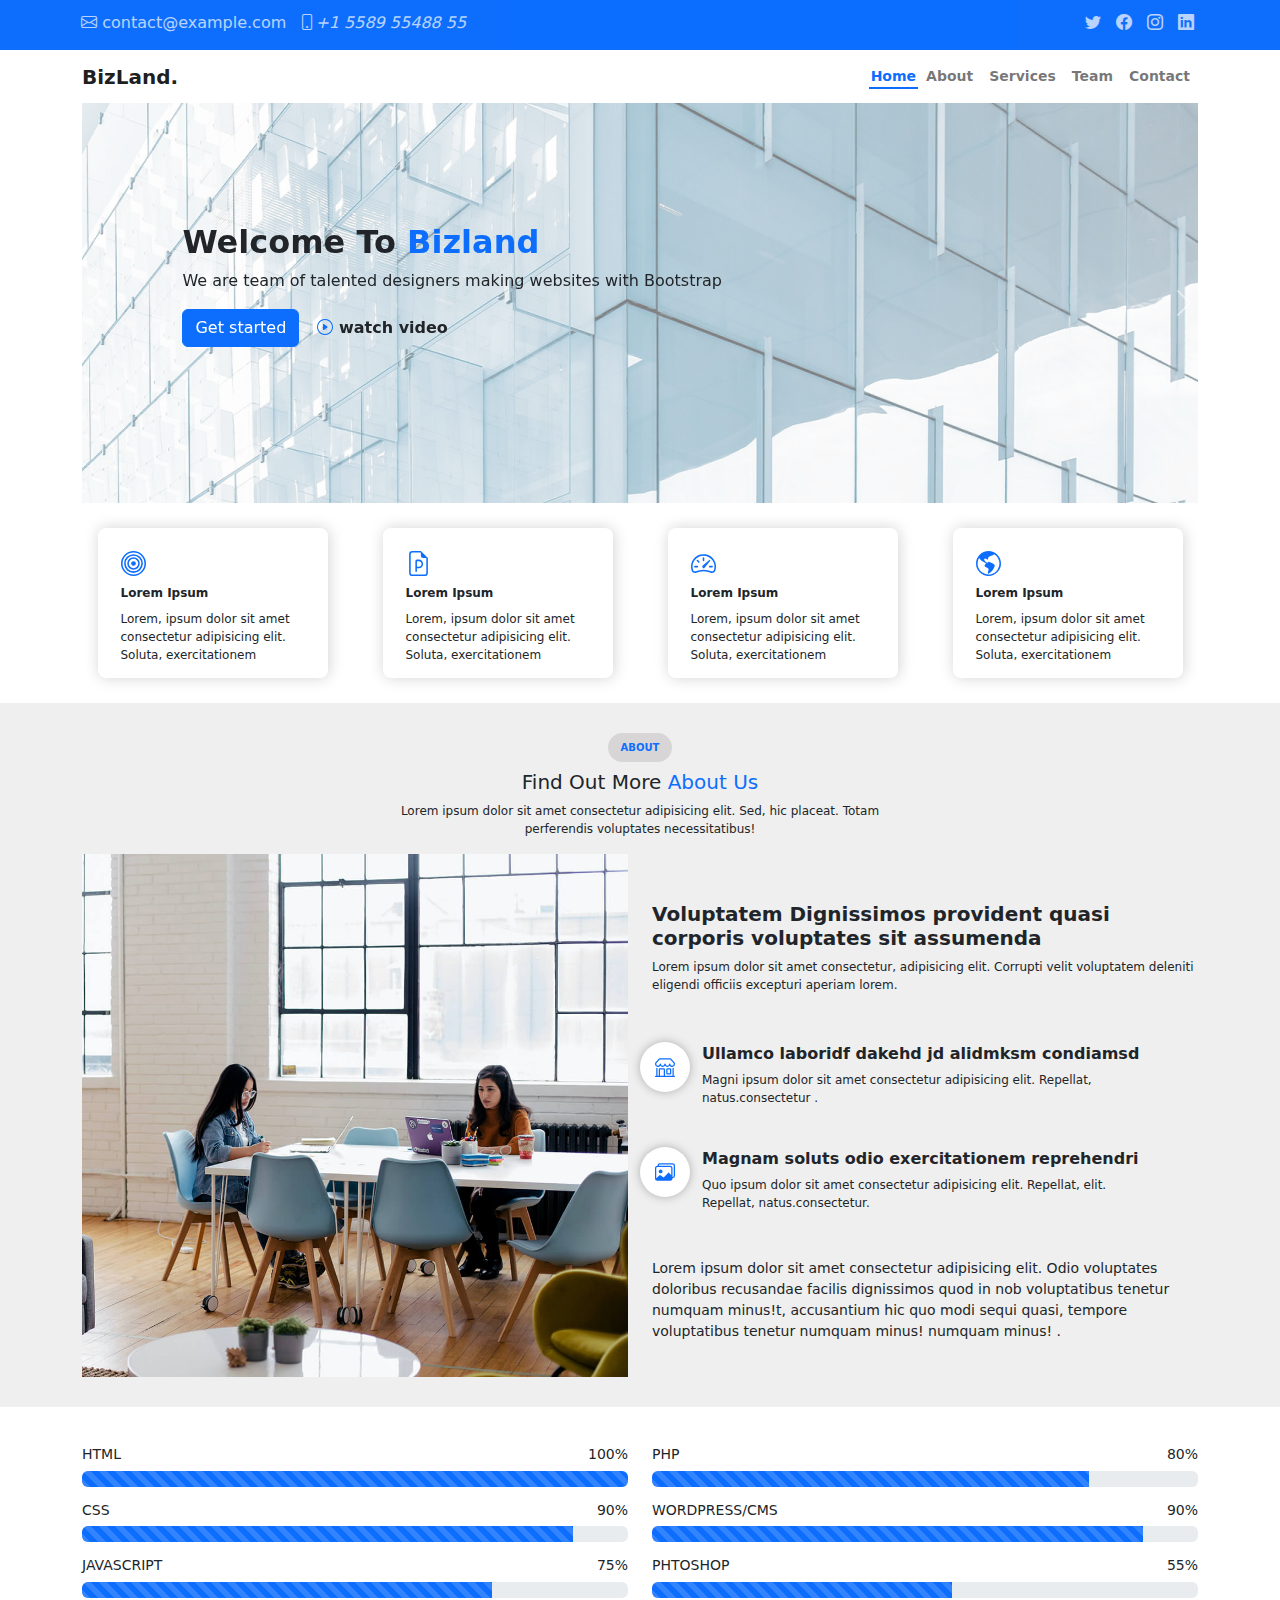
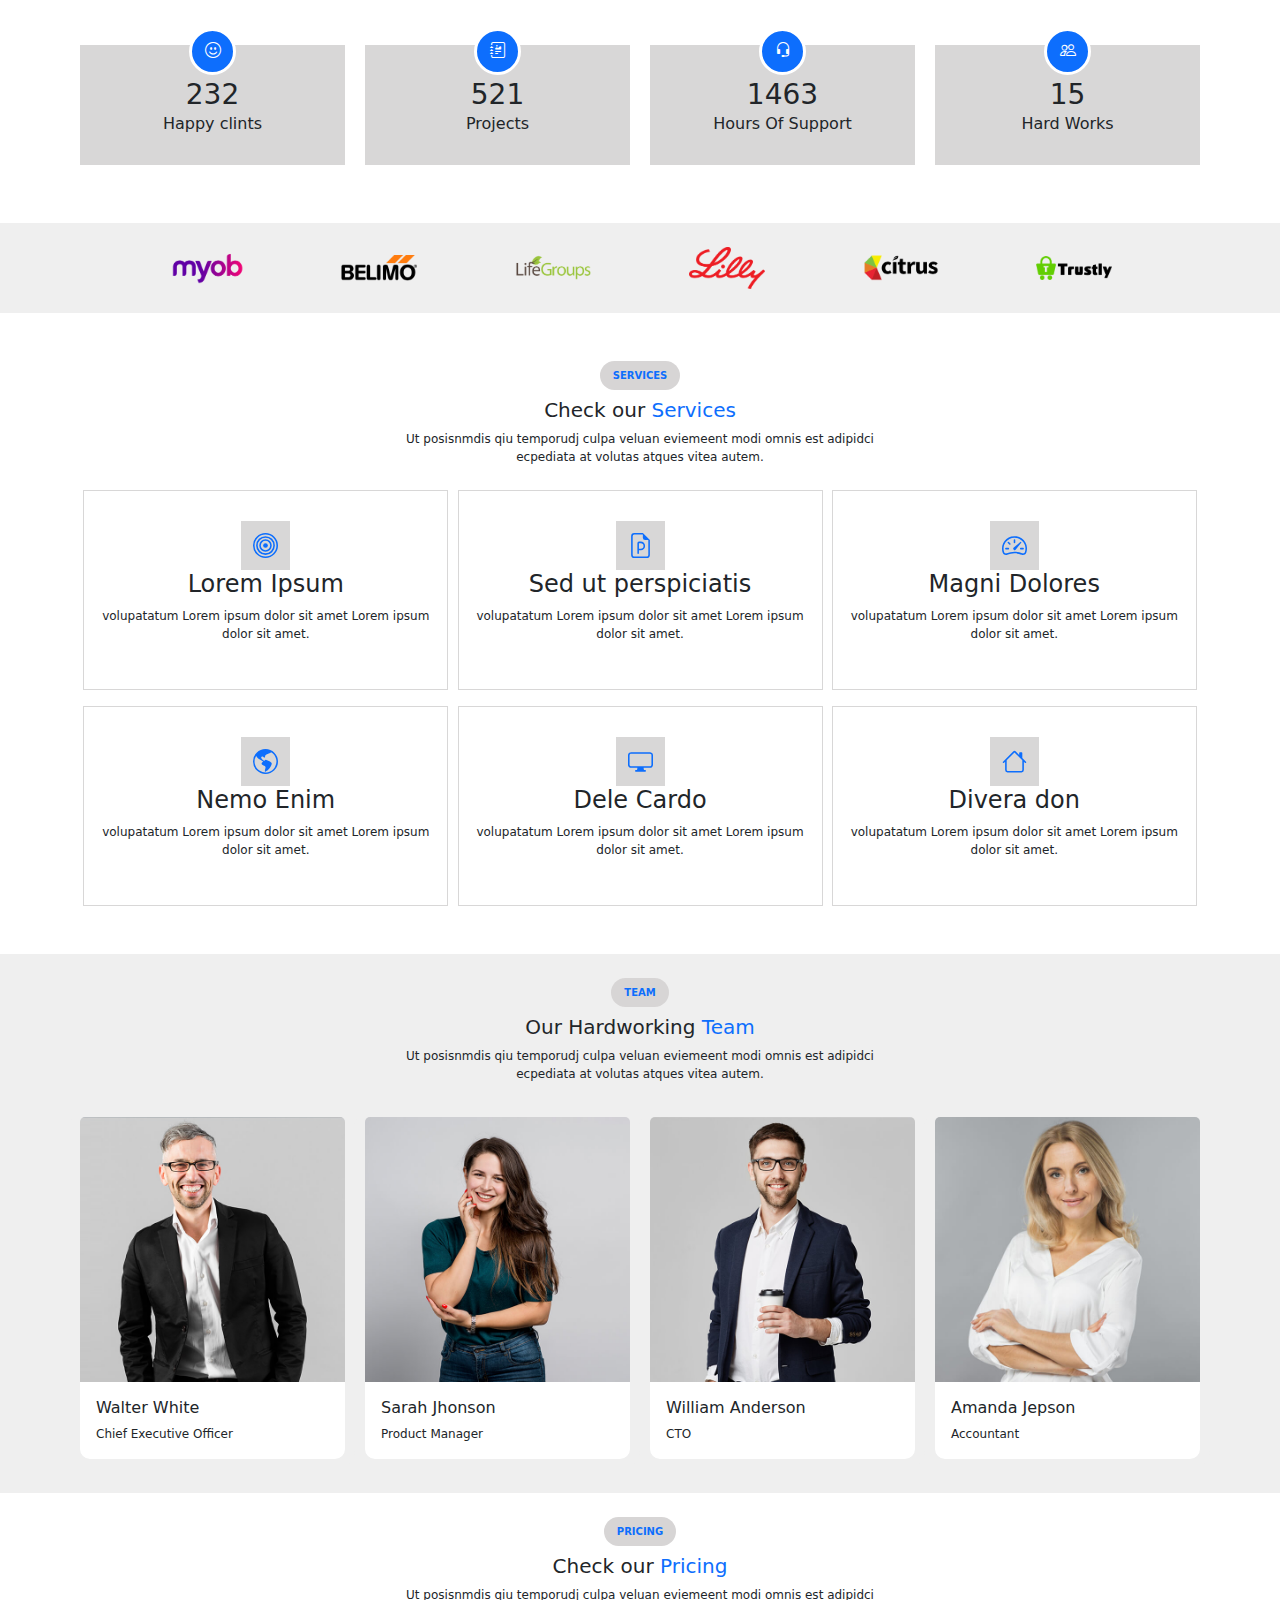
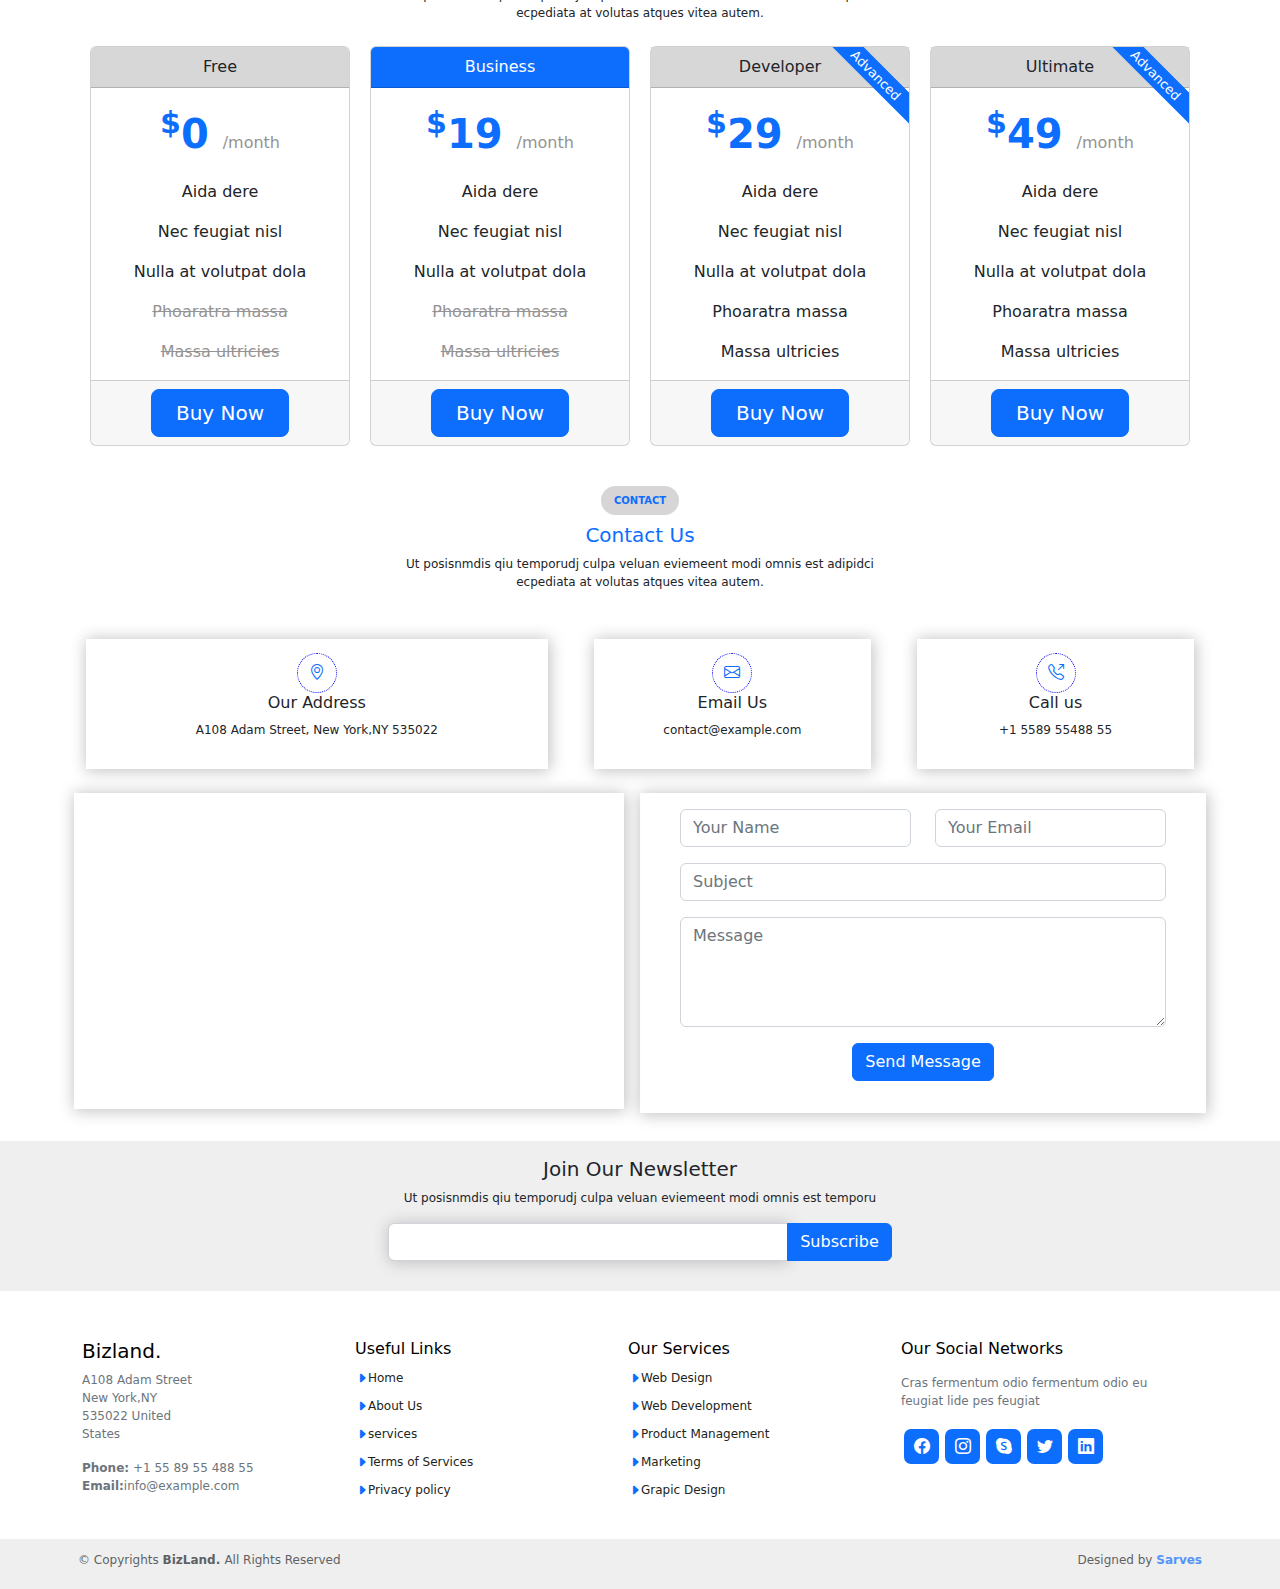
<file: index.html>
<!DOCTYPE html>
<html lang="en">
  <head>
    <meta charset="UTF-8" />
    <meta http-equiv="X-UA-Compatible" content="IE=edge" />
    <meta name="viewport" content="width=device-width, initial-scale=1.0" />
    <link rel="stylesheet" href="bootstrap/css/bootstrap.min.css" />
    <link
      rel="stylesheet"
      href="https://cdn.jsdelivr.net/npm/bootstrap-icons@1.10.5/font/bootstrap-icons.css"
    />
    <link rel="icon" type="image/x-icon" href="./img/favicon.png" />
    <link rel="stylesheet" href="css/index.css" />
    <title>Business Landing Page</title>
  </head>
  <body>
    <!-- Header contact Section -->
    <div class="overall-contact-section">
      <div
        class="container c-section bg-primary d-flex justify-content-between"
      >
        <div>
          <a
            href="mailto:sarveswaran2003@gmail.com"
            target="_blank"
            class="text-white h-effect text-decoration-none me-2"
            ><i class="bi bi-envelope"></i> contact@example.com</a
          >
          <a
            href="tel:+1 5589 55488 55"
            target="_blank"
            class="text-white h-effect text-decoration-none mobile"
            ><i class="bi bi-phone">+1 5589 55488 55</i></a
          >
        </div>
        <div>
          <a
            href="https://twitter.com/"
            target="_blank"
            class="text-white social h-effect twitter"
          >
            <i class="bi bi-twitter"></i>
          </a>
          <a
            href="https://www.facebook.com/"
            target="_blank"
            class="text-white social h-effect"
          >
            <i class="bi bi-facebook"></i>
          </a>
          <a
            href="https://www.instagram.com/"
            target="_blank"
            class="text-white social h-effect"
          >
            <i class="bi bi-instagram"></i>
          </a>
          <a
            href="https://in.linkedin.com/"
            target="_blank"
            class="text-white social h-effect"
          >
            <i class="bi bi-linkedin"></i>
          </a>
        </div>
      </div>
    </div>
    <!-- navbar section -->
    <nav class="container navbar navbar-expand-lg navbar-light fw-semibold">
      <div class="container-fluid">
        <div>
          <a class="navbar-brand" href="#">BizLand.</a>
        </div>
        <div style="font-size: 14px">
          <button
            class="navbar-toggler"
            type="button"
            data-bs-toggle="collapse"
            data-bs-target="#navbarSupportedContent"
            aria-controls="navbarSupportedContent"
            aria-expanded="false"
            aria-label="Toggle navigation"
          >
            <span class="navbar-toggler-icon"></span>
          </button>
          <div class="collapse navbar-collapse" id="navbarSupportedContent">
            <ul class="navbar-nav me-auto mb-2 mb-lg-0">
              <li class="nav-item">
                <a
                  class="nav-link active text-primary"
                  style="
                    padding: 8px 2px 0px 2px;
                    border-bottom: 2px solid #0d6efd;
                  "
                  href="#"
                  >Home</a
                >
              </li>
              <li class="nav-item">
                <a class="nav-link" href="about.html">About</a>
              </li>
              <li class="nav-item">
                <a class="nav-link" href="services.html">Services</a>
              </li>
              <li class="nav-item">
                <a class="nav-link" href="team.html">Team</a>
              </li>
              <li class="nav-item">
                <a class="nav-link" href="contact.html">Contact</a>
              </li>
            </ul>
          </div>
        </div>
      </div>
    </nav>
    <!-- background-image-section -->
    <div
      id="carouselExampleControls"
      class="carousel slide"
      data-bs-ride="carousel"
    >
      <div class="carousel-inner container">
        <div class="carousel-item active">
          <img
            src="./img/hero-bg 2.png"
            alt="bg-hero"
            width="100%"
            class="b-image img-fluid"
          />
          <div class="inside-b">
            <h2 class="text-dark fw-bold">
              Welcome To <span class="text-primary">Bizland</span>
            </h2>
            <p>
              We are team of talented designers making websites with Bootstrap
            </p>
            <span>
              <button class="btn btn-primary">Get started</button>
              <button class="btn fw-semibold">
                <i class="bi bi-play-circle text-primary"></i> watch video
              </button>
            </span>
          </div>
        </div>
        <div class="carousel-item">
          <img
            src="./img/testimonials-bg 1.png"
            alt="bg-hero"
            width="100%"
            class="b-image img-fluid"
          />
          <div class="inside-b">
            <h2 class="text-dark fw-bold">
              Welcome To <span class="text-danger">Bizland</span>
            </h2>
            <p>
              We are team of talented designers making websites with Bootstrap
            </p>
            <span>
              <button class="btn btn-primary">Get started</button>
              <button class="btn fw-semibold">
                <i class="bi bi-play-circle text-primary"></i> watch video
              </button>
            </span>
          </div>
        </div>
      </div>
      <button
        class="carousel-control-prev"
        type="button"
        data-bs-target="#carouselExampleControls"
        data-bs-slide="prev"
      >
        <span class="carousel-control-prev-icon" aria-hidden="true"></span>
        <span class="visually-hidden">Previous</span>
      </button>
      <button
        class="carousel-control-next"
        type="button"
        data-bs-target="#carouselExampleControls"
        data-bs-slide="next"
      >
        <span class="carousel-control-next-icon" aria-hidden="true"></span>
        <span class="visually-hidden">Next</span>
      </button>
    </div>
    <!-- 4 boxes -->
    <div class="container box-container row m-auto">
      <div class="box m-auto col-xs-6 col-sm-6 col-md-3 col-lg-3 box1">
        <svg
          xmlns="http://www.w3.org/2000/svg"
          width="25"
          height="25"
          fill="currentColor"
          class="bi bi-bullseye text-primary mt-2 ms-2"
          viewBox="0 0 16 16"
        >
          <path
            d="M8 15A7 7 0 1 1 8 1a7 7 0 0 1 0 14zm0 1A8 8 0 1 0 8 0a8 8 0 0 0 0 16z"
          />
          <path
            d="M8 13A5 5 0 1 1 8 3a5 5 0 0 1 0 10zm0 1A6 6 0 1 0 8 2a6 6 0 0 0 0 12z"
          />
          <path
            d="M8 11a3 3 0 1 1 0-6 3 3 0 0 1 0 6zm0 1a4 4 0 1 0 0-8 4 4 0 0 0 0 8z"
          />
          <path d="M9.5 8a1.5 1.5 0 1 1-3 0 1.5 1.5 0 0 1 3 0z" />
        </svg>
        <p class="fw-bold mt-2 ms-2 mb-2">Lorem Ipsum</p>
        <p class="mt-1 ms-2">
          Lorem, ipsum dolor sit amet consectetur adipisicing elit. Soluta,
          exercitationem 
        </p>
      </div>
      <div class="box m-auto col-xs-6 col-sm-6 col-md-3 col-lg-3 box2">
        <svg
          xmlns="http://www.w3.org/2000/svg"
          width="25"
          height="25"
          fill="currentColor"
          class="bi bi-file-earmark-ppt text-primary mt-2 ms-2"
          viewBox="0 0 16 16"
        >
          <path
            d="M7 5.5a1 1 0 0 0-1 1V13a.5.5 0 0 0 1 0v-2h1.188a2.75 2.75 0 0 0 0-5.5H7zM8.188 10H7V6.5h1.188a1.75 1.75 0 1 1 0 3.5z"
          />
          <path
            d="M14 4.5V14a2 2 0 0 1-2 2H4a2 2 0 0 1-2-2V2a2 2 0 0 1 2-2h5.5L14 4.5zm-3 0A1.5 1.5 0 0 1 9.5 3V1H4a1 1 0 0 0-1 1v12a1 1 0 0 0 1 1h8a1 1 0 0 0 1-1V4.5h-2z"
          />
        </svg>
        <p class="fw-bold mt-2 ms-2 mb-2">Lorem Ipsum</p>
        <p class="mt-1 ms-2">
          Lorem, ipsum dolor sit amet consectetur adipisicing elit. Soluta,
          exercitationem 
        </p>
      </div>
      <div class="box m-auto col-xs-6 col-sm-6 col-md-3 col-lg-3 box3">
        <svg
          xmlns="http://www.w3.org/2000/svg"
          width="25"
          height="25"
          fill="currentColor"
          class="bi bi-speedometer2 text-primary mt-2 ms-2"
          viewBox="0 0 16 16"
        >
          <path
            d="M8 4a.5.5 0 0 1 .5.5V6a.5.5 0 0 1-1 0V4.5A.5.5 0 0 1 8 4zM3.732 5.732a.5.5 0 0 1 .707 0l.915.914a.5.5 0 1 1-.708.708l-.914-.915a.5.5 0 0 1 0-.707zM2 10a.5.5 0 0 1 .5-.5h1.586a.5.5 0 0 1 0 1H2.5A.5.5 0 0 1 2 10zm9.5 0a.5.5 0 0 1 .5-.5h1.5a.5.5 0 0 1 0 1H12a.5.5 0 0 1-.5-.5zm.754-4.246a.389.389 0 0 0-.527-.02L7.547 9.31a.91.91 0 1 0 1.302 1.258l3.434-4.297a.389.389 0 0 0-.029-.518z"
          />
          <path
            fill-rule="evenodd"
            d="M0 10a8 8 0 1 1 15.547 2.661c-.442 1.253-1.845 1.602-2.932 1.25C11.309 13.488 9.475 13 8 13c-1.474 0-3.31.488-4.615.911-1.087.352-2.49.003-2.932-1.25A7.988 7.988 0 0 1 0 10zm8-7a7 7 0 0 0-6.603 9.329c.203.575.923.876 1.68.63C4.397 12.533 6.358 12 8 12s3.604.532 4.923.96c.757.245 1.477-.056 1.68-.631A7 7 0 0 0 8 3z"
          />
        </svg>
        <p class="fw-bold mt-2 ms-2 mb-2">Lorem Ipsum</p>
        <p class="mt-1 ms-2">
          Lorem, ipsum dolor sit amet consectetur adipisicing elit. Soluta,
          exercitationem 
        </p>
      </div>
      <div class="box m-auto col-xs-6 col-sm-6 col-md-3 col-lg-3 box4">
        <svg
          xmlns="http://www.w3.org/2000/svg"
          width="25"
          height="25"
          fill="currentColor"
          class="bi bi-globe-americas text-primary mt-2 ms-2"
          viewBox="0 0 16 16"
        >
          <path
            d="M8 0a8 8 0 1 0 0 16A8 8 0 0 0 8 0ZM2.04 4.326c.325 1.329 2.532 2.54 3.717 3.19.48.263.793.434.743.484-.08.08-.162.158-.242.234-.416.396-.787.749-.758 1.266.035.634.618.824 1.214 1.017.577.188 1.168.38 1.286.983.082.417-.075.988-.22 1.52-.215.782-.406 1.48.22 1.48 1.5-.5 3.798-3.186 4-5 .138-1.243-2-2-3.5-2.5-.478-.16-.755.081-.99.284-.172.15-.322.279-.51.216-.445-.148-2.5-2-1.5-2.5.78-.39.952-.171 1.227.182.078.099.163.208.273.318.609.304.662-.132.723-.633.039-.322.081-.671.277-.867.434-.434 1.265-.791 2.028-1.12.712-.306 1.365-.587 1.579-.88A7 7 0 1 1 2.04 4.327Z"
          />
        </svg>
        <p class="fw-bold mt-2 ms-2 mb-2">Lorem Ipsum</p>
        <p class="mt-1 ms-2">
          Lorem, ipsum dolor sit amet consectetur adipisicing elit. Soluta,
          exercitationem 
        </p>
      </div>
    </div>
    <!--about section-->
    <div class="about-section" id="about-section">
      <div class="container">
        <div class="about1">
          <button
            class="btn btn-rounded text-primary fw-bold about-button mb-2"
          >
            ABOUT
          </button>
          <h5 class="text-center">
            Find Out More <span class="text-primary">About Us</span>
          </h5>
          <p class="text-center a-p">
            Lorem ipsum dolor sit amet consectetur adipisicing elit. Sed, hic
            placeat. Totam perferendis voluptates necessitatibus!
          </p>
        </div>
        <div class="about2 row">
          <div class="col-lg-6 col-md-0 col-sm-0 col-xs-0">
            <img
              src="./img/about.jpg"
              alt="about-img"
              class="about-img"
              width="100%"
            />
          </div>
          <div class="col-lg-6 col-md-12 col-sm-12 col-xs-12">
            <h5 class="mt-5 fw-bold">
              Voluptatem Dignissimos provident quasi corporis voluptates sit
              assumenda
            </h5>
            <p style="font-size: 12px">
              Lorem ipsum dolor sit amet consectetur, adipisicing elit. Corrupti
              velit voluptatem deleniti eligendi officiis excepturi aperiam
              lorem.
            </p>
            <div>
              <div class="row mt-5">
                <div
                  class="round-1 d-flex flex-row justify-content-center align-items-center col-2"
                >
                  <svg
                    xmlns="http://www.w3.org/2000/svg"
                    width="20"
                    height="20"
                    fill="currentColor"
                    class="bi bi-shop text-primary"
                    viewBox="0 0 16 16"
                  >
                    <path
                      d="M2.97 1.35A1 1 0 0 1 3.73 1h8.54a1 1 0 0 1 .76.35l2.609 3.044A1.5 1.5 0 0 1 16 5.37v.255a2.375 2.375 0 0 1-4.25 1.458A2.371 2.371 0 0 1 9.875 8 2.37 2.37 0 0 1 8 7.083 2.37 2.37 0 0 1 6.125 8a2.37 2.37 0 0 1-1.875-.917A2.375 2.375 0 0 1 0 5.625V5.37a1.5 1.5 0 0 1 .361-.976l2.61-3.045zm1.78 4.275a1.375 1.375 0 0 0 2.75 0 .5.5 0 0 1 1 0 1.375 1.375 0 0 0 2.75 0 .5.5 0 0 1 1 0 1.375 1.375 0 1 0 2.75 0V5.37a.5.5 0 0 0-.12-.325L12.27 2H3.73L1.12 5.045A.5.5 0 0 0 1 5.37v.255a1.375 1.375 0 0 0 2.75 0 .5.5 0 0 1 1 0zM1.5 8.5A.5.5 0 0 1 2 9v6h1v-5a1 1 0 0 1 1-1h3a1 1 0 0 1 1 1v5h6V9a.5.5 0 0 1 1 0v6h.5a.5.5 0 0 1 0 1H.5a.5.5 0 0 1 0-1H1V9a.5.5 0 0 1 .5-.5zM4 15h3v-5H4v5zm5-5a1 1 0 0 1 1-1h2a1 1 0 0 1 1 1v3a1 1 0 0 1-1 1h-2a1 1 0 0 1-1-1v-3zm3 0h-2v3h2v-3z"
                    />
                  </svg>
                </div>
                <div class="col-10">
                  <p style="font-weight: 600; margin-bottom: 5px" ;>
                    Ullamco laboridf dakehd jd alidmksm condiamsd
                  </p>
                  <p style="font-size: 12px">
                    Magni ipsum dolor sit amet consectetur adipisicing elit.
                    Repellat, natus.consectetur .
                  </p>
                </div>
              </div>
            </div>
            <div>
              <div class="row mt-4">
                <div
                  class="round-1 d-flex flex-row justify-content-center align-items-center col-2"
                >
                  <svg
                    xmlns="http://www.w3.org/2000/svg"
                    width="20"
                    height="20"
                    fill="currentColor"
                    class="bi bi-images text-primary"
                    viewBox="0 0 16 16"
                  >
                    <path d="M4.502 9a1.5 1.5 0 1 0 0-3 1.5 1.5 0 0 0 0 3z" />
                    <path
                      d="M14.002 13a2 2 0 0 1-2 2h-10a2 2 0 0 1-2-2V5A2 2 0 0 1 2 3a2 2 0 0 1 2-2h10a2 2 0 0 1 2 2v8a2 2 0 0 1-1.998 2zM14 2H4a1 1 0 0 0-1 1h9.002a2 2 0 0 1 2 2v7A1 1 0 0 0 15 11V3a1 1 0 0 0-1-1zM2.002 4a1 1 0 0 0-1 1v8l2.646-2.354a.5.5 0 0 1 .63-.062l2.66 1.773 3.71-3.71a.5.5 0 0 1 .577-.094l1.777 1.947V5a1 1 0 0 0-1-1h-10z"
                    />
                  </svg>
                </div>
                <div class="col-10">
                  <p style="font-weight: 600; margin-bottom: 5px" ;>
                    Magnam soluts odio exercitationem reprehendri
                  </p>
                  <p style="font-size: 12px">
                    Quo ipsum dolor sit amet consectetur adipisicing elit.
                    Repellat, elit. Repellat, natus.consectetur.
                  </p>
                </div>
              </div>
            </div>
            <div>
              <p style="font-size: 14px; margin-top: 30px">
                Lorem ipsum dolor sit amet consectetur adipisicing elit. Odio
                voluptates doloribus recusandae facilis dignissimos quod in nob
                voluptatibus tenetur numquam minus!t, accusantium hic quo modi
                sequi quasi, tempore voluptatibus tenetur numquam minus! numquam
                minus! .
              </p>
            </div>
          </div>
        </div>
      </div>
    </div>
    <!-- progress section -->
    <div class="container progress-section mt-4 mb-4">
      <div class="row">
        <div class="col-xs-12 col-sm-12 col-md-6 col-lg-6">
          <h6>HTML <span>100%</span></h6>
          <div class="progress">
            <div
              class="progress-bar progress-bar-striped progress-bar-animated"
              role="progressbar"
              aria-valuenow="75"
              aria-valuemin="0"
              aria-valuemax="100"
              style="width: 100%"
            ></div>
          </div>
        </div>
        <div class="col-xs-12 col-sm-12 col-md-6 col-lg-6">
          <h6>PHP <span>80%</span></h6>
          <div class="progress">
            <div
              class="progress-bar progress-bar-striped progress-bar-animated"
              role="progressbar"
              aria-valuenow="75"
              aria-valuemin="0"
              aria-valuemax="100"
              style="width: 80%"
            ></div>
          </div>
        </div>
        <div class="col-xs-12 col-sm-12 col-md-6 col-lg-6">
          <h6>CSS <span>90%</span></h6>
          <div class="progress">
            <div
              class="progress-bar progress-bar-striped progress-bar-animated"
              role="progressbar"
              aria-valuenow="75"
              aria-valuemin="0"
              aria-valuemax="100"
              style="width: 90%"
            ></div>
          </div>
        </div>
        <div class="col-xs-12 col-sm-12 col-md-6 col-lg-6">
          <h6>WORDPRESS/CMS <span>90%</span></h6>
          <div class="progress">
            <div
              class="progress-bar progress-bar-striped progress-bar-animated"
              role="progressbar"
              aria-valuenow="75"
              aria-valuemin="0"
              aria-valuemax="100"
              style="width: 90%"
            ></div>
          </div>
        </div>
        <div class="col-xs-12 col-sm-12 col-md-6 col-lg-6">
          <h6>JAVASCRIPT <span>75%</span></h6>
          <div class="progress">
            <div
              class="progress-bar progress-bar-striped progress-bar-animated"
              role="progressbar"
              aria-valuenow="75"
              aria-valuemin="0"
              aria-valuemax="100"
              style="width: 75%"
            ></div>
          </div>
        </div>
        <div class="col-xs-12 col-sm-12 col-md-6 col-lg-6">
          <h6>PHTOSHOP <span>55%</span></h6>
          <div class="progress">
            <div
              class="progress-bar progress-bar-striped progress-bar-animated"
              role="progressbar"
              aria-valuenow="75"
              aria-valuemin="0"
              aria-valuemax="100"
              style="width: 55%"
            ></div>
          </div>
        </div>
      </div>
    </div>
    <!-- company-review -->
    <div class="container d-flex review mb-5 row">
      <div class="r-box clints col-lg-3 col-md-6 col-sm-12">
        <div class="i-bg">
          <i class="bi bi-emoji-smile"></i>
        </div>
        <h3>232</h3>
        <p>Happy clints</p>
      </div>
      <div class="r-box project col-lg-3 col-md-6 col-sm-12">
        <div class="i-bg">
          <i class="bi bi-journal-richtext"></i>
        </div>
        <h3>521</h3>
        <p>Projects</p>
      </div>
      <div class="r-box hours col-lg-3 col-md-6 col-sm-12">
        <div class="i-bg">
          <i class="bi bi-headset"></i>
        </div>
        <h3>1463</h3>
        <p>Hours Of Support</p>
      </div>
      <div class="r-box workers col-lg-3 col-md-6 col-sm-12">
        <div class="i-bg">
          <i class="bi bi-people"></i>
        </div>
        <h3>15</h3>
        <p>Hard Works</p>
      </div>
    </div>
    <!-- Clints-section -->
    <div class="clint-section mb-5">
      <div class="container c-container row">
        <img
          src="./img/clients/client-1.png"
          alt="clint-1"
          class="col-sm-4 col-md-4 col-lg-2"
        />
        <img
          src="./img/clients/client-2.png"
          alt="clint-2"
          class="col-sm-4 col-md-4 col-lg-2"
        />
        <img
          src="./img/clients/client-3.png"
          alt="clint-3"
          class="col-sm-4 col-md-4 col-lg-2"
        />
        <img
          src="./img/clients/client-4.png"
          alt="clint-4"
          class="col-sm-4 col-md-4 col-lg-2"
        />
        <img
          src="./img/clients/client-5.png"
          alt="clint-5"
          class="col-sm-4 col-md-4 col-lg-2"
        />
        <img
          src="./img/clients/client-6.png"
          alt="clint-6"
          class="col-sm-4 col-md-4 col-lg-2"
        />
      </div>
    </div>
    <!-- service-section -->
    <div class="service-section mb-5" id="service-section">
      <div class="container">
        <div class="services1 mb-4">
          <button
            class="btn btn-rounded text-primary fw-bold about-button mb-2"
          >
            SERVICES
          </button>
          <h5 class="text-center">
            Check our <span class="text-primary">Services</span>
          </h5>
          <p class="text-center a-p">
            Ut posisnmdis qiu temporudj culpa veluan eviemeent modi omnis est
            adipidci ecpediata at volutas atques vitea autem.
          </p>
        </div>
        <div class="services2 row g-col-1 g-3">
          <div class="s-box col-lg-4 col-md-6 col-sm-6 s-box-1">
            <div>
              <svg
                xmlns="http://www.w3.org/2000/svg"
                width="25"
                height="25"
                fill="currentColor"
                class="bi bi-bullseye text-primary mt-2 ms-2"
                viewBox="0 0 16 16"
              >
                <path
                  d="M8 15A7 7 0 1 1 8 1a7 7 0 0 1 0 14zm0 1A8 8 0 1 0 8 0a8 8 0 0 0 0 16z"
                />
                <path
                  d="M8 13A5 5 0 1 1 8 3a5 5 0 0 1 0 10zm0 1A6 6 0 1 0 8 2a6 6 0 0 0 0 12z"
                />
                <path
                  d="M8 11a3 3 0 1 1 0-6 3 3 0 0 1 0 6zm0 1a4 4 0 1 0 0-8 4 4 0 0 0 0 8z"
                />
                <path d="M9.5 8a1.5 1.5 0 1 1-3 0 1.5 1.5 0 0 1 3 0z" />
              </svg>
            </div>
            <h4>Lorem Ipsum</h4>
            <p style="font-size: 12px; text-align: center">
              volupatatum Lorem ipsum dolor sit amet Lorem ipsum dolor sit amet.
            </p>
          </div>
          <div class="s-box col-lg-4 col-md-6 col-sm-6 s-box-2">
            <div>
              <svg
                xmlns="http://www.w3.org/2000/svg"
                width="25"
                height="25"
                fill="currentColor"
                class="bi bi-file-earmark-ppt text-primary mt-2 ms-2"
                viewBox="0 0 16 16"
              >
                <path
                  d="M7 5.5a1 1 0 0 0-1 1V13a.5.5 0 0 0 1 0v-2h1.188a2.75 2.75 0 0 0 0-5.5H7zM8.188 10H7V6.5h1.188a1.75 1.75 0 1 1 0 3.5z"
                />
                <path
                  d="M14 4.5V14a2 2 0 0 1-2 2H4a2 2 0 0 1-2-2V2a2 2 0 0 1 2-2h5.5L14 4.5zm-3 0A1.5 1.5 0 0 1 9.5 3V1H4a1 1 0 0 0-1 1v12a1 1 0 0 0 1 1h8a1 1 0 0 0 1-1V4.5h-2z"
                />
              </svg>
            </div>
            <h4>Sed ut perspiciatis</h4>
            <p style="font-size: 12px; text-align: center">
              volupatatum Lorem ipsum dolor sit amet Lorem ipsum dolor sit amet.
            </p>
          </div>
          <div class="s-box col-lg-4 col-md-6 col-sm-6 s-box-3">
            <div>
              <svg
                xmlns="http://www.w3.org/2000/svg"
                width="25"
                height="25"
                fill="currentColor"
                class="bi bi-speedometer2 text-primary mt-2 ms-2"
                viewBox="0 0 16 16"
              >
                <path
                  d="M8 4a.5.5 0 0 1 .5.5V6a.5.5 0 0 1-1 0V4.5A.5.5 0 0 1 8 4zM3.732 5.732a.5.5 0 0 1 .707 0l.915.914a.5.5 0 1 1-.708.708l-.914-.915a.5.5 0 0 1 0-.707zM2 10a.5.5 0 0 1 .5-.5h1.586a.5.5 0 0 1 0 1H2.5A.5.5 0 0 1 2 10zm9.5 0a.5.5 0 0 1 .5-.5h1.5a.5.5 0 0 1 0 1H12a.5.5 0 0 1-.5-.5zm.754-4.246a.389.389 0 0 0-.527-.02L7.547 9.31a.91.91 0 1 0 1.302 1.258l3.434-4.297a.389.389 0 0 0-.029-.518z"
                />
                <path
                  fill-rule="evenodd"
                  d="M0 10a8 8 0 1 1 15.547 2.661c-.442 1.253-1.845 1.602-2.932 1.25C11.309 13.488 9.475 13 8 13c-1.474 0-3.31.488-4.615.911-1.087.352-2.49.003-2.932-1.25A7.988 7.988 0 0 1 0 10zm8-7a7 7 0 0 0-6.603 9.329c.203.575.923.876 1.68.63C4.397 12.533 6.358 12 8 12s3.604.532 4.923.96c.757.245 1.477-.056 1.68-.631A7 7 0 0 0 8 3z"
                />
              </svg>
            </div>
            <h4>Magni Dolores</h4>
            <p style="font-size: 12px; text-align: center">
              volupatatum Lorem ipsum dolor sit amet Lorem ipsum dolor sit amet.
            </p>
          </div>
          <div class="s-box col-lg-4 col-md-6 col-sm-6 s-box-4">
            <div>
              <svg
                xmlns="http://www.w3.org/2000/svg"
                width="25"
                height="25"
                fill="currentColor"
                class="bi bi-globe-americas text-primary mt-2 ms-2"
                viewBox="0 0 16 16"
              >
                <path
                  d="M8 0a8 8 0 1 0 0 16A8 8 0 0 0 8 0ZM2.04 4.326c.325 1.329 2.532 2.54 3.717 3.19.48.263.793.434.743.484-.08.08-.162.158-.242.234-.416.396-.787.749-.758 1.266.035.634.618.824 1.214 1.017.577.188 1.168.38 1.286.983.082.417-.075.988-.22 1.52-.215.782-.406 1.48.22 1.48 1.5-.5 3.798-3.186 4-5 .138-1.243-2-2-3.5-2.5-.478-.16-.755.081-.99.284-.172.15-.322.279-.51.216-.445-.148-2.5-2-1.5-2.5.78-.39.952-.171 1.227.182.078.099.163.208.273.318.609.304.662-.132.723-.633.039-.322.081-.671.277-.867.434-.434 1.265-.791 2.028-1.12.712-.306 1.365-.587 1.579-.88A7 7 0 1 1 2.04 4.327Z"
                />
              </svg>
            </div>
            <h4>Nemo Enim</h4>
            <p style="font-size: 12px; text-align: center">
              volupatatum Lorem ipsum dolor sit amet Lorem ipsum dolor sit amet.
            </p>
          </div>
          <div class="s-box col-lg-4 col-md-6 col-sm-6 s-box-5">
            <div>
              <svg
                xmlns="http://www.w3.org/2000/svg"
                width="25"
                height="25"
                fill="currentColor"
                class="bi bi-display text-primary"
                viewBox="0 0 16 16"
              >
                <path
                  d="M0 4s0-2 2-2h12s2 0 2 2v6s0 2-2 2h-4c0 .667.083 1.167.25 1.5H11a.5.5 0 0 1 0 1H5a.5.5 0 0 1 0-1h.75c.167-.333.25-.833.25-1.5H2s-2 0-2-2V4zm1.398-.855a.758.758 0 0 0-.254.302A1.46 1.46 0 0 0 1 4.01V10c0 .325.078.502.145.602.07.105.17.188.302.254a1.464 1.464 0 0 0 .538.143L2.01 11H14c.325 0 .502-.078.602-.145a.758.758 0 0 0 .254-.302 1.464 1.464 0 0 0 .143-.538L15 9.99V4c0-.325-.078-.502-.145-.602a.757.757 0 0 0-.302-.254A1.46 1.46 0 0 0 13.99 3H2c-.325 0-.502.078-.602.145z"
                />
              </svg>
            </div>
            <h4>Dele Cardo</h4>
            <p style="font-size: 12px; text-align: center">
              volupatatum Lorem ipsum dolor sit amet Lorem ipsum dolor sit amet.
            </p>
          </div>
          <div class="s-box col-lg-4 col-md-6 col-sm-6 s-box-6">
            <div>
              <svg
                xmlns="http://www.w3.org/2000/svg"
                width="25"
                height="25"
                fill="currentColor"
                class="bi bi-house text-primary"
                viewBox="0 0 16 16"
              >
                <path
                  d="M8.707 1.5a1 1 0 0 0-1.414 0L.646 8.146a.5.5 0 0 0 .708.708L2 8.207V13.5A1.5 1.5 0 0 0 3.5 15h9a1.5 1.5 0 0 0 1.5-1.5V8.207l.646.647a.5.5 0 0 0 .708-.708L13 5.793V2.5a.5.5 0 0 0-.5-.5h-1a.5.5 0 0 0-.5.5v1.293L8.707 1.5ZM13 7.207V13.5a.5.5 0 0 1-.5.5h-9a.5.5 0 0 1-.5-.5V7.207l5-5 5 5Z"
                />
              </svg>
            </div>
            <h4>Divera don</h4>
            <p style="font-size: 12px; text-align: center">
              volupatatum Lorem ipsum dolor sit amet Lorem ipsum dolor sit amet.
            </p>
          </div>
        </div>
      </div>
    </div>
    <!-- team sectiom -->
    <div class="team-section p-4" id="team-section">
      <div class="container">
        <div class="team1 mb-4">
          <button
            class="btn btn-rounded text-primary fw-bold about-button mb-2"
          >
            TEAM
          </button>
          <h5 class="text-center">
            Our Hardworking <span class="text-primary">Team</span>
          </h5>
          <p class="text-center a-p">
            Ut posisnmdis qiu temporudj culpa veluan eviemeent modi omnis est
            adipidci ecpediata at volutas atques vitea autem.
          </p>
        </div>
        <div class="team2 d-flex justify-content-evenly row">
          <div class="card card1 col-sm-12 col-md-6 col-lg-3 p-0">
            <img src="./img/team/team-1.jpg" class="card-img-top" alt="team1" />
            <div class="card-body">
              <h6 class="card-text">Walter White</h6>
              <p class="card-text" style="font-size: 12px">
                Chief Executive Officer
              </p>
            </div>
          </div>
          <div class="card card1 col-sm-12 col-md-6 col-lg-3 p-0">
            <img src="./img/team/team-2.jpg" class="card-img-top" alt="team2" />
            <div class="card-body">
              <h6 class="card-text">Sarah Jhonson</h6>
              <p class="card-text" style="font-size: 12px">Product Manager</p>
            </div>
          </div>
          <div class="card card1 col-sm-12 col-md-6 col-lg-3 p-0">
            <img src="./img/team/team-3.jpg" class="card-img-top" alt="team3" />
            <div class="card-body">
              <h6 class="card-text">William Anderson</h6>
              <p class="card-text" style="font-size: 12px">CTO</p>
            </div>
          </div>
          <div class="card card1 col-sm-12 col-md-6 col-lg-3 p-0">
            <img src="./img/team/team-4.jpg" class="card-img-top" alt="team4" />
            <div class="card-body">
              <h6 class="card-text">Amanda Jepson</h6>
              <p class="card-text" style="font-size: 12px">Accountant</p>
            </div>
          </div>
        </div>
      </div>
    </div>
    <!-- pricing-section -->
    <div class="container mt-4">
      <div class="pricing1 mb-4">
        <button class="btn btn-rounded text-primary fw-bold about-button mb-2">
          PRICING
        </button>
        <h5 class="text-center">
          Check our <span class="text-primary">Pricing</span>
        </h5>
        <p class="text-center a-p">
          Ut posisnmdis qiu temporudj culpa veluan eviemeent modi omnis est
          adipidci ecpediata at volutas atques vitea autem.
        </p>
      </div>
      <div class="pricing2 d-flex justify-content-evenly row">
        <div
          class="card text-center mb-3 col-sm-12 col-md-4 col-lg-3"
          style="width: 260px; padding: 0px"
        >
          <div class="card-header" style="background-color: rgb(216, 215, 215)">
            Free
          </div>
          <div class="card-body">
            <p class="card-text para">
              <span class="text-primary fs-1 fw-bold"><sup>$</sup>0 </span>
              <span style="color: rgb(149, 147, 147)">/month </span>
            </p>
            <p class="card-text">Aida dere</p>
            <p class="card-text">Nec feugiat nisl</p>
            <p class="card-text">Nulla at volutpat dola</p>
            <p class="card-text">
              <del style="color: rgb(149, 147, 147)">Phoaratra massa</del>
            </p>
            <p class="card-text">
              <del style="color: rgb(149, 147, 147)">Massa ultricies</del>
            </p>
          </div>
          <div class="card-footer">
            <button class="btn btn-primary btn-lg ps-4 pe-4">Buy Now</button>
          </div>
        </div>
        <div
          class="card text-center mb-3 col-sm-12 col-md-4 col-lg-3"
          style="width: 260px; padding: 0px"
        >
          <div class="card-header bg-primary text-white">Business</div>
          <div class="card-body">
            <p class="card-text para">
              <span class="text-primary fs-1 fw-bold"><sup>$</sup>19 </span>
              <span style="color: rgb(149, 147, 147)">/month </span>
            </p>
            <p class="card-text">Aida dere</p>
            <p class="card-text">Nec feugiat nisl</p>
            <p class="card-text">Nulla at volutpat dola</p>
            <p class="card-text">
              <del style="color: rgb(149, 147, 147)">Phoaratra massa</del>
            </p>
            <p class="card-text">
              <del style="color: rgb(149, 147, 147)">Massa ultricies</del>
            </p>
          </div>
          <div class="card-footer">
            <button class="btn btn-primary btn-lg ps-4 pe-4">Buy Now</button>
          </div>
        </div>
        <div
          class="card text-center mb-3 col-sm-12 col-md-4 col-lg-3"
          style="width: 260px; padding: 0px"
        >
          <div class="pricing-badge">
            <span class="badge">Advanced</span>
          </div>
          <div class="card-header" style="background-color: rgb(216, 215, 215)">
            Developer
          </div>
          <div class="card-body">
            <p class="card-text para">
              <span class="text-primary fs-1 fw-bold"><sup>$</sup>29 </span>
              <span style="color: rgb(149, 147, 147)">/month </span>
            </p>
            <p class="card-text">Aida dere</p>
            <p class="card-text">Nec feugiat nisl</p>
            <p class="card-text">Nulla at volutpat dola</p>
            <p class="card-text">Phoaratra massa</p>
            <p class="card-text">Massa ultricies</p>
          </div>
          <div class="card-footer">
            <button class="btn btn-primary btn-lg ps-4 pe-4">Buy Now</button>
          </div>
        </div>
        <div
          class="card text-center mb-3 col-sm-12 col-md-4 col-lg-3"
          style="width: 260px; padding: 0px"
        >
          <div class="pricing-badge">
            <span class="badge">Advanced</span>
          </div>
          <div class="card-header" style="background-color: rgb(216, 215, 215)">
            Ultimate
          </div>
          <div class="card-body">
            <p class="card-text para">
              <span class="text-primary fs-1 fw-bold"><sup>$</sup>49 </span>
              <span style="color: rgb(149, 147, 147)">/month </span>
            </p>
            <p class="card-text">Aida dere</p>
            <p class="card-text">Nec feugiat nisl</p>
            <p class="card-text">Nulla at volutpat dola</p>
            <p class="card-text">Phoaratra massa</p>
            <p class="card-text">Massa ultricies</p>
          </div>
          <div class="card-footer">
            <button class="btn btn-primary btn-lg ps-4 pe-4">Buy Now</button>
          </div>
        </div>
      </div>
    </div>
    <!-- contact-section -->
    <div class="container mt-4" id="contact-section">
      <div class="contact1 mb-4">
        <button class="btn btn-rounded text-primary fw-bold about-button mb-2">
          CONTACT
        </button>
        <h5 class="text-center">
          <span class="text-primary">Contact Us</span>
        </h5>
        <p class="text-center a-p">
          Ut posisnmdis qiu temporudj culpa veluan eviemeent modi omnis est
          adipidci ecpediata at volutas atques vitea autem.
        </p>
      </div>
      <div class="row contact-section g-4 justify-content-between m-1">
        <div class="col-lg-5 col-md-5 col-sm-12 contact">
          <div class="con-i">
            <i class="bi bi-geo-alt text-primary fw-bold"></i>
          </div>
          <h6>Our Address</h6>
          <p style="font-size: 12px">A108 Adam Street, New York,NY 535022</p>
        </div>
        <div class="col-xs-6 col-sm-5 col-md-3 col-lg-3 contact">
          <div class="con-i">
            <i class="bi bi-envelope text-primary fw-bold"></i>
          </div>
          <h6>Email Us</h6>
          <p style="font-size: 12px">contact@example.com</p>
        </div>
        <div class="col-xs-6 col-sm-5 col-md-3 col-lg-3 contact">
          <div class="con-i">
            <i class="bi bi-telephone-outbound text-primary fw-bold"></i>
          </div>
          <h6>Call us</h6>
          <p style="font-size: 12px">+1 5589 55488 55</p>
        </div>
      </div>
      <div class="row contact-section mt-4 m-1">
        <div class="container text-center">
          <div class="row gx-5 g-2">
            <div class="col-sm-12 col-md-6 p-0 pe-3">
              <div>
                <iframe
                  src="https://www.google.com/maps/embed?pb=!1m18!1m12!1m3!1d125042.27043146803!2d78.05589392184999!3d11.653891511637019!2m3!1f0!2f0!3f0!3m2!1i1024!2i768!4f13.1!3m3!1m2!1s0x3babf1ccf52cba0b%3A0xee9989007068ca47!2sSalem%2C%20Tamil%20Nadu!5e0!3m2!1sen!2sin!4v1685247583218!5m2!1sen!2sin"
                  width="100%"
                  height="95%"
                  loading="lazy"
                  referrerpolicy="no-referrer-when-downgrade"
                  style ="height: 316px;"
                ></iframe>
              </div>
            </div>
            <div class="col-sm-12 col-md-6 form-box mb-4">
              <div class="p-3">
                <div class="row">
                  <div class="mb-3 col-6">
                    <input type="text" class="form-control" placeholder="Your Name" />
                  </div>
                  <div class="mb-3 col-6">
                    <input type="email" class="form-control" placeholder="Your Email" />
                  </div>
                  <div class="mb-3 col-12">
                    <input type="email" class="form-control" placeholder="Subject" />
                  </div>
                  <div class="mb-3 col-12">
                    <textarea
                      class="form-control"
                      placeholder="Message"
                      rows="4"
                    ></textarea>
                  </div>
                  <div class="form-button">
                    <button type="submit" class="btn btn-primary mb-3">
                      Send Message
                    </button>
                  </div>
                </div>
              </div>
            </div>
          </div>
        </div>
      </div>
    </div>
    <!-- newsletter-section -->
    <div class="news-section">
      <div class="container p-3">
        <div class="news1 mb-4">
          <h5 class="text-center">Join Our Newsletter</h5>
          <p class="text-center a-p">
            Ut posisnmdis qiu temporudj culpa veluan eviemeent modi omnis est
            temporu
          </p>
          <div class="input-group mb-3 n-i-div">
            <input type="text" class="form-control n-input" />
            <button class="btn btn-primary text-white" type="button">
              Subscribe
            </button>
          </div>
        </div>
      </div>
    </div>
    <!-- page-footer -->
    <div class="container footer">
      <div class="row container mt-5 d-flex justify-content-evenly">
        <div
          class="f-box f-box-1 col-xs-6 col-sm-6 col-md-6 col-lg-3 p-0 text-secondary"
        >
          <h5 class="text-black">Bizland.</h5>
          <address style="font-size: 12px; width: 120px">
            A108 Adam Street New York,NY 535022 United States
          </address>
          <p style="font-size: 12px; margin-bottom: 0px">
            <span style="font-weight: 600">Phone:</span> +1 55 89 55 488 55
          </p>
          <p style="font-size: 12px">
            <span style="font-weight: 600">Email:</span>info@example.com
          </p>
        </div>
        <div
          class="f-box f-box-2 col-xs-6 col-sm-6 col-md-6 col-lg-3 p-0 text-secondary"
        >
          <h6 class="m-0 text-black">Useful Links</h6>
          <p style="font-size: 12px; padding: 1px">
            <a href="#"
              ><i class="bi bi-caret-right-fill text-primary"></i>Home</a
            >
            <a href="#"
              ><i class="bi bi-caret-right-fill text-primary"></i>About Us</a
            >
            <a href="#"
              ><i class="bi bi-caret-right-fill text-primary"></i>services</a
            >
            <a href="#"
              ><i class="bi bi-caret-right-fill text-primary"></i>Terms of
              Services</a
            >
            <a href="#"
              ><i class="bi bi-caret-right-fill text-primary"></i>Privacy
              policy</a
            >
          </p>
        </div>
        <div
          class="f-box f-box-2 col-xs-6 col-sm-6 col-md-6 col-lg-3 p-0 text-secondary"
        >
          <h6 class="m-0 text-black">Our Services</h6>
          <p style="font-size: 12px; padding: 1px">
            <a href="#"
              ><i class="bi bi-caret-right-fill text-primary"></i>Web Design</a
            >
            <a href="#"
              ><i class="bi bi-caret-right-fill text-primary"></i>Web
              Development</a
            >
            <a href="#"
              ><i class="bi bi-caret-right-fill text-primary"></i>Product
              Management</a
            >
            <a href="#"
              ><i class="bi bi-caret-right-fill text-primary"></i>Marketing</a
            >
            <a href="#"
              ><i class="bi bi-caret-right-fill text-primary"></i>Grapic
              Design</a
            >
          </p>
        </div>
        <div
          class="f-box f-box-4 col-xs-6 col-sm-6 col-md-6 col-lg-3 p-0 text-secondary"
        >
          <h6 class="text-black mb-3">Our Social Networks</h6>
          <p style="font-size: 12px">
            Cras fermentum odio fermentum odio eu feugiat lide pes feugiat
          </p>
          <div class="icon-cont">
            <div class="icon-1">
              <a href="#" class="social-3">
                <i class="bi bi-facebook"></i>
              </a>
            </div>
            <div class="icon-1">
              <a href="#" class="social-3">
                <i class="bi bi-instagram"></i>
              </a>
            </div>
            <div class="icon-1">
              <a href="#" class="social-3">
                <i class="bi bi-skype"></i>
              </a>
            </div>
            <div class="icon-1">
              <a href="#" class="social-3">
                <i class="bi bi-twitter"></i>
              </a>
            </div>
            <div class="icon-1">
              <a href="#" class="social-3"> <i class="bi bi-linkedin"></i> </a>
            </div>
          </div>
        </div>
      </div>
    </div>
    <!-- copyrights-section -->
    <div class="overall-copyright-section">
      <div class="container c-section p-2 p-2 d-flex justify-content-between">
        <div>
          <span style="font-size: 12px">
            &#169; Copyrights <span class="fw-bold">BizLand. </span>All Rights
            Reserved
          </span>
        </div>
        <div>
          <span style="font-size: 12px">
            Designed by <span class="text-primary fw-bold">Sarves</span>
          </span>
        </div>
      </div>
    </div>
    <script src="bootstrap/js/bootstrap.min.js"></script>
  </body>
</html>
</file>
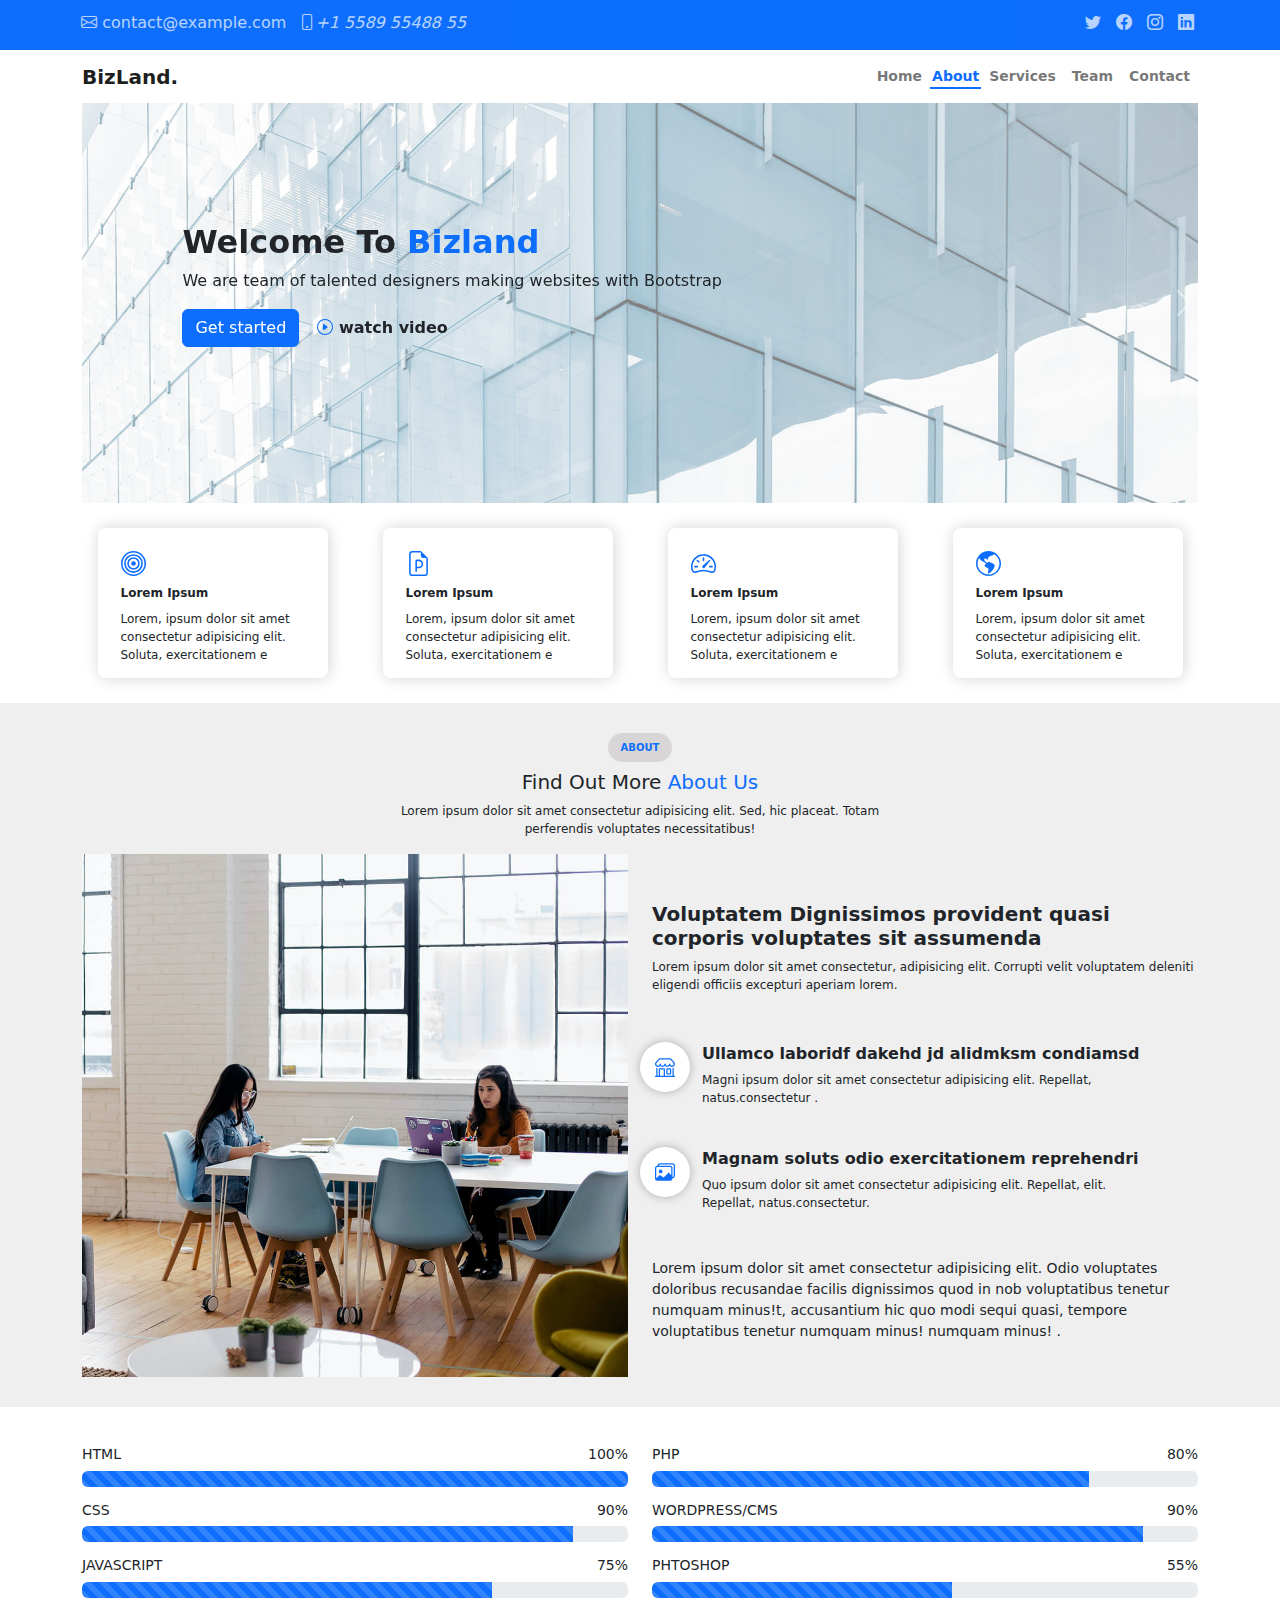
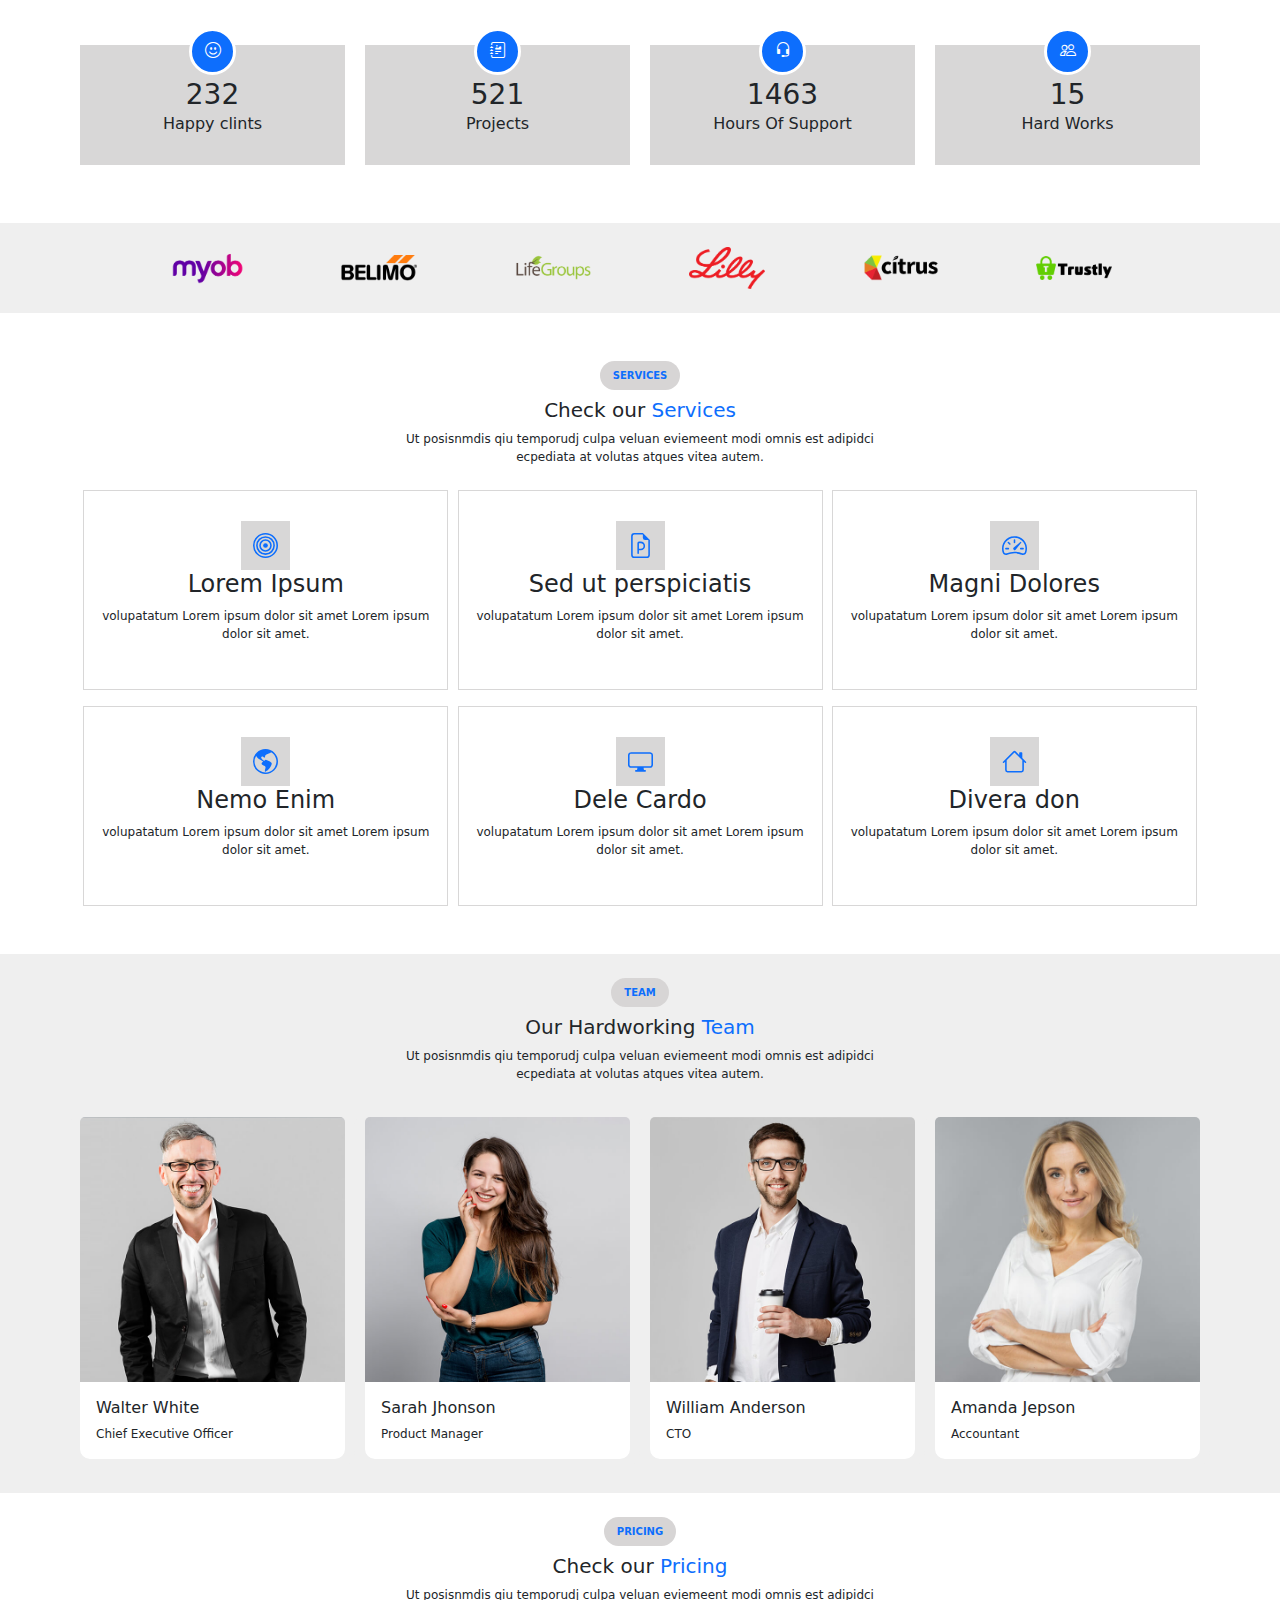
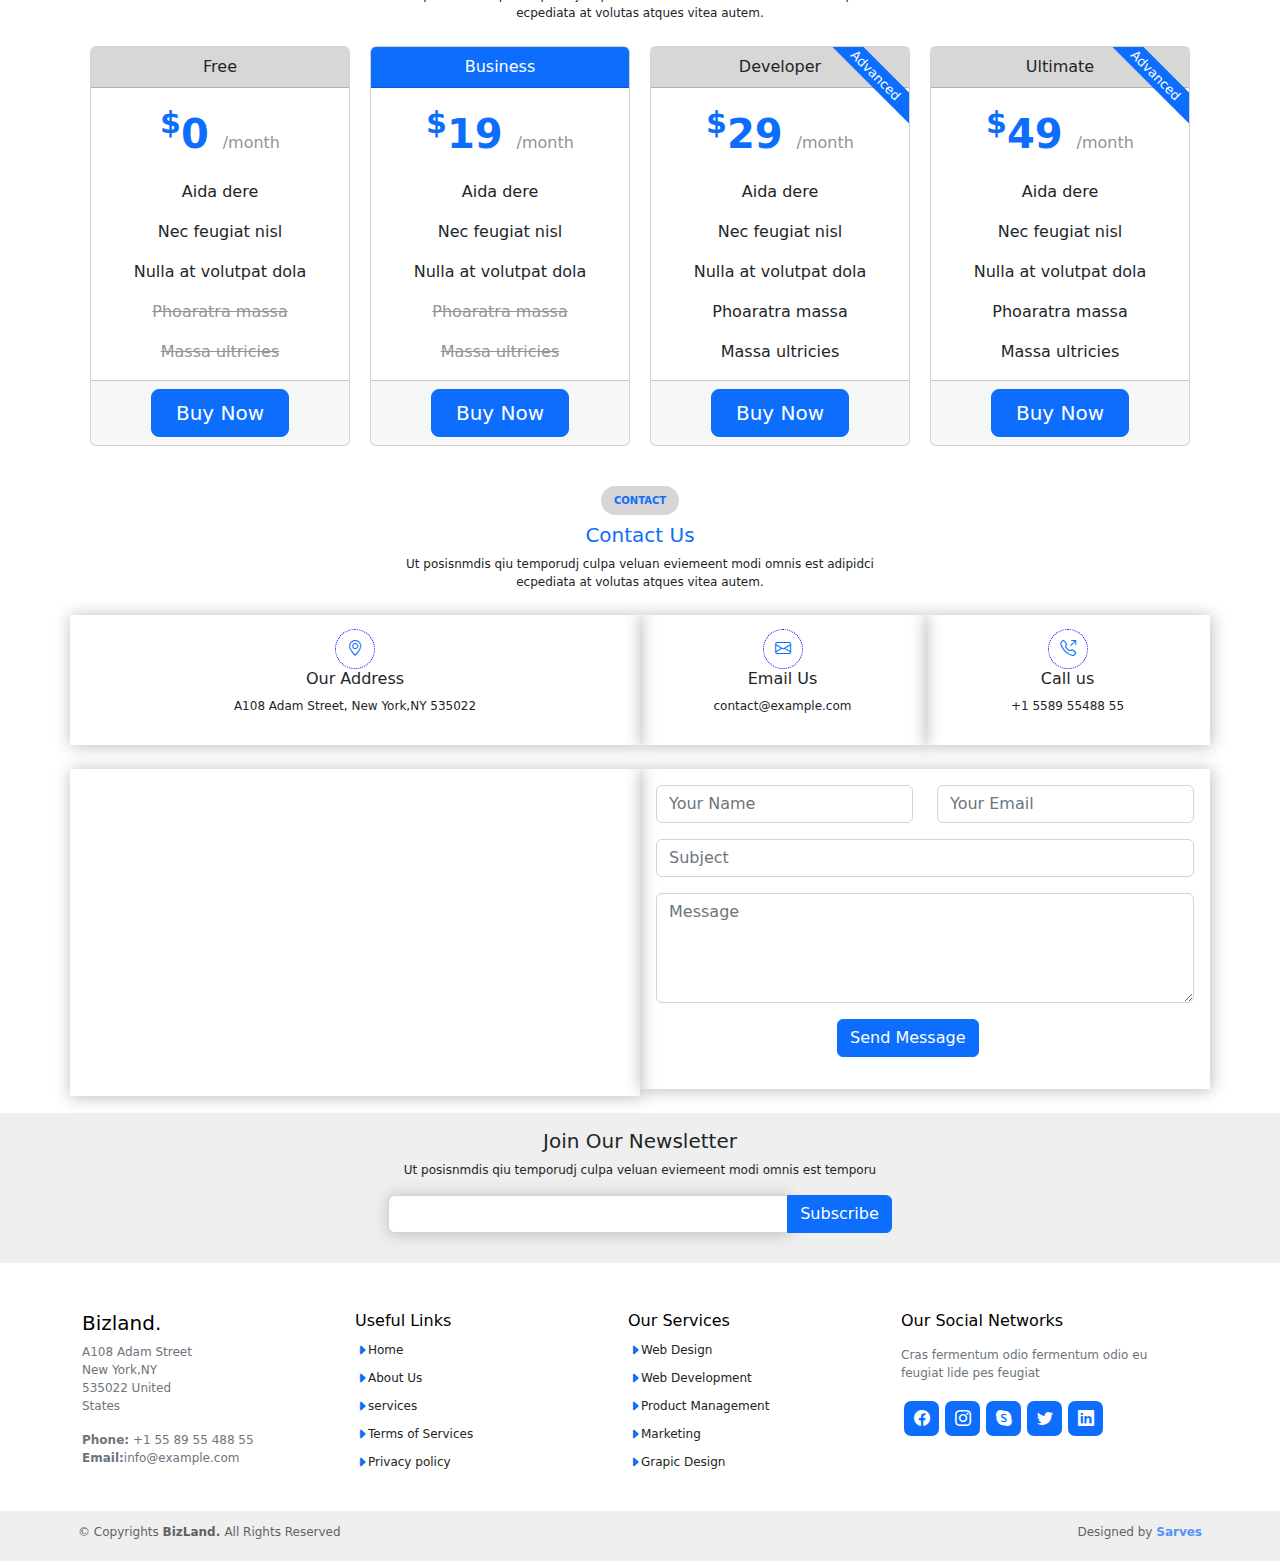
<file: about.html>
<!DOCTYPE html>
<html lang="en">
  <head>
    <meta charset="UTF-8" />
    <meta http-equiv="X-UA-Compatible" content="IE=edge" />
    <meta name="viewport" content="width=device-width, initial-scale=1.0" />
    <link rel="stylesheet" href="bootstrap/css/bootstrap.min.css" />
    <link
      rel="stylesheet"
      href="https://cdn.jsdelivr.net/npm/bootstrap-icons@1.10.5/font/bootstrap-icons.css"
    />
    <link rel="icon" type="image/x-icon" href="./img/favicon.png" />
    <link rel="stylesheet" href="css/index.css" />
    <title>Document</title>
  </head>
  <body>
    <!-- Header contact Section -->
    <div class="overall-contact-section">
      <div
        class="container c-section bg-primary d-flex justify-content-between"
      >
        <div>
          <a
            href="mailto:sarveswaran2003@gmail.com"
            target="_blank"
            class="text-white h-effect text-decoration-none me-2"
            ><i class="bi bi-envelope"></i> contact@example.com</a
          >
          <a
            href="tel:+1 5589 55488 55"
            target="_blank"
            class="text-white h-effect text-decoration-none"
            ><i class="bi bi-phone">+1 5589 55488 55</i></a
          >
        </div>
        <div>
          <a
            href="https://twitter.com/"
            target="_blank"
            class="text-white social h-effect"
          >
            <i class="bi bi-twitter"></i>
          </a>
          <a
            href="https://www.facebook.com/"
            target="_blank"
            class="text-white social h-effect"
          >
            <i class="bi bi-facebook"></i>
          </a>
          <a
            href="https://www.instagram.com/"
            target="_blank"
            class="text-white social h-effect"
          >
            <i class="bi bi-instagram"></i>
          </a>
          <a
            href="https://in.linkedin.com/"
            target="_blank"
            class="text-white social h-effect"
          >
            <i class="bi bi-linkedin"></i>
          </a>
        </div>
      </div>
    </div>
    <!-- navbar section -->
    <nav class="container navbar navbar-expand-lg navbar-light fw-semibold">
      <div class="container-fluid">
        <div>
          <a class="navbar-brand" href="#">BizLand.</a>
        </div>
        <div style="font-size: 14px">
          <button
            class="navbar-toggler"
            type="button"
            data-bs-toggle="collapse"
            data-bs-target="#navbarSupportedContent"
            aria-controls="navbarSupportedContent"
            aria-expanded="false"
            aria-label="Toggle navigation"
          >
            <span class="navbar-toggler-icon"></span>
          </button>
          <div class="collapse navbar-collapse" id="navbarSupportedContent">
            <ul class="navbar-nav me-auto mb-2 mb-lg-0">
              <li class="nav-item">
                <a class="nav-link" href="index.html">Home</a>
              </li>
              <li class="nav-item">
                <a
                  class="nav-link active text-primary"
                  style="
                    padding: 8px 2px 0px 2px;
                    border-bottom: 2px solid #0d6efd;
                  "
                  href="#"
                  >About</a
                >
              </li>
              <li class="nav-item">
                <a class="nav-link" href="services.html">Services</a>
              </li>
              <li class="nav-item">
                <a class="nav-link" href="team.html">Team</a>
              </li>
              <li class="nav-item">
                <a class="nav-link" href="contact.html">Contact</a>
              </li>
            </ul>
          </div>
        </div>
      </div>
    </nav>
    <!-- background-image-section -->
    <div
      id="carouselExampleControls"
      class="carousel slide"
      data-bs-ride="carousel"
    >
      <div class="carousel-inner container">
        <div class="carousel-item active">
          <img
            src="./img/hero-bg 2.png"
            alt="bg-hero"
            class="b-image img-fluid"
          />
          <div class="inside-b">
            <h2 class="text-dark fw-bold">
              Welcome To <span class="text-primary">Bizland</span>
            </h2>
            <p>
              We are team of talented designers making websites with Bootstrap
            </p>
            <span>
              <button class="btn btn-primary">Get started</button>
              <button class="btn fw-semibold">
                <i class="bi bi-play-circle text-primary"></i> watch video
              </button>
            </span>
          </div>
        </div>
        <div class="carousel-item">
          <img
            src="./img/testimonials-bg 1.png"
            alt="bg-hero"
            class="b-image"
          />
          <div class="inside-b">
            <h2 class="text-dark fw-bold">
              Welcome To <span class="text-danger">Bizland</span>
            </h2>
            <p>
              We are team of talented designers making websites with Bootstrap
            </p>
            <span>
              <button class="btn btn-primary">Get started</button>
              <button class="btn fw-semibold">
                <i class="bi bi-play-circle text-primary"></i> watch video
              </button>
            </span>
          </div>
        </div>
      </div>
      <button
        class="carousel-control-prev"
        type="button"
        data-bs-target="#carouselExampleControls"
        data-bs-slide="prev"
      >
        <span class="carousel-control-prev-icon" aria-hidden="true"></span>
        <span class="visually-hidden">Previous</span>
      </button>
      <button
        class="carousel-control-next"
        type="button"
        data-bs-target="#carouselExampleControls"
        data-bs-slide="next"
      >
        <span class="carousel-control-next-icon" aria-hidden="true"></span>
        <span class="visually-hidden">Next</span>
      </button>
    </div>
    <!-- 4 boxes -->
    <div class="container box-container row m-auto">
      <div class="box m-auto col-xs-12 col-sm-12 col-md-6 col-lg-3 box1">
        <svg
          xmlns="http://www.w3.org/2000/svg"
          width="25"
          height="25"
          fill="currentColor"
          class="bi bi-bullseye text-primary mt-2 ms-2"
          viewBox="0 0 16 16"
        >
          <path
            d="M8 15A7 7 0 1 1 8 1a7 7 0 0 1 0 14zm0 1A8 8 0 1 0 8 0a8 8 0 0 0 0 16z"
          />
          <path
            d="M8 13A5 5 0 1 1 8 3a5 5 0 0 1 0 10zm0 1A6 6 0 1 0 8 2a6 6 0 0 0 0 12z"
          />
          <path
            d="M8 11a3 3 0 1 1 0-6 3 3 0 0 1 0 6zm0 1a4 4 0 1 0 0-8 4 4 0 0 0 0 8z"
          />
          <path d="M9.5 8a1.5 1.5 0 1 1-3 0 1.5 1.5 0 0 1 3 0z" />
        </svg>
        <p class="fw-bold mt-2 ms-2 mb-2">Lorem Ipsum</p>
        <p class="mt-1 ms-2">
          Lorem, ipsum dolor sit amet consectetur adipisicing elit. Soluta,
          exercitationem e
        </p>
      </div>
      <div class="box m-auto col-xs-12 col-sm-12 col-md-6 col-lg-3 box2">
        <svg
          xmlns="http://www.w3.org/2000/svg"
          width="25"
          height="25"
          fill="currentColor"
          class="bi bi-file-earmark-ppt text-primary mt-2 ms-2"
          viewBox="0 0 16 16"
        >
          <path
            d="M7 5.5a1 1 0 0 0-1 1V13a.5.5 0 0 0 1 0v-2h1.188a2.75 2.75 0 0 0 0-5.5H7zM8.188 10H7V6.5h1.188a1.75 1.75 0 1 1 0 3.5z"
          />
          <path
            d="M14 4.5V14a2 2 0 0 1-2 2H4a2 2 0 0 1-2-2V2a2 2 0 0 1 2-2h5.5L14 4.5zm-3 0A1.5 1.5 0 0 1 9.5 3V1H4a1 1 0 0 0-1 1v12a1 1 0 0 0 1 1h8a1 1 0 0 0 1-1V4.5h-2z"
          />
        </svg>
        <p class="fw-bold mt-2 ms-2 mb-2">Lorem Ipsum</p>
        <p class="mt-1 ms-2">
          Lorem, ipsum dolor sit amet consectetur adipisicing elit. Soluta,
          exercitationem e
        </p>
      </div>
      <div class="box m-auto col-xs-12 col-sm-12 col-md-6 col-lg-3 box3">
        <svg
          xmlns="http://www.w3.org/2000/svg"
          width="25"
          height="25"
          fill="currentColor"
          class="bi bi-speedometer2 text-primary mt-2 ms-2"
          viewBox="0 0 16 16"
        >
          <path
            d="M8 4a.5.5 0 0 1 .5.5V6a.5.5 0 0 1-1 0V4.5A.5.5 0 0 1 8 4zM3.732 5.732a.5.5 0 0 1 .707 0l.915.914a.5.5 0 1 1-.708.708l-.914-.915a.5.5 0 0 1 0-.707zM2 10a.5.5 0 0 1 .5-.5h1.586a.5.5 0 0 1 0 1H2.5A.5.5 0 0 1 2 10zm9.5 0a.5.5 0 0 1 .5-.5h1.5a.5.5 0 0 1 0 1H12a.5.5 0 0 1-.5-.5zm.754-4.246a.389.389 0 0 0-.527-.02L7.547 9.31a.91.91 0 1 0 1.302 1.258l3.434-4.297a.389.389 0 0 0-.029-.518z"
          />
          <path
            fill-rule="evenodd"
            d="M0 10a8 8 0 1 1 15.547 2.661c-.442 1.253-1.845 1.602-2.932 1.25C11.309 13.488 9.475 13 8 13c-1.474 0-3.31.488-4.615.911-1.087.352-2.49.003-2.932-1.25A7.988 7.988 0 0 1 0 10zm8-7a7 7 0 0 0-6.603 9.329c.203.575.923.876 1.68.63C4.397 12.533 6.358 12 8 12s3.604.532 4.923.96c.757.245 1.477-.056 1.68-.631A7 7 0 0 0 8 3z"
          />
        </svg>
        <p class="fw-bold mt-2 ms-2 mb-2">Lorem Ipsum</p>
        <p class="mt-1 ms-2">
          Lorem, ipsum dolor sit amet consectetur adipisicing elit. Soluta,
          exercitationem e
        </p>
      </div>
      <div class="box m-auto col-xs-12 col-sm-12 col-md-6 col-lg-3 box4">
        <svg
          xmlns="http://www.w3.org/2000/svg"
          width="25"
          height="25"
          fill="currentColor"
          class="bi bi-globe-americas text-primary mt-2 ms-2"
          viewBox="0 0 16 16"
        >
          <path
            d="M8 0a8 8 0 1 0 0 16A8 8 0 0 0 8 0ZM2.04 4.326c.325 1.329 2.532 2.54 3.717 3.19.48.263.793.434.743.484-.08.08-.162.158-.242.234-.416.396-.787.749-.758 1.266.035.634.618.824 1.214 1.017.577.188 1.168.38 1.286.983.082.417-.075.988-.22 1.52-.215.782-.406 1.48.22 1.48 1.5-.5 3.798-3.186 4-5 .138-1.243-2-2-3.5-2.5-.478-.16-.755.081-.99.284-.172.15-.322.279-.51.216-.445-.148-2.5-2-1.5-2.5.78-.39.952-.171 1.227.182.078.099.163.208.273.318.609.304.662-.132.723-.633.039-.322.081-.671.277-.867.434-.434 1.265-.791 2.028-1.12.712-.306 1.365-.587 1.579-.88A7 7 0 1 1 2.04 4.327Z"
          />
        </svg>
        <p class="fw-bold mt-2 ms-2 mb-2">Lorem Ipsum</p>
        <p class="mt-1 ms-2">
          Lorem, ipsum dolor sit amet consectetur adipisicing elit. Soluta,
          exercitationem e
        </p>
      </div>
    </div>
    <!--about section-->
    <div class="about-section" id="about-section">
      <div class="container">
        <div class="about1">
          <button
            class="btn btn-rounded text-primary fw-bold about-button mb-2"
          >
            ABOUT
          </button>
          <h5 class="text-center">
            Find Out More <span class="text-primary">About Us</span>
          </h5>
          <p class="text-center a-p">
            Lorem ipsum dolor sit amet consectetur adipisicing elit. Sed, hic
            placeat. Totam perferendis voluptates necessitatibus!
          </p>
        </div>
        <div class="about2 row">
          <div class="col-lg-6 col-md-0 col-sm-0 col-xs-0">
            <img
              src="./img/about.jpg"
              alt="about-img"
              class="about-img"
              width="100%"
            />
          </div>
          <div class="col-lg-6 col-md-12 col-sm-12 col-xs-12">
            <h5 class="mt-5 fw-bold">
              Voluptatem Dignissimos provident quasi corporis voluptates sit
              assumenda
            </h5>
            <p style="font-size: 12px">
              Lorem ipsum dolor sit amet consectetur, adipisicing elit. Corrupti
              velit voluptatem deleniti eligendi officiis excepturi aperiam
              lorem.
            </p>
            <div>
              <div class="row mt-5">
                <div
                  class="round-1 d-flex flex-row justify-content-center align-items-center col-2"
                >
                  <svg
                    xmlns="http://www.w3.org/2000/svg"
                    width="20"
                    height="20"
                    fill="currentColor"
                    class="bi bi-shop text-primary"
                    viewBox="0 0 16 16"
                  >
                    <path
                      d="M2.97 1.35A1 1 0 0 1 3.73 1h8.54a1 1 0 0 1 .76.35l2.609 3.044A1.5 1.5 0 0 1 16 5.37v.255a2.375 2.375 0 0 1-4.25 1.458A2.371 2.371 0 0 1 9.875 8 2.37 2.37 0 0 1 8 7.083 2.37 2.37 0 0 1 6.125 8a2.37 2.37 0 0 1-1.875-.917A2.375 2.375 0 0 1 0 5.625V5.37a1.5 1.5 0 0 1 .361-.976l2.61-3.045zm1.78 4.275a1.375 1.375 0 0 0 2.75 0 .5.5 0 0 1 1 0 1.375 1.375 0 0 0 2.75 0 .5.5 0 0 1 1 0 1.375 1.375 0 1 0 2.75 0V5.37a.5.5 0 0 0-.12-.325L12.27 2H3.73L1.12 5.045A.5.5 0 0 0 1 5.37v.255a1.375 1.375 0 0 0 2.75 0 .5.5 0 0 1 1 0zM1.5 8.5A.5.5 0 0 1 2 9v6h1v-5a1 1 0 0 1 1-1h3a1 1 0 0 1 1 1v5h6V9a.5.5 0 0 1 1 0v6h.5a.5.5 0 0 1 0 1H.5a.5.5 0 0 1 0-1H1V9a.5.5 0 0 1 .5-.5zM4 15h3v-5H4v5zm5-5a1 1 0 0 1 1-1h2a1 1 0 0 1 1 1v3a1 1 0 0 1-1 1h-2a1 1 0 0 1-1-1v-3zm3 0h-2v3h2v-3z"
                    />
                  </svg>
                </div>
                <div class="col-10">
                  <p style="font-weight: 600; margin-bottom: 5px" ;>
                    Ullamco laboridf dakehd jd alidmksm condiamsd
                  </p>
                  <p style="font-size: 12px">
                    Magni ipsum dolor sit amet consectetur adipisicing elit.
                    Repellat, natus.consectetur .
                  </p>
                </div>
              </div>
            </div>
            <div>
              <div class="row mt-4">
                <div
                  class="round-1 d-flex flex-row justify-content-center align-items-center col-2"
                >
                  <svg
                    xmlns="http://www.w3.org/2000/svg"
                    width="20"
                    height="20"
                    fill="currentColor"
                    class="bi bi-images text-primary"
                    viewBox="0 0 16 16"
                  >
                    <path d="M4.502 9a1.5 1.5 0 1 0 0-3 1.5 1.5 0 0 0 0 3z" />
                    <path
                      d="M14.002 13a2 2 0 0 1-2 2h-10a2 2 0 0 1-2-2V5A2 2 0 0 1 2 3a2 2 0 0 1 2-2h10a2 2 0 0 1 2 2v8a2 2 0 0 1-1.998 2zM14 2H4a1 1 0 0 0-1 1h9.002a2 2 0 0 1 2 2v7A1 1 0 0 0 15 11V3a1 1 0 0 0-1-1zM2.002 4a1 1 0 0 0-1 1v8l2.646-2.354a.5.5 0 0 1 .63-.062l2.66 1.773 3.71-3.71a.5.5 0 0 1 .577-.094l1.777 1.947V5a1 1 0 0 0-1-1h-10z"
                    />
                  </svg>
                </div>
                <div class="col-10">
                  <p style="font-weight: 600; margin-bottom: 5px" ;>
                    Magnam soluts odio exercitationem reprehendri
                  </p>
                  <p style="font-size: 12px">
                    Quo ipsum dolor sit amet consectetur adipisicing elit.
                    Repellat, elit. Repellat, natus.consectetur.
                  </p>
                </div>
              </div>
            </div>
            <div>
              <p style="font-size: 14px; margin-top: 30px">
                Lorem ipsum dolor sit amet consectetur adipisicing elit. Odio
                voluptates doloribus recusandae facilis dignissimos quod in nob
                voluptatibus tenetur numquam minus!t, accusantium hic quo modi
                sequi quasi, tempore voluptatibus tenetur numquam minus! numquam
                minus! .
              </p>
            </div>
          </div>
        </div>
      </div>
    </div>
    <!-- progress section -->
    <div class="container progress-section mt-4 mb-4">
      <div class="row">
        <div class="col-xs-12 col-sm-12 col-md-6 col-lg-6">
          <h6>HTML <span>100%</span></h6>
          <div class="progress">
            <div
              class="progress-bar progress-bar-striped progress-bar-animated"
              role="progressbar"
              aria-valuenow="75"
              aria-valuemin="0"
              aria-valuemax="100"
              style="width: 100%"
            ></div>
          </div>
        </div>
        <div class="col-xs-12 col-sm-12 col-md-6 col-lg-6">
          <h6>PHP <span>80%</span></h6>
          <div class="progress">
            <div
              class="progress-bar progress-bar-striped progress-bar-animated"
              role="progressbar"
              aria-valuenow="75"
              aria-valuemin="0"
              aria-valuemax="100"
              style="width: 80%"
            ></div>
          </div>
        </div>
        <div class="col-xs-12 col-sm-12 col-md-6 col-lg-6">
          <h6>CSS <span>90%</span></h6>
          <div class="progress">
            <div
              class="progress-bar progress-bar-striped progress-bar-animated"
              role="progressbar"
              aria-valuenow="75"
              aria-valuemin="0"
              aria-valuemax="100"
              style="width: 90%"
            ></div>
          </div>
        </div>
        <div class="col-xs-12 col-sm-12 col-md-6 col-lg-6">
          <h6>WORDPRESS/CMS <span>90%</span></h6>
          <div class="progress">
            <div
              class="progress-bar progress-bar-striped progress-bar-animated"
              role="progressbar"
              aria-valuenow="75"
              aria-valuemin="0"
              aria-valuemax="100"
              style="width: 90%"
            ></div>
          </div>
        </div>
        <div class="col-xs-12 col-sm-12 col-md-6 col-lg-6">
          <h6>JAVASCRIPT <span>75%</span></h6>
          <div class="progress">
            <div
              class="progress-bar progress-bar-striped progress-bar-animated"
              role="progressbar"
              aria-valuenow="75"
              aria-valuemin="0"
              aria-valuemax="100"
              style="width: 75%"
            ></div>
          </div>
        </div>
        <div class="col-xs-12 col-sm-12 col-md-6 col-lg-6">
          <h6>PHTOSHOP <span>55%</span></h6>
          <div class="progress">
            <div
              class="progress-bar progress-bar-striped progress-bar-animated"
              role="progressbar"
              aria-valuenow="75"
              aria-valuemin="0"
              aria-valuemax="100"
              style="width: 55%"
            ></div>
          </div>
        </div>
      </div>
    </div>
    <!-- company-review -->
    <div class="container d-flex review mb-5 row">
      <div class="r-box clints col-lg-3 col-md-6 col-sm-12">
        <div class="i-bg">
          <i class="bi bi-emoji-smile"></i>
        </div>
        <h3>232</h3>
        <p>Happy clints</p>
      </div>
      <div class="r-box project col-lg-3 col-md-6 col-sm-12">
        <div class="i-bg">
          <i class="bi bi-journal-richtext"></i>
        </div>
        <h3>521</h3>
        <p>Projects</p>
      </div>
      <div class="r-box hours col-lg-3 col-md-6 col-sm-12">
        <div class="i-bg">
          <i class="bi bi-headset"></i>
        </div>
        <h3>1463</h3>
        <p>Hours Of Support</p>
      </div>
      <div class="r-box workers col-lg-3 col-md-6 col-sm-12">
        <div class="i-bg">
          <i class="bi bi-people"></i>
        </div>
        <h3>15</h3>
        <p>Hard Works</p>
      </div>
    </div>
    <!-- Clints-section -->
    <div class="clint-section mb-5">
      <div class="container c-container row">
        <img
          src="./img/clients/client-1.png"
          alt="clint-1"
          class="col-sm-4 col-md-4 col-lg-2"
        />
        <img
          src="./img/clients/client-2.png"
          alt="clint-2"
          class="col-sm-4 col-md-4 col-lg-2"
        />
        <img
          src="./img/clients/client-3.png"
          alt="clint-3"
          class="col-sm-4 col-md-4 col-lg-2"
        />
        <img
          src="./img/clients/client-4.png"
          alt="clint-4"
          class="col-sm-4 col-md-4 col-lg-2"
        />
        <img
          src="./img/clients/client-5.png"
          alt="clint-5"
          class="col-sm-4 col-md-4 col-lg-2"
        />
        <img
          src="./img/clients/client-6.png"
          alt="clint-6"
          class="col-sm-4 col-md-4 col-lg-2"
        />
      </div>
    </div>
    <!-- service-section -->
    <div class="service-section mb-5" id="service-section">
      <div class="container">
        <div class="services1 mb-4">
          <button
            class="btn btn-rounded text-primary fw-bold about-button mb-2"
          >
            SERVICES
          </button>
          <h5 class="text-center">
            Check our <span class="text-primary">Services</span>
          </h5>
          <p class="text-center a-p">
            Ut posisnmdis qiu temporudj culpa veluan eviemeent modi omnis est
            adipidci ecpediata at volutas atques vitea autem.
          </p>
        </div>
        <div class="services2 row g-col-1 g-3">
          <div class="s-box col-lg-4 col-md-6 col-sm-6 s-box-1">
            <div>
              <svg
                xmlns="http://www.w3.org/2000/svg"
                width="25"
                height="25"
                fill="currentColor"
                class="bi bi-bullseye text-primary mt-2 ms-2"
                viewBox="0 0 16 16"
              >
                <path
                  d="M8 15A7 7 0 1 1 8 1a7 7 0 0 1 0 14zm0 1A8 8 0 1 0 8 0a8 8 0 0 0 0 16z"
                />
                <path
                  d="M8 13A5 5 0 1 1 8 3a5 5 0 0 1 0 10zm0 1A6 6 0 1 0 8 2a6 6 0 0 0 0 12z"
                />
                <path
                  d="M8 11a3 3 0 1 1 0-6 3 3 0 0 1 0 6zm0 1a4 4 0 1 0 0-8 4 4 0 0 0 0 8z"
                />
                <path d="M9.5 8a1.5 1.5 0 1 1-3 0 1.5 1.5 0 0 1 3 0z" />
              </svg>
            </div>
            <h4>Lorem Ipsum</h4>
            <p style="font-size: 12px; text-align: center">
              volupatatum Lorem ipsum dolor sit amet Lorem ipsum dolor sit amet.
            </p>
          </div>
          <div class="s-box col-lg-4 col-md-6 col-sm-6 s-box-2">
            <div>
              <svg
                xmlns="http://www.w3.org/2000/svg"
                width="25"
                height="25"
                fill="currentColor"
                class="bi bi-file-earmark-ppt text-primary mt-2 ms-2"
                viewBox="0 0 16 16"
              >
                <path
                  d="M7 5.5a1 1 0 0 0-1 1V13a.5.5 0 0 0 1 0v-2h1.188a2.75 2.75 0 0 0 0-5.5H7zM8.188 10H7V6.5h1.188a1.75 1.75 0 1 1 0 3.5z"
                />
                <path
                  d="M14 4.5V14a2 2 0 0 1-2 2H4a2 2 0 0 1-2-2V2a2 2 0 0 1 2-2h5.5L14 4.5zm-3 0A1.5 1.5 0 0 1 9.5 3V1H4a1 1 0 0 0-1 1v12a1 1 0 0 0 1 1h8a1 1 0 0 0 1-1V4.5h-2z"
                />
              </svg>
            </div>
            <h4>Sed ut perspiciatis</h4>
            <p style="font-size: 12px; text-align: center">
              volupatatum Lorem ipsum dolor sit amet Lorem ipsum dolor sit amet.
            </p>
          </div>
          <div class="s-box col-lg-4 col-md-6 col-sm-6 s-box-3">
            <div>
              <svg
                xmlns="http://www.w3.org/2000/svg"
                width="25"
                height="25"
                fill="currentColor"
                class="bi bi-speedometer2 text-primary mt-2 ms-2"
                viewBox="0 0 16 16"
              >
                <path
                  d="M8 4a.5.5 0 0 1 .5.5V6a.5.5 0 0 1-1 0V4.5A.5.5 0 0 1 8 4zM3.732 5.732a.5.5 0 0 1 .707 0l.915.914a.5.5 0 1 1-.708.708l-.914-.915a.5.5 0 0 1 0-.707zM2 10a.5.5 0 0 1 .5-.5h1.586a.5.5 0 0 1 0 1H2.5A.5.5 0 0 1 2 10zm9.5 0a.5.5 0 0 1 .5-.5h1.5a.5.5 0 0 1 0 1H12a.5.5 0 0 1-.5-.5zm.754-4.246a.389.389 0 0 0-.527-.02L7.547 9.31a.91.91 0 1 0 1.302 1.258l3.434-4.297a.389.389 0 0 0-.029-.518z"
                />
                <path
                  fill-rule="evenodd"
                  d="M0 10a8 8 0 1 1 15.547 2.661c-.442 1.253-1.845 1.602-2.932 1.25C11.309 13.488 9.475 13 8 13c-1.474 0-3.31.488-4.615.911-1.087.352-2.49.003-2.932-1.25A7.988 7.988 0 0 1 0 10zm8-7a7 7 0 0 0-6.603 9.329c.203.575.923.876 1.68.63C4.397 12.533 6.358 12 8 12s3.604.532 4.923.96c.757.245 1.477-.056 1.68-.631A7 7 0 0 0 8 3z"
                />
              </svg>
            </div>
            <h4>Magni Dolores</h4>
            <p style="font-size: 12px; text-align: center">
              volupatatum Lorem ipsum dolor sit amet Lorem ipsum dolor sit amet.
            </p>
          </div>
          <div class="s-box col-lg-4 col-md-6 col-sm-6 s-box-4">
            <div>
              <svg
                xmlns="http://www.w3.org/2000/svg"
                width="25"
                height="25"
                fill="currentColor"
                class="bi bi-globe-americas text-primary mt-2 ms-2"
                viewBox="0 0 16 16"
              >
                <path
                  d="M8 0a8 8 0 1 0 0 16A8 8 0 0 0 8 0ZM2.04 4.326c.325 1.329 2.532 2.54 3.717 3.19.48.263.793.434.743.484-.08.08-.162.158-.242.234-.416.396-.787.749-.758 1.266.035.634.618.824 1.214 1.017.577.188 1.168.38 1.286.983.082.417-.075.988-.22 1.52-.215.782-.406 1.48.22 1.48 1.5-.5 3.798-3.186 4-5 .138-1.243-2-2-3.5-2.5-.478-.16-.755.081-.99.284-.172.15-.322.279-.51.216-.445-.148-2.5-2-1.5-2.5.78-.39.952-.171 1.227.182.078.099.163.208.273.318.609.304.662-.132.723-.633.039-.322.081-.671.277-.867.434-.434 1.265-.791 2.028-1.12.712-.306 1.365-.587 1.579-.88A7 7 0 1 1 2.04 4.327Z"
                />
              </svg>
            </div>
            <h4>Nemo Enim</h4>
            <p style="font-size: 12px; text-align: center">
              volupatatum Lorem ipsum dolor sit amet Lorem ipsum dolor sit amet.
            </p>
          </div>
          <div class="s-box col-lg-4 col-md-6 col-sm-6 s-box-5">
            <div>
              <svg
                xmlns="http://www.w3.org/2000/svg"
                width="25"
                height="25"
                fill="currentColor"
                class="bi bi-display text-primary"
                viewBox="0 0 16 16"
              >
                <path
                  d="M0 4s0-2 2-2h12s2 0 2 2v6s0 2-2 2h-4c0 .667.083 1.167.25 1.5H11a.5.5 0 0 1 0 1H5a.5.5 0 0 1 0-1h.75c.167-.333.25-.833.25-1.5H2s-2 0-2-2V4zm1.398-.855a.758.758 0 0 0-.254.302A1.46 1.46 0 0 0 1 4.01V10c0 .325.078.502.145.602.07.105.17.188.302.254a1.464 1.464 0 0 0 .538.143L2.01 11H14c.325 0 .502-.078.602-.145a.758.758 0 0 0 .254-.302 1.464 1.464 0 0 0 .143-.538L15 9.99V4c0-.325-.078-.502-.145-.602a.757.757 0 0 0-.302-.254A1.46 1.46 0 0 0 13.99 3H2c-.325 0-.502.078-.602.145z"
                />
              </svg>
            </div>
            <h4>Dele Cardo</h4>
            <p style="font-size: 12px; text-align: center">
              volupatatum Lorem ipsum dolor sit amet Lorem ipsum dolor sit amet.
            </p>
          </div>
          <div class="s-box col-lg-4 col-md-6 col-sm-6 s-box-6">
            <div>
              <svg
                xmlns="http://www.w3.org/2000/svg"
                width="25"
                height="25"
                fill="currentColor"
                class="bi bi-house text-primary"
                viewBox="0 0 16 16"
              >
                <path
                  d="M8.707 1.5a1 1 0 0 0-1.414 0L.646 8.146a.5.5 0 0 0 .708.708L2 8.207V13.5A1.5 1.5 0 0 0 3.5 15h9a1.5 1.5 0 0 0 1.5-1.5V8.207l.646.647a.5.5 0 0 0 .708-.708L13 5.793V2.5a.5.5 0 0 0-.5-.5h-1a.5.5 0 0 0-.5.5v1.293L8.707 1.5ZM13 7.207V13.5a.5.5 0 0 1-.5.5h-9a.5.5 0 0 1-.5-.5V7.207l5-5 5 5Z"
                />
              </svg>
            </div>
            <h4>Divera don</h4>
            <p style="font-size: 12px; text-align: center">
              volupatatum Lorem ipsum dolor sit amet Lorem ipsum dolor sit amet.
            </p>
          </div>
        </div>
      </div>
    </div>
    <!-- team sectiom -->
    <div class="team-section p-4" id="team-section">
      <div class="container">
        <div class="team1 mb-4">
          <button
            class="btn btn-rounded text-primary fw-bold about-button mb-2"
          >
            TEAM
          </button>
          <h5 class="text-center">
            Our Hardworking <span class="text-primary">Team</span>
          </h5>
          <p class="text-center a-p">
            Ut posisnmdis qiu temporudj culpa veluan eviemeent modi omnis est
            adipidci ecpediata at volutas atques vitea autem.
          </p>
        </div>
        <div class="team2 d-flex justify-content-evenly row">
          <div class="card card1 col-sm-12 col-md-6 col-lg-3 p-0">
            <img src="./img/team/team-1.jpg" class="card-img-top" alt="team1" />
            <div class="card-body">
              <h6 class="card-text">Walter White</h6>
              <p class="card-text" style="font-size: 12px">
                Chief Executive Officer
              </p>
            </div>
          </div>
          <div class="card card1 col-sm-12 col-md-6 col-lg-3 p-0">
            <img src="./img/team/team-2.jpg" class="card-img-top" alt="team2" />
            <div class="card-body">
              <h6 class="card-text">Sarah Jhonson</h6>
              <p class="card-text" style="font-size: 12px">Product Manager</p>
            </div>
          </div>
          <div class="card card1 col-sm-12 col-md-6 col-lg-3 p-0">
            <img src="./img/team/team-3.jpg" class="card-img-top" alt="team3" />
            <div class="card-body">
              <h6 class="card-text">William Anderson</h6>
              <p class="card-text" style="font-size: 12px">CTO</p>
            </div>
          </div>
          <div class="card card1 col-sm-12 col-md-6 col-lg-3 p-0">
            <img src="./img/team/team-4.jpg" class="card-img-top" alt="team4" />
            <div class="card-body">
              <h6 class="card-text">Amanda Jepson</h6>
              <p class="card-text" style="font-size: 12px">Accountant</p>
            </div>
          </div>
        </div>
      </div>
    </div>
    <!-- pricing-section -->
    <div class="container mt-4">
      <div class="pricing1 mb-4">
        <button class="btn btn-rounded text-primary fw-bold about-button mb-2">
          PRICING
        </button>
        <h5 class="text-center">
          Check our <span class="text-primary">Pricing</span>
        </h5>
        <p class="text-center a-p">
          Ut posisnmdis qiu temporudj culpa veluan eviemeent modi omnis est
          adipidci ecpediata at volutas atques vitea autem.
        </p>
      </div>
      <div class="pricing2 d-flex justify-content-evenly row">
        <div
          class="card text-center mb-3 col-sm-12 col-md-4 col-lg-3"
          style="width: 260px; padding: 0px"
        >
          <div class="card-header" style="background-color: rgb(216, 215, 215)">
            Free
          </div>
          <div class="card-body">
            <p class="card-text para">
              <span class="text-primary fs-1 fw-bold"><sup>$</sup>0 </span>
              <span style="color: rgb(149, 147, 147)">/month </span>
            </p>
            <p class="card-text">Aida dere</p>
            <p class="card-text">Nec feugiat nisl</p>
            <p class="card-text">Nulla at volutpat dola</p>
            <p class="card-text">
              <del style="color: rgb(149, 147, 147)">Phoaratra massa</del>
            </p>
            <p class="card-text">
              <del style="color: rgb(149, 147, 147)">Massa ultricies</del>
            </p>
          </div>
          <div class="card-footer">
            <button class="btn btn-primary btn-lg ps-4 pe-4">Buy Now</button>
          </div>
        </div>
        <div
          class="card text-center mb-3 col-sm-12 col-md-4 col-lg-3"
          style="width: 260px; padding: 0px"
        >
          <div class="card-header bg-primary text-white">Business</div>
          <div class="card-body">
            <p class="card-text para">
              <span class="text-primary fs-1 fw-bold"><sup>$</sup>19 </span>
              <span style="color: rgb(149, 147, 147)">/month </span>
            </p>
            <p class="card-text">Aida dere</p>
            <p class="card-text">Nec feugiat nisl</p>
            <p class="card-text">Nulla at volutpat dola</p>
            <p class="card-text">
              <del style="color: rgb(149, 147, 147)">Phoaratra massa</del>
            </p>
            <p class="card-text">
              <del style="color: rgb(149, 147, 147)">Massa ultricies</del>
            </p>
          </div>
          <div class="card-footer">
            <button class="btn btn-primary btn-lg ps-4 pe-4">Buy Now</button>
          </div>
        </div>
        <div
          class="card text-center mb-3 col-sm-12 col-md-4 col-lg-3"
          style="width: 260px; padding: 0px"
        >
          <div class="pricing-badge">
            <span class="badge">Advanced</span>
          </div>
          <div class="card-header" style="background-color: rgb(216, 215, 215)">
            Developer
          </div>
          <div class="card-body">
            <p class="card-text para">
              <span class="text-primary fs-1 fw-bold"><sup>$</sup>29 </span>
              <span style="color: rgb(149, 147, 147)">/month </span>
            </p>
            <p class="card-text">Aida dere</p>
            <p class="card-text">Nec feugiat nisl</p>
            <p class="card-text">Nulla at volutpat dola</p>
            <p class="card-text">Phoaratra massa</p>
            <p class="card-text">Massa ultricies</p>
          </div>
          <div class="card-footer">
            <button class="btn btn-primary btn-lg ps-4 pe-4">Buy Now</button>
          </div>
        </div>
        <div
          class="card text-center mb-3 col-sm-12 col-md-4 col-lg-3"
          style="width: 260px; padding: 0px"
        >
          <div class="pricing-badge">
            <span class="badge">Advanced</span>
          </div>
          <div class="card-header" style="background-color: rgb(216, 215, 215)">
            Ultimate
          </div>
          <div class="card-body">
            <p class="card-text para">
              <span class="text-primary fs-1 fw-bold"><sup>$</sup>49 </span>
              <span style="color: rgb(149, 147, 147)">/month </span>
            </p>
            <p class="card-text">Aida dere</p>
            <p class="card-text">Nec feugiat nisl</p>
            <p class="card-text">Nulla at volutpat dola</p>
            <p class="card-text">Phoaratra massa</p>
            <p class="card-text">Massa ultricies</p>
          </div>
          <div class="card-footer">
            <button class="btn btn-primary btn-lg ps-4 pe-4">Buy Now</button>
          </div>
        </div>
      </div>
    </div>
    <!-- contact-section -->
    <div class="container mt-4" id="contact-section">
      <div class="contact1 mb-4">
        <button class="btn btn-rounded text-primary fw-bold about-button mb-2">
          CONTACT
        </button>
        <h5 class="text-center">
          <span class="text-primary">Contact Us</span>
        </h5>
        <p class="text-center a-p">
          Ut posisnmdis qiu temporudj culpa veluan eviemeent modi omnis est
          adipidci ecpediata at volutas atques vitea autem.
        </p>
      </div>
      <div class="row contact-section">
        <div class="col-lg-6 col-md-6 col-sm-12 contact">
          <div class="con-i">
            <i class="bi bi-geo-alt text-primary fw-bold"></i>
          </div>
          <h6>Our Address</h6>
          <p style="font-size: 12px">A108 Adam Street, New York,NY 535022</p>
        </div>
        <div class="col-xs-6 col-sm-6 col-md-3 col-lg-3 contact">
          <div class="con-i">
            <i class="bi bi-envelope text-primary fw-bold"></i>
          </div>
          <h6>Email Us</h6>
          <p style="font-size: 12px">contact@example.com</p>
        </div>
        <div class="col-xs-6 col-sm-6 col-md-3 col-lg-3 contact">
          <div class="con-i">
            <i class="bi bi-telephone-outbound text-primary fw-bold"></i>
          </div>
          <h6>Call us</h6>
          <p style="font-size: 12px">+1 5589 55488 55</p>
        </div>
      </div>
      <div class="row contact-section mt-4">
        <div class="col-sm-12 col-md-6 p-0">
          <iframe
            src="https://www.google.com/maps/embed?pb=!1m18!1m12!1m3!1d125042.27043146803!2d78.05589392184999!3d11.653891511637019!2m3!1f0!2f0!3f0!3m2!1i1024!2i768!4f13.1!3m3!1m2!1s0x3babf1ccf52cba0b%3A0xee9989007068ca47!2sSalem%2C%20Tamil%20Nadu!5e0!3m2!1sen!2sin!4v1685247583218!5m2!1sen!2sin"
            width="100%"
            height="95%"
            loading="lazy"
            referrerpolicy="no-referrer-when-downgrade"
          ></iframe>
        </div>
        <div class="col-sm-12 col-md-6 form-box mb-4 p-3">
          <div class="row">
            <div class="mb-3 col-6">
              <input type="text" class="form-control" placeholder="Your Name" />
            </div>
            <div class="mb-3 col-6">
              <input
                type="email"
                class="form-control"
                placeholder="Your Email"
              />
            </div>
            <div class="mb-3 col-12">
              <input type="email" class="form-control" placeholder="Subject" />
            </div>
            <div class="mb-3 col-12">
              <textarea
                class="form-control"
                placeholder="Message"
                rows="4"
              ></textarea>
            </div>
            <div class="form-button">
              <button type="submit" class="btn btn-primary mb-3">
                Send Message
              </button>
            </div>
          </div>
        </div>
      </div>
    </div>
    <!-- newsletter-section -->
    <div class="news-section">
      <div class="container p-3">
        <div class="news1 mb-4">
          <h5 class="text-center">Join Our Newsletter</h5>
          <p class="text-center a-p">
            Ut posisnmdis qiu temporudj culpa veluan eviemeent modi omnis est
            temporu
          </p>
          <div class="input-group mb-3 n-i-div">
            <input type="text" class="form-control n-input" />
            <button class="btn btn-primary text-white" type="button">
              Subscribe
            </button>
          </div>
        </div>
      </div>
    </div>
    <!-- page-footer -->
    <div class="container footer">
      <div class="row container mt-5 d-flex justify-content-evenly">
        <div
          class="f-box f-box-1 col-sm-5 col-md-2 col-lg-3 p-0 text-secondary"
        >
          <h5 class="text-black">Bizland.</h5>
          <address style="font-size: 12px; width: 120px">
            A108 Adam Street New York,NY 535022 United States
          </address>
          <p style="font-size: 12px; margin-bottom: 0px">
            <span style="font-weight: 600">Phone:</span> +1 55 89 55 488 55
          </p>
          <p style="font-size: 12px">
            <span style="font-weight: 600">Email:</span>info@example.com
          </p>
        </div>
        <div
          class="f-box f-box-2 col-sm-5 col-md-2 col-lg-3 p-0 text-secondary"
        >
          <h6 class="m-0 text-black">Useful Links</h6>
          <p style="font-size: 12px; padding: 1px">
            <a href="#"
              ><i class="bi bi-caret-right-fill text-primary"></i>Home</a
            >
            <a href="#"
              ><i class="bi bi-caret-right-fill text-primary"></i>About Us</a
            >
            <a href="#"
              ><i class="bi bi-caret-right-fill text-primary"></i>services</a
            >
            <a href="#"
              ><i class="bi bi-caret-right-fill text-primary"></i>Terms of
              Services</a
            >
            <a href="#"
              ><i class="bi bi-caret-right-fill text-primary"></i>Privacy
              policy</a
            >
          </p>
        </div>
        <div
          class="f-box f-box-2 col-sm-5 col-md-2 col-lg-3 p-0 text-secondary"
        >
          <h6 class="m-0 text-black">Our Services</h6>
          <p style="font-size: 12px; padding: 1px">
            <a href="#"
              ><i class="bi bi-caret-right-fill text-primary"></i>Web Design</a
            >
            <a href="#"
              ><i class="bi bi-caret-right-fill text-primary"></i>Web
              Development</a
            >
            <a href="#"
              ><i class="bi bi-caret-right-fill text-primary"></i>Product
              Management</a
            >
            <a href="#"
              ><i class="bi bi-caret-right-fill text-primary"></i>Marketing</a
            >
            <a href="#"
              ><i class="bi bi-caret-right-fill text-primary"></i>Grapic
              Design</a
            >
          </p>
        </div>
        <div
          class="f-box f-box-4 col-sm-5 col-md-2 col-lg-3 p-0 text-secondary"
        >
          <h6 class="text-black mb-3">Our Social Networks</h6>
          <p style="font-size: 12px">
            Cras fermentum odio fermentum odio eu feugiat lide pes feugiat
          </p>
          <div class="icon-cont">
            <div class="icon-1">
              <a href="#" class="social-3">
                <i class="bi bi-facebook"></i>
              </a>
            </div>
            <div class="icon-1">
              <a href="#" class="social-3">
                <i class="bi bi-instagram"></i>
              </a>
            </div>
            <div class="icon-1">
              <a href="#" class="social-3">
                <i class="bi bi-skype"></i>
              </a>
            </div>
            <div class="icon-1">
              <a href="#" class="social-3">
                <i class="bi bi-twitter"></i>
              </a>
            </div>
            <div class="icon-1">
              <a href="#" class="social-3"> <i class="bi bi-linkedin"></i> </a>
            </div>
          </div>
        </div>
      </div>
    </div>
    <!-- copyrights-section -->
    <div class="overall-copyright-section">
      <div class="container c-section p-2 p-2 d-flex justify-content-between">
        <div>
          <span style="font-size: 12px">
            &#169; Copyrights <span class="fw-bold">BizLand. </span>All Rights
            Reserved
          </span>
        </div>
        <div>
          <span style="font-size: 12px">
            Designed by <span class="text-primary fw-bold">Sarves</span>
          </span>
        </div>
      </div>
    </div>

    <script src="bootstrap/js/bootstrap.min.js"></script>
  </body>
</html>
</file>
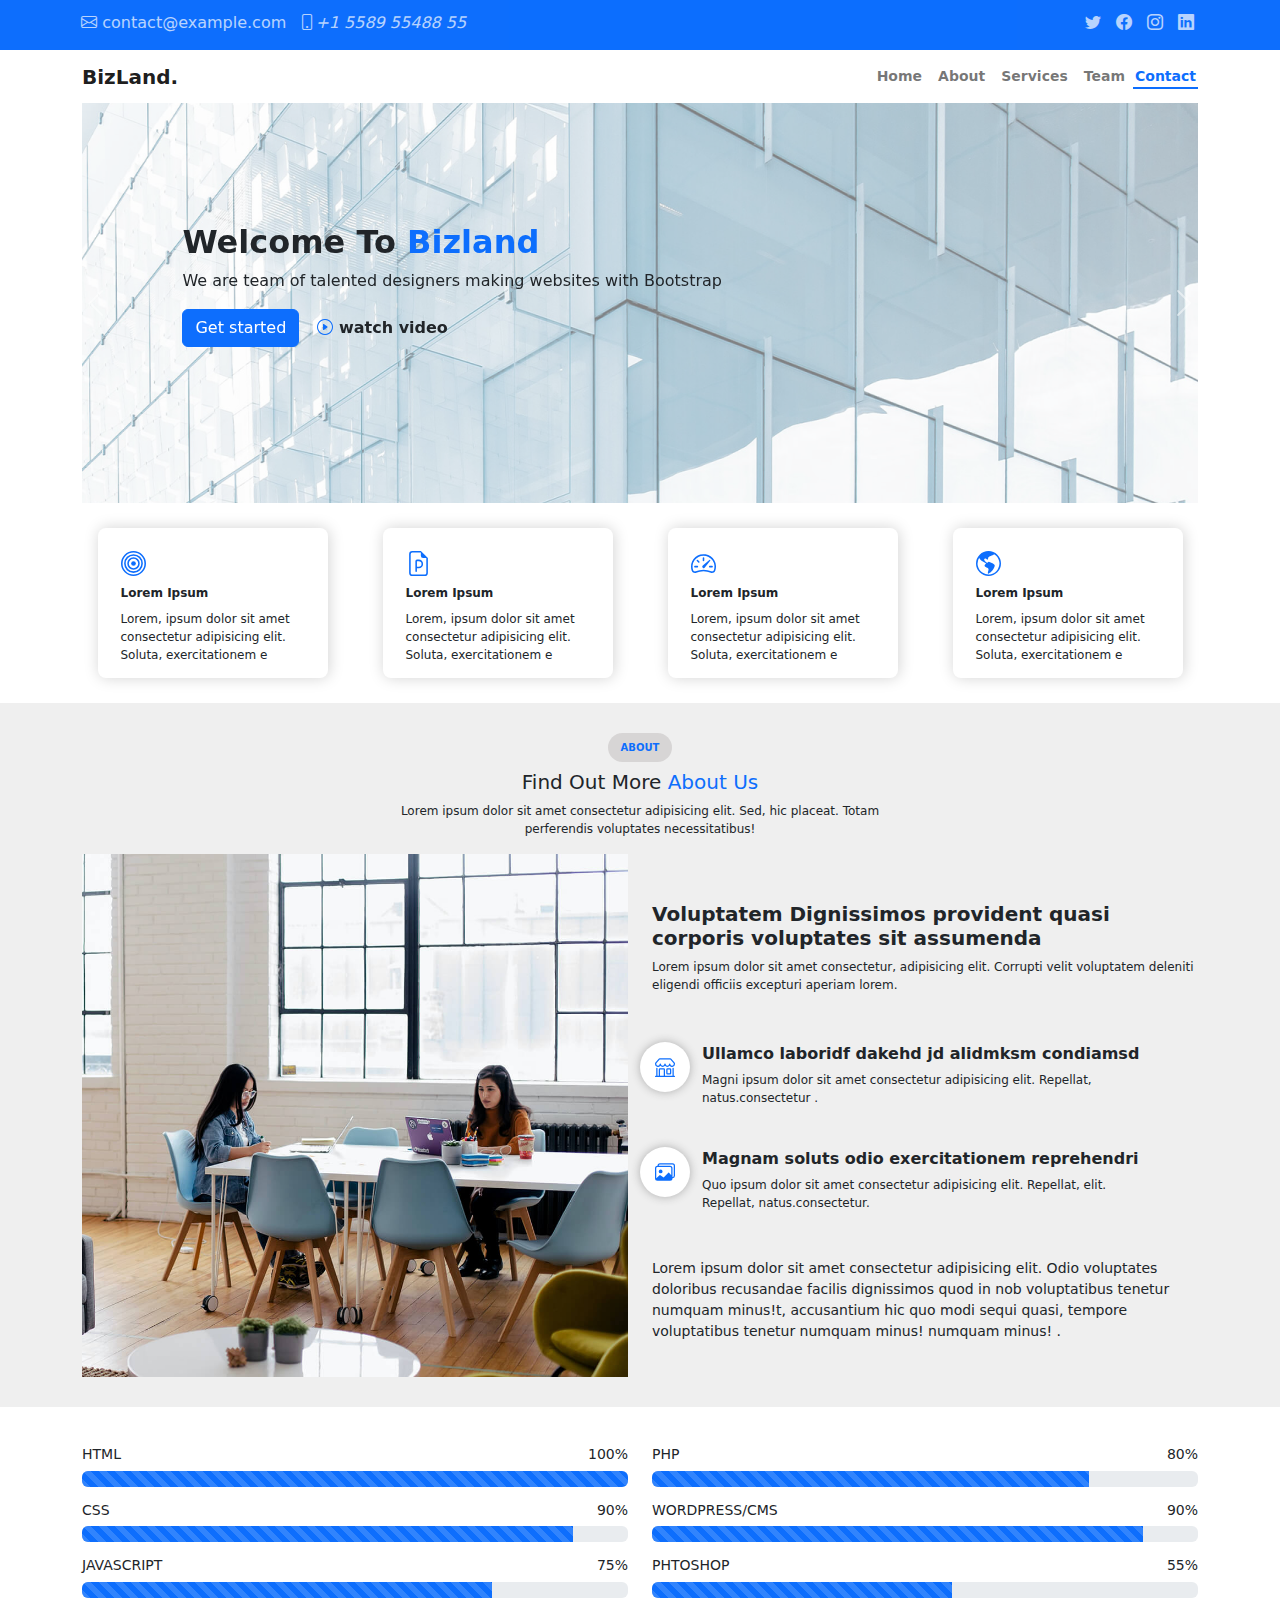
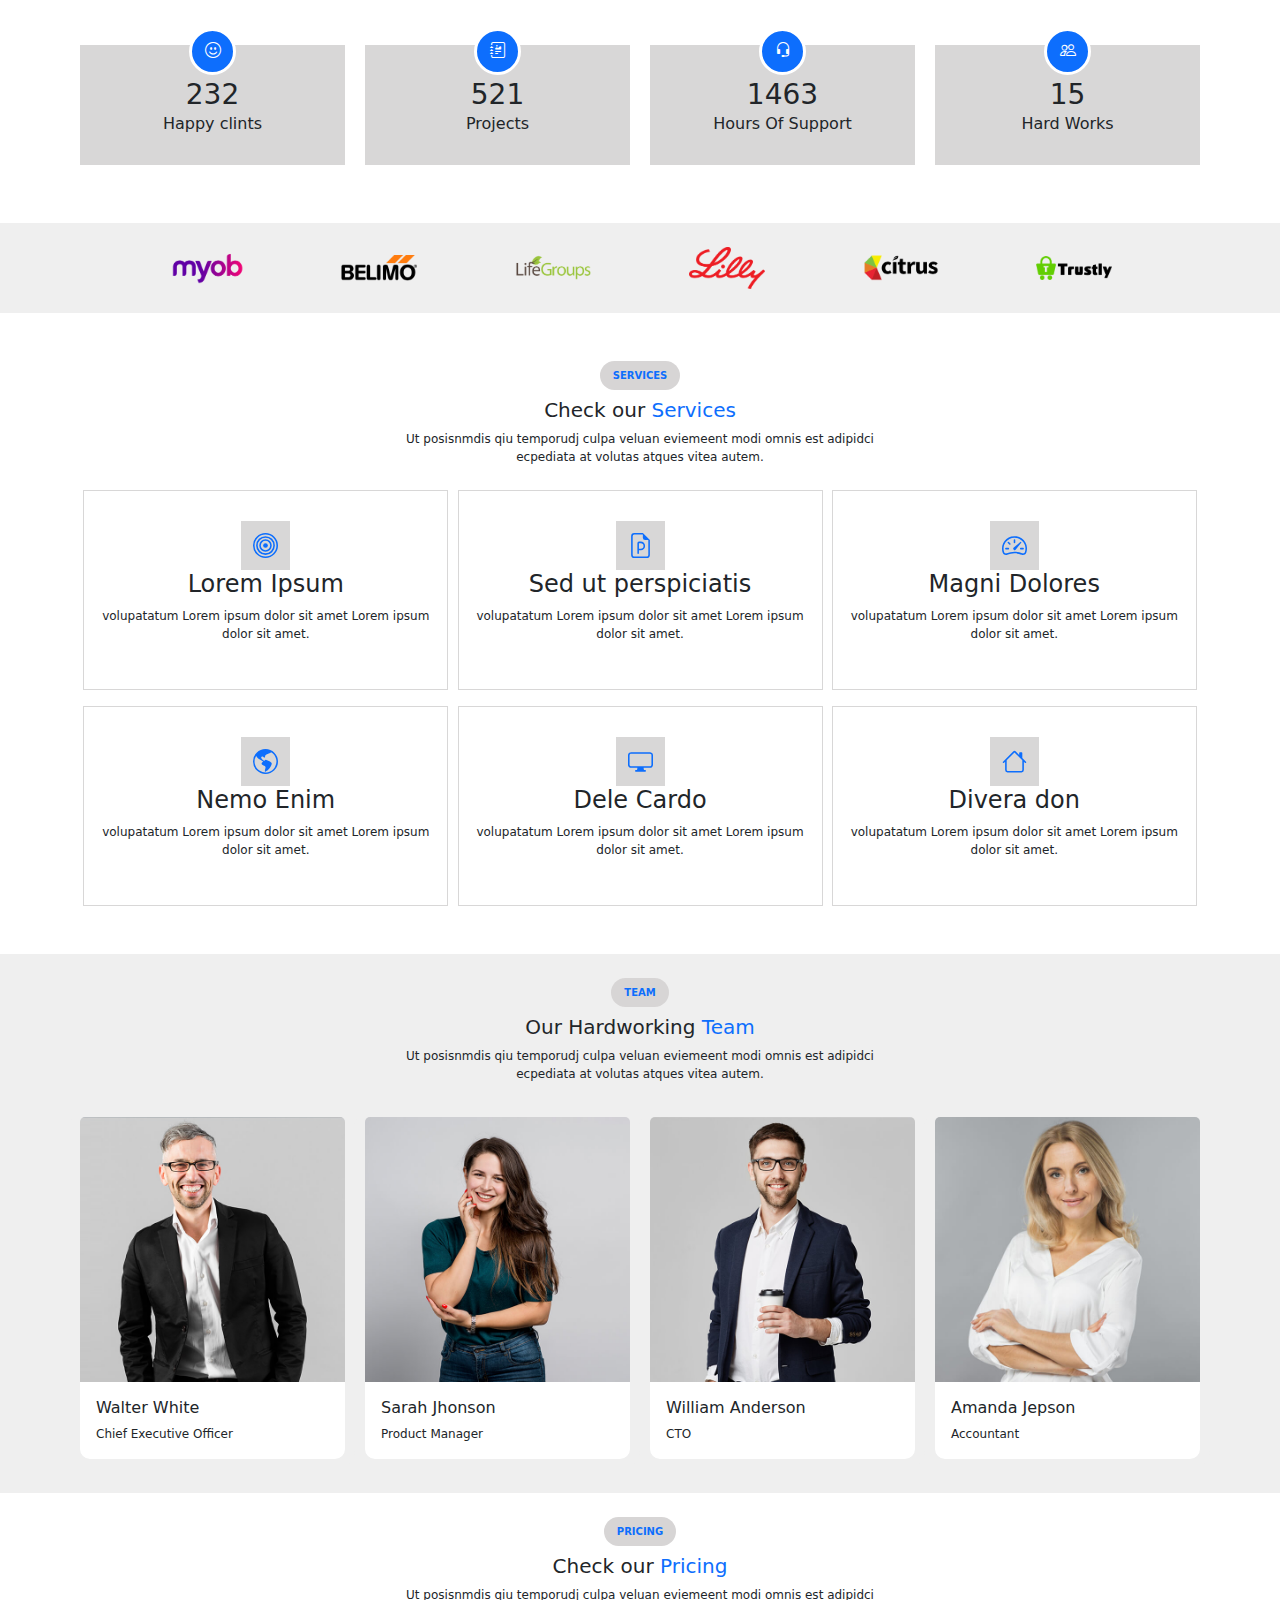
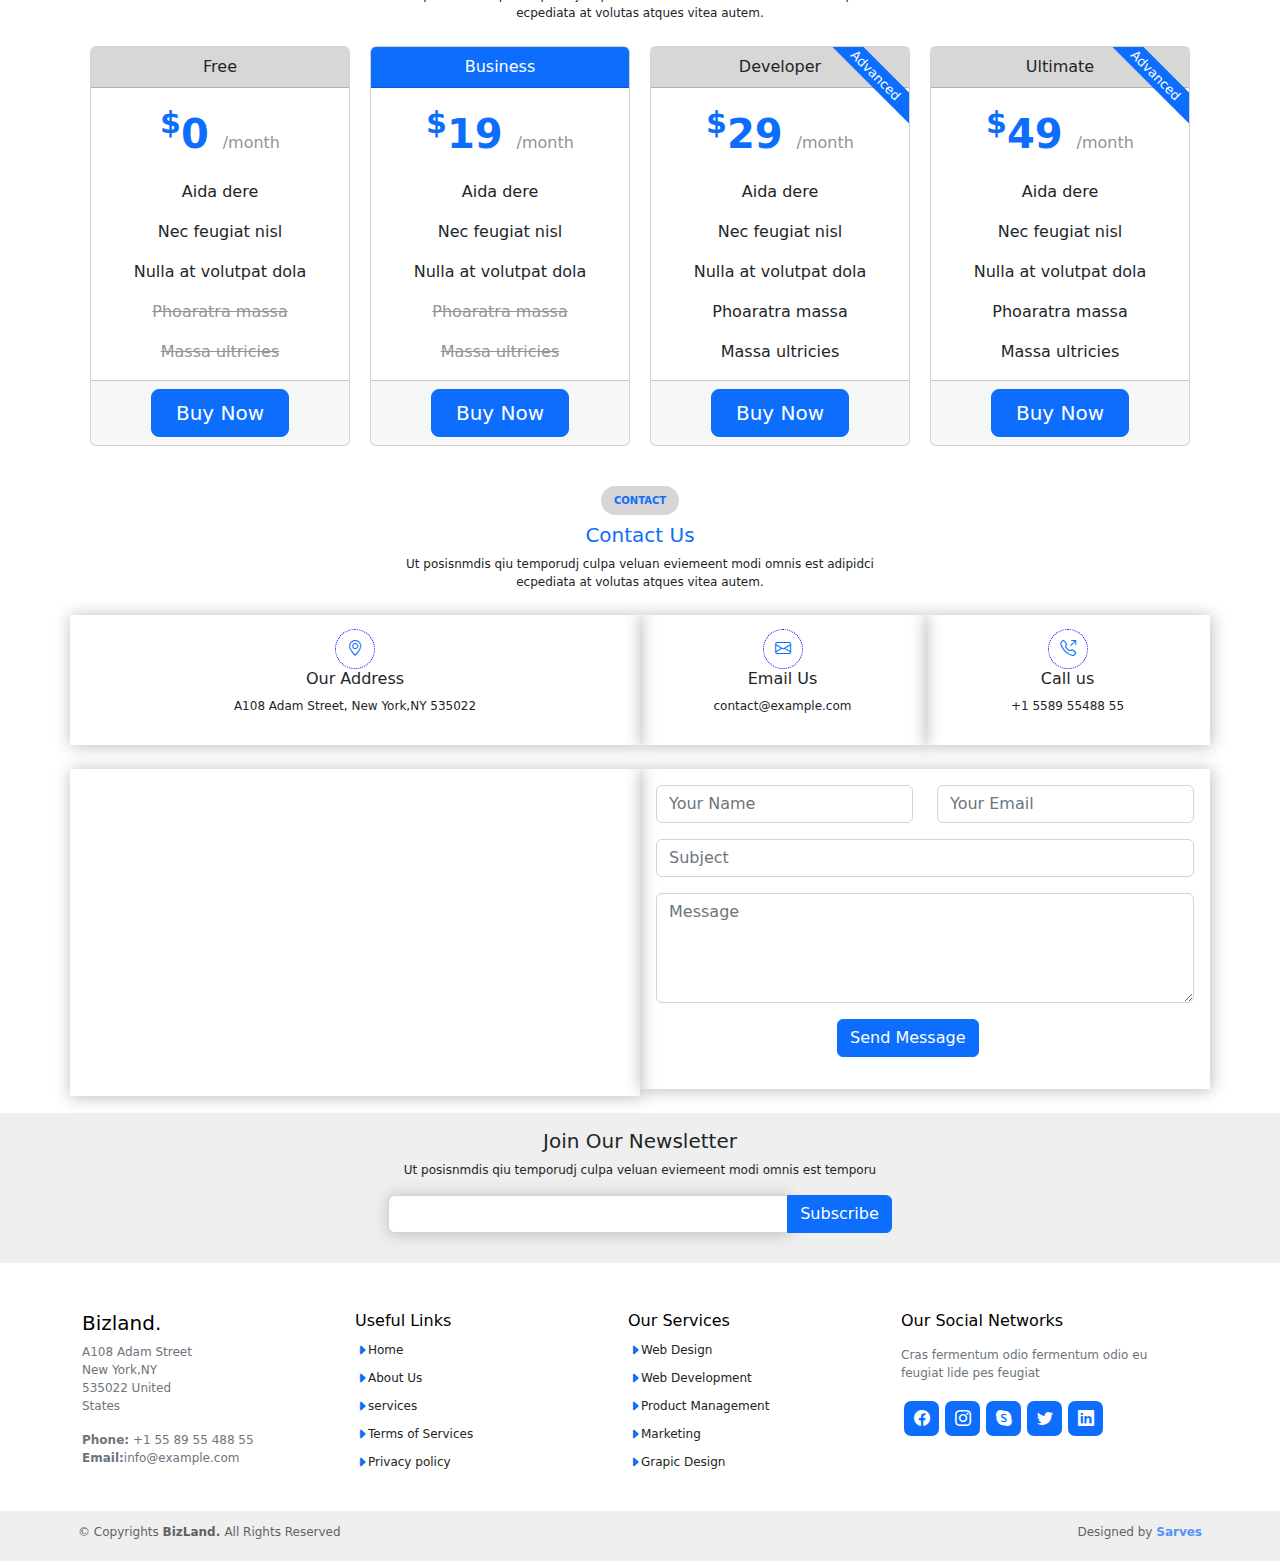
<file: contact.html>
<!DOCTYPE html>
<html lang="en">
  <head>
    <meta charset="UTF-8" />
    <meta http-equiv="X-UA-Compatible" content="IE=edge" />
    <meta name="viewport" content="width=device-width, initial-scale=1.0" />
    <link rel="stylesheet" href="bootstrap/css/bootstrap.min.css" />
    <link
      rel="stylesheet"
      href="https://cdn.jsdelivr.net/npm/bootstrap-icons@1.10.5/font/bootstrap-icons.css"
    />
    <link rel="icon" type="image/x-icon" href="./img/favicon.png" />
    <link rel="stylesheet" href="css/index.css" />
    <title>Document</title>
  </head>
  <body>
    <!-- Header contact Section -->
    <div class="overall-contact-section">
      <div
        class="container c-section bg-primary d-flex justify-content-between"
      >
        <div>
          <a
            href="mailto:sarveswaran2003@gmail.com"
            target="_blank"
            class="text-white h-effect text-decoration-none me-2"
            ><i class="bi bi-envelope"></i> contact@example.com</a
          >
          <a
            href="tel:+1 5589 55488 55"
            target="_blank"
            class="text-white h-effect text-decoration-none"
            ><i class="bi bi-phone">+1 5589 55488 55</i></a
          >
        </div>
        <div>
          <a
            href="https://twitter.com/"
            target="_blank"
            class="text-white social h-effect"
          >
            <i class="bi bi-twitter"></i>
          </a>
          <a
            href="https://www.facebook.com/"
            target="_blank"
            class="text-white social h-effect"
          >
            <i class="bi bi-facebook"></i>
          </a>
          <a
            href="https://www.instagram.com/"
            target="_blank"
            class="text-white social h-effect"
          >
            <i class="bi bi-instagram"></i>
          </a>
          <a
            href="https://in.linkedin.com/"
            target="_blank"
            class="text-white social h-effect"
          >
            <i class="bi bi-linkedin"></i>
          </a>
        </div>
      </div>
    </div>
    <!-- navbar section -->
    <nav class="container navbar navbar-expand-lg navbar-light fw-semibold">
      <div class="container-fluid">
        <div>
          <a class="navbar-brand" href="#">BizLand.</a>
        </div>
        <div style="font-size: 14px">
          <button
            class="navbar-toggler"
            type="button"
            data-bs-toggle="collapse"
            data-bs-target="#navbarSupportedContent"
            aria-controls="navbarSupportedContent"
            aria-expanded="false"
            aria-label="Toggle navigation"
          >
            <span class="navbar-toggler-icon"></span>
          </button>
          <div class="collapse navbar-collapse" id="navbarSupportedContent">
            <ul class="navbar-nav me-auto mb-2 mb-lg-0">
              <li class="nav-item">
                <a class="nav-link" href="index.html">Home</a>
              </li>
              <li class="nav-item">
                <a class="nav-link" href="about.html">About</a>
              </li>
              <li class="nav-item">
                <a class="nav-link" href="services.html">Services</a>
              </li>
              <li class="nav-item">
                <a class="nav-link" href="team.html">Team</a>
              </li>
              <li class="nav-item">
                <a
                  class="nav-link text-primary active"
                  style="
                    padding: 8px 2px 0px 2px;
                    border-bottom: 2px solid #0d6efd;
                  "
                  href="#"
                  >Contact</a
                >
              </li>
            </ul>
          </div>
        </div>
      </div>
    </nav>
    <!-- background-image-section -->
    <div
      id="carouselExampleControls"
      class="carousel slide"
      data-bs-ride="carousel"
    >
      <div class="carousel-inner container">
        <div class="carousel-item active">
          <img
            src="./img/hero-bg 2.png"
            alt="bg-hero"
            class="b-image img-fluid"
          />
          <div class="inside-b">
            <h2 class="text-dark fw-bold">
              Welcome To <span class="text-primary">Bizland</span>
            </h2>
            <p>
              We are team of talented designers making websites with Bootstrap
            </p>
            <span>
              <button class="btn btn-primary">Get started</button>
              <button class="btn fw-semibold">
                <i class="bi bi-play-circle text-primary"></i> watch video
              </button>
            </span>
          </div>
        </div>
        <div class="carousel-item">
          <img
            src="./img/testimonials-bg 1.png"
            alt="bg-hero"
            class="b-image"
          />
          <div class="inside-b">
            <h2 class="text-dark fw-bold">
              Welcome To <span class="text-danger">Bizland</span>
            </h2>
            <p>
              We are team of talented designers making websites with Bootstrap
            </p>
            <span>
              <button class="btn btn-primary">Get started</button>
              <button class="btn fw-semibold">
                <i class="bi bi-play-circle text-primary"></i> watch video
              </button>
            </span>
          </div>
        </div>
      </div>
      <button
        class="carousel-control-prev"
        type="button"
        data-bs-target="#carouselExampleControls"
        data-bs-slide="prev"
      >
        <span class="carousel-control-prev-icon" aria-hidden="true"></span>
        <span class="visually-hidden">Previous</span>
      </button>
      <button
        class="carousel-control-next"
        type="button"
        data-bs-target="#carouselExampleControls"
        data-bs-slide="next"
      >
        <span class="carousel-control-next-icon" aria-hidden="true"></span>
        <span class="visually-hidden">Next</span>
      </button>
    </div>
    <!-- 4 boxes -->
    <div class="container box-container row m-auto">
      <div class="box m-auto col-xs-12 col-sm-12 col-md-6 col-lg-3 box1">
        <svg
          xmlns="http://www.w3.org/2000/svg"
          width="25"
          height="25"
          fill="currentColor"
          class="bi bi-bullseye text-primary mt-2 ms-2"
          viewBox="0 0 16 16"
        >
          <path
            d="M8 15A7 7 0 1 1 8 1a7 7 0 0 1 0 14zm0 1A8 8 0 1 0 8 0a8 8 0 0 0 0 16z"
          />
          <path
            d="M8 13A5 5 0 1 1 8 3a5 5 0 0 1 0 10zm0 1A6 6 0 1 0 8 2a6 6 0 0 0 0 12z"
          />
          <path
            d="M8 11a3 3 0 1 1 0-6 3 3 0 0 1 0 6zm0 1a4 4 0 1 0 0-8 4 4 0 0 0 0 8z"
          />
          <path d="M9.5 8a1.5 1.5 0 1 1-3 0 1.5 1.5 0 0 1 3 0z" />
        </svg>
        <p class="fw-bold mt-2 ms-2 mb-2">Lorem Ipsum</p>
        <p class="mt-1 ms-2">
          Lorem, ipsum dolor sit amet consectetur adipisicing elit. Soluta,
          exercitationem e
        </p>
      </div>
      <div class="box m-auto col-xs-12 col-sm-12 col-md-6 col-lg-3 box2">
        <svg
          xmlns="http://www.w3.org/2000/svg"
          width="25"
          height="25"
          fill="currentColor"
          class="bi bi-file-earmark-ppt text-primary mt-2 ms-2"
          viewBox="0 0 16 16"
        >
          <path
            d="M7 5.5a1 1 0 0 0-1 1V13a.5.5 0 0 0 1 0v-2h1.188a2.75 2.75 0 0 0 0-5.5H7zM8.188 10H7V6.5h1.188a1.75 1.75 0 1 1 0 3.5z"
          />
          <path
            d="M14 4.5V14a2 2 0 0 1-2 2H4a2 2 0 0 1-2-2V2a2 2 0 0 1 2-2h5.5L14 4.5zm-3 0A1.5 1.5 0 0 1 9.5 3V1H4a1 1 0 0 0-1 1v12a1 1 0 0 0 1 1h8a1 1 0 0 0 1-1V4.5h-2z"
          />
        </svg>
        <p class="fw-bold mt-2 ms-2 mb-2">Lorem Ipsum</p>
        <p class="mt-1 ms-2">
          Lorem, ipsum dolor sit amet consectetur adipisicing elit. Soluta,
          exercitationem e
        </p>
      </div>
      <div class="box m-auto col-xs-12 col-sm-12 col-md-6 col-lg-3 box3">
        <svg
          xmlns="http://www.w3.org/2000/svg"
          width="25"
          height="25"
          fill="currentColor"
          class="bi bi-speedometer2 text-primary mt-2 ms-2"
          viewBox="0 0 16 16"
        >
          <path
            d="M8 4a.5.5 0 0 1 .5.5V6a.5.5 0 0 1-1 0V4.5A.5.5 0 0 1 8 4zM3.732 5.732a.5.5 0 0 1 .707 0l.915.914a.5.5 0 1 1-.708.708l-.914-.915a.5.5 0 0 1 0-.707zM2 10a.5.5 0 0 1 .5-.5h1.586a.5.5 0 0 1 0 1H2.5A.5.5 0 0 1 2 10zm9.5 0a.5.5 0 0 1 .5-.5h1.5a.5.5 0 0 1 0 1H12a.5.5 0 0 1-.5-.5zm.754-4.246a.389.389 0 0 0-.527-.02L7.547 9.31a.91.91 0 1 0 1.302 1.258l3.434-4.297a.389.389 0 0 0-.029-.518z"
          />
          <path
            fill-rule="evenodd"
            d="M0 10a8 8 0 1 1 15.547 2.661c-.442 1.253-1.845 1.602-2.932 1.25C11.309 13.488 9.475 13 8 13c-1.474 0-3.31.488-4.615.911-1.087.352-2.49.003-2.932-1.25A7.988 7.988 0 0 1 0 10zm8-7a7 7 0 0 0-6.603 9.329c.203.575.923.876 1.68.63C4.397 12.533 6.358 12 8 12s3.604.532 4.923.96c.757.245 1.477-.056 1.68-.631A7 7 0 0 0 8 3z"
          />
        </svg>
        <p class="fw-bold mt-2 ms-2 mb-2">Lorem Ipsum</p>
        <p class="mt-1 ms-2">
          Lorem, ipsum dolor sit amet consectetur adipisicing elit. Soluta,
          exercitationem e
        </p>
      </div>
      <div class="box m-auto col-xs-12 col-sm-12 col-md-6 col-lg-3 box4">
        <svg
          xmlns="http://www.w3.org/2000/svg"
          width="25"
          height="25"
          fill="currentColor"
          class="bi bi-globe-americas text-primary mt-2 ms-2"
          viewBox="0 0 16 16"
        >
          <path
            d="M8 0a8 8 0 1 0 0 16A8 8 0 0 0 8 0ZM2.04 4.326c.325 1.329 2.532 2.54 3.717 3.19.48.263.793.434.743.484-.08.08-.162.158-.242.234-.416.396-.787.749-.758 1.266.035.634.618.824 1.214 1.017.577.188 1.168.38 1.286.983.082.417-.075.988-.22 1.52-.215.782-.406 1.48.22 1.48 1.5-.5 3.798-3.186 4-5 .138-1.243-2-2-3.5-2.5-.478-.16-.755.081-.99.284-.172.15-.322.279-.51.216-.445-.148-2.5-2-1.5-2.5.78-.39.952-.171 1.227.182.078.099.163.208.273.318.609.304.662-.132.723-.633.039-.322.081-.671.277-.867.434-.434 1.265-.791 2.028-1.12.712-.306 1.365-.587 1.579-.88A7 7 0 1 1 2.04 4.327Z"
          />
        </svg>
        <p class="fw-bold mt-2 ms-2 mb-2">Lorem Ipsum</p>
        <p class="mt-1 ms-2">
          Lorem, ipsum dolor sit amet consectetur adipisicing elit. Soluta,
          exercitationem e
        </p>
      </div>
    </div>
    <!--about section-->
    <div class="about-section" id="about-section">
      <div class="container">
        <div class="about1">
          <button
            class="btn btn-rounded text-primary fw-bold about-button mb-2"
          >
            ABOUT
          </button>
          <h5 class="text-center">
            Find Out More <span class="text-primary">About Us</span>
          </h5>
          <p class="text-center a-p">
            Lorem ipsum dolor sit amet consectetur adipisicing elit. Sed, hic
            placeat. Totam perferendis voluptates necessitatibus!
          </p>
        </div>
        <div class="about2 row">
          <div class="col-lg-6 col-md-0 col-sm-0 col-xs-0">
            <img
              src="./img/about.jpg"
              alt="about-img"
              class="about-img"
              width="100%"
            />
          </div>
          <div class="col-lg-6 col-md-12 col-sm-12 col-xs-12">
            <h5 class="mt-5 fw-bold">
              Voluptatem Dignissimos provident quasi corporis voluptates sit
              assumenda
            </h5>
            <p style="font-size: 12px">
              Lorem ipsum dolor sit amet consectetur, adipisicing elit. Corrupti
              velit voluptatem deleniti eligendi officiis excepturi aperiam
              lorem.
            </p>
            <div>
              <div class="row mt-5">
                <div
                  class="round-1 d-flex flex-row justify-content-center align-items-center col-2"
                >
                  <svg
                    xmlns="http://www.w3.org/2000/svg"
                    width="20"
                    height="20"
                    fill="currentColor"
                    class="bi bi-shop text-primary"
                    viewBox="0 0 16 16"
                  >
                    <path
                      d="M2.97 1.35A1 1 0 0 1 3.73 1h8.54a1 1 0 0 1 .76.35l2.609 3.044A1.5 1.5 0 0 1 16 5.37v.255a2.375 2.375 0 0 1-4.25 1.458A2.371 2.371 0 0 1 9.875 8 2.37 2.37 0 0 1 8 7.083 2.37 2.37 0 0 1 6.125 8a2.37 2.37 0 0 1-1.875-.917A2.375 2.375 0 0 1 0 5.625V5.37a1.5 1.5 0 0 1 .361-.976l2.61-3.045zm1.78 4.275a1.375 1.375 0 0 0 2.75 0 .5.5 0 0 1 1 0 1.375 1.375 0 0 0 2.75 0 .5.5 0 0 1 1 0 1.375 1.375 0 1 0 2.75 0V5.37a.5.5 0 0 0-.12-.325L12.27 2H3.73L1.12 5.045A.5.5 0 0 0 1 5.37v.255a1.375 1.375 0 0 0 2.75 0 .5.5 0 0 1 1 0zM1.5 8.5A.5.5 0 0 1 2 9v6h1v-5a1 1 0 0 1 1-1h3a1 1 0 0 1 1 1v5h6V9a.5.5 0 0 1 1 0v6h.5a.5.5 0 0 1 0 1H.5a.5.5 0 0 1 0-1H1V9a.5.5 0 0 1 .5-.5zM4 15h3v-5H4v5zm5-5a1 1 0 0 1 1-1h2a1 1 0 0 1 1 1v3a1 1 0 0 1-1 1h-2a1 1 0 0 1-1-1v-3zm3 0h-2v3h2v-3z"
                    />
                  </svg>
                </div>
                <div class="col-10">
                  <p style="font-weight: 600; margin-bottom: 5px" ;>
                    Ullamco laboridf dakehd jd alidmksm condiamsd
                  </p>
                  <p style="font-size: 12px">
                    Magni ipsum dolor sit amet consectetur adipisicing elit.
                    Repellat, natus.consectetur .
                  </p>
                </div>
              </div>
            </div>
            <div>
              <div class="row mt-4">
                <div
                  class="round-1 d-flex flex-row justify-content-center align-items-center col-2"
                >
                  <svg
                    xmlns="http://www.w3.org/2000/svg"
                    width="20"
                    height="20"
                    fill="currentColor"
                    class="bi bi-images text-primary"
                    viewBox="0 0 16 16"
                  >
                    <path d="M4.502 9a1.5 1.5 0 1 0 0-3 1.5 1.5 0 0 0 0 3z" />
                    <path
                      d="M14.002 13a2 2 0 0 1-2 2h-10a2 2 0 0 1-2-2V5A2 2 0 0 1 2 3a2 2 0 0 1 2-2h10a2 2 0 0 1 2 2v8a2 2 0 0 1-1.998 2zM14 2H4a1 1 0 0 0-1 1h9.002a2 2 0 0 1 2 2v7A1 1 0 0 0 15 11V3a1 1 0 0 0-1-1zM2.002 4a1 1 0 0 0-1 1v8l2.646-2.354a.5.5 0 0 1 .63-.062l2.66 1.773 3.71-3.71a.5.5 0 0 1 .577-.094l1.777 1.947V5a1 1 0 0 0-1-1h-10z"
                    />
                  </svg>
                </div>
                <div class="col-10">
                  <p style="font-weight: 600; margin-bottom: 5px" ;>
                    Magnam soluts odio exercitationem reprehendri
                  </p>
                  <p style="font-size: 12px">
                    Quo ipsum dolor sit amet consectetur adipisicing elit.
                    Repellat, elit. Repellat, natus.consectetur.
                  </p>
                </div>
              </div>
            </div>
            <div>
              <p style="font-size: 14px; margin-top: 30px">
                Lorem ipsum dolor sit amet consectetur adipisicing elit. Odio
                voluptates doloribus recusandae facilis dignissimos quod in nob
                voluptatibus tenetur numquam minus!t, accusantium hic quo modi
                sequi quasi, tempore voluptatibus tenetur numquam minus! numquam
                minus! .
              </p>
            </div>
          </div>
        </div>
      </div>
    </div>
    <!-- progress section -->
    <div class="container progress-section mt-4 mb-4">
      <div class="row">
        <div class="col-xs-12 col-sm-12 col-md-6 col-lg-6">
          <h6>HTML <span>100%</span></h6>
          <div class="progress">
            <div
              class="progress-bar progress-bar-striped progress-bar-animated"
              role="progressbar"
              aria-valuenow="75"
              aria-valuemin="0"
              aria-valuemax="100"
              style="width: 100%"
            ></div>
          </div>
        </div>
        <div class="col-xs-12 col-sm-12 col-md-6 col-lg-6">
          <h6>PHP <span>80%</span></h6>
          <div class="progress">
            <div
              class="progress-bar progress-bar-striped progress-bar-animated"
              role="progressbar"
              aria-valuenow="75"
              aria-valuemin="0"
              aria-valuemax="100"
              style="width: 80%"
            ></div>
          </div>
        </div>
        <div class="col-xs-12 col-sm-12 col-md-6 col-lg-6">
          <h6>CSS <span>90%</span></h6>
          <div class="progress">
            <div
              class="progress-bar progress-bar-striped progress-bar-animated"
              role="progressbar"
              aria-valuenow="75"
              aria-valuemin="0"
              aria-valuemax="100"
              style="width: 90%"
            ></div>
          </div>
        </div>
        <div class="col-xs-12 col-sm-12 col-md-6 col-lg-6">
          <h6>WORDPRESS/CMS <span>90%</span></h6>
          <div class="progress">
            <div
              class="progress-bar progress-bar-striped progress-bar-animated"
              role="progressbar"
              aria-valuenow="75"
              aria-valuemin="0"
              aria-valuemax="100"
              style="width: 90%"
            ></div>
          </div>
        </div>
        <div class="col-xs-12 col-sm-12 col-md-6 col-lg-6">
          <h6>JAVASCRIPT <span>75%</span></h6>
          <div class="progress">
            <div
              class="progress-bar progress-bar-striped progress-bar-animated"
              role="progressbar"
              aria-valuenow="75"
              aria-valuemin="0"
              aria-valuemax="100"
              style="width: 75%"
            ></div>
          </div>
        </div>
        <div class="col-xs-12 col-sm-12 col-md-6 col-lg-6">
          <h6>PHTOSHOP <span>55%</span></h6>
          <div class="progress">
            <div
              class="progress-bar progress-bar-striped progress-bar-animated"
              role="progressbar"
              aria-valuenow="75"
              aria-valuemin="0"
              aria-valuemax="100"
              style="width: 55%"
            ></div>
          </div>
        </div>
      </div>
    </div>
    <!-- company-review -->
    <div class="container d-flex review mb-5 row">
      <div class="r-box clints col-lg-3 col-md-6 col-sm-12">
        <div class="i-bg">
          <i class="bi bi-emoji-smile"></i>
        </div>
        <h3>232</h3>
        <p>Happy clints</p>
      </div>
      <div class="r-box project col-lg-3 col-md-6 col-sm-12">
        <div class="i-bg">
          <i class="bi bi-journal-richtext"></i>
        </div>
        <h3>521</h3>
        <p>Projects</p>
      </div>
      <div class="r-box hours col-lg-3 col-md-6 col-sm-12">
        <div class="i-bg">
          <i class="bi bi-headset"></i>
        </div>
        <h3>1463</h3>
        <p>Hours Of Support</p>
      </div>
      <div class="r-box workers col-lg-3 col-md-6 col-sm-12">
        <div class="i-bg">
          <i class="bi bi-people"></i>
        </div>
        <h3>15</h3>
        <p>Hard Works</p>
      </div>
    </div>
    <!-- Clints-section -->
    <div class="clint-section mb-5">
      <div class="container c-container row">
        <img
          src="./img/clients/client-1.png"
          alt="clint-1"
          class="col-sm-4 col-md-4 col-lg-2"
        />
        <img
          src="./img/clients/client-2.png"
          alt="clint-2"
          class="col-sm-4 col-md-4 col-lg-2"
        />
        <img
          src="./img/clients/client-3.png"
          alt="clint-3"
          class="col-sm-4 col-md-4 col-lg-2"
        />
        <img
          src="./img/clients/client-4.png"
          alt="clint-4"
          class="col-sm-4 col-md-4 col-lg-2"
        />
        <img
          src="./img/clients/client-5.png"
          alt="clint-5"
          class="col-sm-4 col-md-4 col-lg-2"
        />
        <img
          src="./img/clients/client-6.png"
          alt="clint-6"
          class="col-sm-4 col-md-4 col-lg-2"
        />
      </div>
    </div>
    <!-- service-section -->
    <div class="service-section mb-5" id="service-section">
      <div class="container">
        <div class="services1 mb-4">
          <button
            class="btn btn-rounded text-primary fw-bold about-button mb-2"
          >
            SERVICES
          </button>
          <h5 class="text-center">
            Check our <span class="text-primary">Services</span>
          </h5>
          <p class="text-center a-p">
            Ut posisnmdis qiu temporudj culpa veluan eviemeent modi omnis est
            adipidci ecpediata at volutas atques vitea autem.
          </p>
        </div>
        <div class="services2 row g-col-1 g-3">
          <div class="s-box col-lg-4 col-md-6 col-sm-6 s-box-1">
            <div>
              <svg
                xmlns="http://www.w3.org/2000/svg"
                width="25"
                height="25"
                fill="currentColor"
                class="bi bi-bullseye text-primary mt-2 ms-2"
                viewBox="0 0 16 16"
              >
                <path
                  d="M8 15A7 7 0 1 1 8 1a7 7 0 0 1 0 14zm0 1A8 8 0 1 0 8 0a8 8 0 0 0 0 16z"
                />
                <path
                  d="M8 13A5 5 0 1 1 8 3a5 5 0 0 1 0 10zm0 1A6 6 0 1 0 8 2a6 6 0 0 0 0 12z"
                />
                <path
                  d="M8 11a3 3 0 1 1 0-6 3 3 0 0 1 0 6zm0 1a4 4 0 1 0 0-8 4 4 0 0 0 0 8z"
                />
                <path d="M9.5 8a1.5 1.5 0 1 1-3 0 1.5 1.5 0 0 1 3 0z" />
              </svg>
            </div>
            <h4>Lorem Ipsum</h4>
            <p style="font-size: 12px; text-align: center">
              volupatatum Lorem ipsum dolor sit amet Lorem ipsum dolor sit amet.
            </p>
          </div>
          <div class="s-box col-lg-4 col-md-6 col-sm-6 s-box-2">
            <div>
              <svg
                xmlns="http://www.w3.org/2000/svg"
                width="25"
                height="25"
                fill="currentColor"
                class="bi bi-file-earmark-ppt text-primary mt-2 ms-2"
                viewBox="0 0 16 16"
              >
                <path
                  d="M7 5.5a1 1 0 0 0-1 1V13a.5.5 0 0 0 1 0v-2h1.188a2.75 2.75 0 0 0 0-5.5H7zM8.188 10H7V6.5h1.188a1.75 1.75 0 1 1 0 3.5z"
                />
                <path
                  d="M14 4.5V14a2 2 0 0 1-2 2H4a2 2 0 0 1-2-2V2a2 2 0 0 1 2-2h5.5L14 4.5zm-3 0A1.5 1.5 0 0 1 9.5 3V1H4a1 1 0 0 0-1 1v12a1 1 0 0 0 1 1h8a1 1 0 0 0 1-1V4.5h-2z"
                />
              </svg>
            </div>
            <h4>Sed ut perspiciatis</h4>
            <p style="font-size: 12px; text-align: center">
              volupatatum Lorem ipsum dolor sit amet Lorem ipsum dolor sit amet.
            </p>
          </div>
          <div class="s-box col-lg-4 col-md-6 col-sm-6 s-box-3">
            <div>
              <svg
                xmlns="http://www.w3.org/2000/svg"
                width="25"
                height="25"
                fill="currentColor"
                class="bi bi-speedometer2 text-primary mt-2 ms-2"
                viewBox="0 0 16 16"
              >
                <path
                  d="M8 4a.5.5 0 0 1 .5.5V6a.5.5 0 0 1-1 0V4.5A.5.5 0 0 1 8 4zM3.732 5.732a.5.5 0 0 1 .707 0l.915.914a.5.5 0 1 1-.708.708l-.914-.915a.5.5 0 0 1 0-.707zM2 10a.5.5 0 0 1 .5-.5h1.586a.5.5 0 0 1 0 1H2.5A.5.5 0 0 1 2 10zm9.5 0a.5.5 0 0 1 .5-.5h1.5a.5.5 0 0 1 0 1H12a.5.5 0 0 1-.5-.5zm.754-4.246a.389.389 0 0 0-.527-.02L7.547 9.31a.91.91 0 1 0 1.302 1.258l3.434-4.297a.389.389 0 0 0-.029-.518z"
                />
                <path
                  fill-rule="evenodd"
                  d="M0 10a8 8 0 1 1 15.547 2.661c-.442 1.253-1.845 1.602-2.932 1.25C11.309 13.488 9.475 13 8 13c-1.474 0-3.31.488-4.615.911-1.087.352-2.49.003-2.932-1.25A7.988 7.988 0 0 1 0 10zm8-7a7 7 0 0 0-6.603 9.329c.203.575.923.876 1.68.63C4.397 12.533 6.358 12 8 12s3.604.532 4.923.96c.757.245 1.477-.056 1.68-.631A7 7 0 0 0 8 3z"
                />
              </svg>
            </div>
            <h4>Magni Dolores</h4>
            <p style="font-size: 12px; text-align: center">
              volupatatum Lorem ipsum dolor sit amet Lorem ipsum dolor sit amet.
            </p>
          </div>
          <div class="s-box col-lg-4 col-md-6 col-sm-6 s-box-4">
            <div>
              <svg
                xmlns="http://www.w3.org/2000/svg"
                width="25"
                height="25"
                fill="currentColor"
                class="bi bi-globe-americas text-primary mt-2 ms-2"
                viewBox="0 0 16 16"
              >
                <path
                  d="M8 0a8 8 0 1 0 0 16A8 8 0 0 0 8 0ZM2.04 4.326c.325 1.329 2.532 2.54 3.717 3.19.48.263.793.434.743.484-.08.08-.162.158-.242.234-.416.396-.787.749-.758 1.266.035.634.618.824 1.214 1.017.577.188 1.168.38 1.286.983.082.417-.075.988-.22 1.52-.215.782-.406 1.48.22 1.48 1.5-.5 3.798-3.186 4-5 .138-1.243-2-2-3.5-2.5-.478-.16-.755.081-.99.284-.172.15-.322.279-.51.216-.445-.148-2.5-2-1.5-2.5.78-.39.952-.171 1.227.182.078.099.163.208.273.318.609.304.662-.132.723-.633.039-.322.081-.671.277-.867.434-.434 1.265-.791 2.028-1.12.712-.306 1.365-.587 1.579-.88A7 7 0 1 1 2.04 4.327Z"
                />
              </svg>
            </div>
            <h4>Nemo Enim</h4>
            <p style="font-size: 12px; text-align: center">
              volupatatum Lorem ipsum dolor sit amet Lorem ipsum dolor sit amet.
            </p>
          </div>
          <div class="s-box col-lg-4 col-md-6 col-sm-6 s-box-5">
            <div>
              <svg
                xmlns="http://www.w3.org/2000/svg"
                width="25"
                height="25"
                fill="currentColor"
                class="bi bi-display text-primary"
                viewBox="0 0 16 16"
              >
                <path
                  d="M0 4s0-2 2-2h12s2 0 2 2v6s0 2-2 2h-4c0 .667.083 1.167.25 1.5H11a.5.5 0 0 1 0 1H5a.5.5 0 0 1 0-1h.75c.167-.333.25-.833.25-1.5H2s-2 0-2-2V4zm1.398-.855a.758.758 0 0 0-.254.302A1.46 1.46 0 0 0 1 4.01V10c0 .325.078.502.145.602.07.105.17.188.302.254a1.464 1.464 0 0 0 .538.143L2.01 11H14c.325 0 .502-.078.602-.145a.758.758 0 0 0 .254-.302 1.464 1.464 0 0 0 .143-.538L15 9.99V4c0-.325-.078-.502-.145-.602a.757.757 0 0 0-.302-.254A1.46 1.46 0 0 0 13.99 3H2c-.325 0-.502.078-.602.145z"
                />
              </svg>
            </div>
            <h4>Dele Cardo</h4>
            <p style="font-size: 12px; text-align: center">
              volupatatum Lorem ipsum dolor sit amet Lorem ipsum dolor sit amet.
            </p>
          </div>
          <div class="s-box col-lg-4 col-md-6 col-sm-6 s-box-6">
            <div>
              <svg
                xmlns="http://www.w3.org/2000/svg"
                width="25"
                height="25"
                fill="currentColor"
                class="bi bi-house text-primary"
                viewBox="0 0 16 16"
              >
                <path
                  d="M8.707 1.5a1 1 0 0 0-1.414 0L.646 8.146a.5.5 0 0 0 .708.708L2 8.207V13.5A1.5 1.5 0 0 0 3.5 15h9a1.5 1.5 0 0 0 1.5-1.5V8.207l.646.647a.5.5 0 0 0 .708-.708L13 5.793V2.5a.5.5 0 0 0-.5-.5h-1a.5.5 0 0 0-.5.5v1.293L8.707 1.5ZM13 7.207V13.5a.5.5 0 0 1-.5.5h-9a.5.5 0 0 1-.5-.5V7.207l5-5 5 5Z"
                />
              </svg>
            </div>
            <h4>Divera don</h4>
            <p style="font-size: 12px; text-align: center">
              volupatatum Lorem ipsum dolor sit amet Lorem ipsum dolor sit amet.
            </p>
          </div>
        </div>
      </div>
    </div>
    <!-- team sectiom -->
    <div class="team-section p-4" id="team-section">
      <div class="container">
        <div class="team1 mb-4">
          <button
            class="btn btn-rounded text-primary fw-bold about-button mb-2"
          >
            TEAM
          </button>
          <h5 class="text-center">
            Our Hardworking <span class="text-primary">Team</span>
          </h5>
          <p class="text-center a-p">
            Ut posisnmdis qiu temporudj culpa veluan eviemeent modi omnis est
            adipidci ecpediata at volutas atques vitea autem.
          </p>
        </div>
        <div class="team2 d-flex justify-content-evenly row">
          <div class="card card1 col-sm-12 col-md-6 col-lg-3 p-0">
            <img src="./img/team/team-1.jpg" class="card-img-top" alt="team1" />
            <div class="card-body">
              <h6 class="card-text">Walter White</h6>
              <p class="card-text" style="font-size: 12px">
                Chief Executive Officer
              </p>
            </div>
          </div>
          <div class="card card1 col-sm-12 col-md-6 col-lg-3 p-0">
            <img src="./img/team/team-2.jpg" class="card-img-top" alt="team2" />
            <div class="card-body">
              <h6 class="card-text">Sarah Jhonson</h6>
              <p class="card-text" style="font-size: 12px">Product Manager</p>
            </div>
          </div>
          <div class="card card1 col-sm-12 col-md-6 col-lg-3 p-0">
            <img src="./img/team/team-3.jpg" class="card-img-top" alt="team3" />
            <div class="card-body">
              <h6 class="card-text">William Anderson</h6>
              <p class="card-text" style="font-size: 12px">CTO</p>
            </div>
          </div>
          <div class="card card1 col-sm-12 col-md-6 col-lg-3 p-0">
            <img src="./img/team/team-4.jpg" class="card-img-top" alt="team4" />
            <div class="card-body">
              <h6 class="card-text">Amanda Jepson</h6>
              <p class="card-text" style="font-size: 12px">Accountant</p>
            </div>
          </div>
        </div>
      </div>
    </div>
    <!-- pricing-section -->
    <div class="container mt-4">
      <div class="pricing1 mb-4">
        <button class="btn btn-rounded text-primary fw-bold about-button mb-2">
          PRICING
        </button>
        <h5 class="text-center">
          Check our <span class="text-primary">Pricing</span>
        </h5>
        <p class="text-center a-p">
          Ut posisnmdis qiu temporudj culpa veluan eviemeent modi omnis est
          adipidci ecpediata at volutas atques vitea autem.
        </p>
      </div>
      <div class="pricing2 d-flex justify-content-evenly row">
        <div
          class="card text-center mb-3 col-sm-12 col-md-4 col-lg-3"
          style="width: 260px; padding: 0px"
        >
          <div class="card-header" style="background-color: rgb(216, 215, 215)">
            Free
          </div>
          <div class="card-body">
            <p class="card-text para">
              <span class="text-primary fs-1 fw-bold"><sup>$</sup>0 </span>
              <span style="color: rgb(149, 147, 147)">/month </span>
            </p>
            <p class="card-text">Aida dere</p>
            <p class="card-text">Nec feugiat nisl</p>
            <p class="card-text">Nulla at volutpat dola</p>
            <p class="card-text">
              <del style="color: rgb(149, 147, 147)">Phoaratra massa</del>
            </p>
            <p class="card-text">
              <del style="color: rgb(149, 147, 147)">Massa ultricies</del>
            </p>
          </div>
          <div class="card-footer">
            <button class="btn btn-primary btn-lg ps-4 pe-4">Buy Now</button>
          </div>
        </div>
        <div
          class="card text-center mb-3 col-sm-12 col-md-4 col-lg-3"
          style="width: 260px; padding: 0px"
        >
          <div class="card-header bg-primary text-white">Business</div>
          <div class="card-body">
            <p class="card-text para">
              <span class="text-primary fs-1 fw-bold"><sup>$</sup>19 </span>
              <span style="color: rgb(149, 147, 147)">/month </span>
            </p>
            <p class="card-text">Aida dere</p>
            <p class="card-text">Nec feugiat nisl</p>
            <p class="card-text">Nulla at volutpat dola</p>
            <p class="card-text">
              <del style="color: rgb(149, 147, 147)">Phoaratra massa</del>
            </p>
            <p class="card-text">
              <del style="color: rgb(149, 147, 147)">Massa ultricies</del>
            </p>
          </div>
          <div class="card-footer">
            <button class="btn btn-primary btn-lg ps-4 pe-4">Buy Now</button>
          </div>
        </div>
        <div
          class="card text-center mb-3 col-sm-12 col-md-4 col-lg-3"
          style="width: 260px; padding: 0px"
        >
          <div class="pricing-badge">
            <span class="badge">Advanced</span>
          </div>
          <div class="card-header" style="background-color: rgb(216, 215, 215)">
            Developer
          </div>
          <div class="card-body">
            <p class="card-text para">
              <span class="text-primary fs-1 fw-bold"><sup>$</sup>29 </span>
              <span style="color: rgb(149, 147, 147)">/month </span>
            </p>
            <p class="card-text">Aida dere</p>
            <p class="card-text">Nec feugiat nisl</p>
            <p class="card-text">Nulla at volutpat dola</p>
            <p class="card-text">Phoaratra massa</p>
            <p class="card-text">Massa ultricies</p>
          </div>
          <div class="card-footer">
            <button class="btn btn-primary btn-lg ps-4 pe-4">Buy Now</button>
          </div>
        </div>
        <div
          class="card text-center mb-3 col-sm-12 col-md-4 col-lg-3"
          style="width: 260px; padding: 0px"
        >
          <div class="pricing-badge">
            <span class="badge">Advanced</span>
          </div>
          <div class="card-header" style="background-color: rgb(216, 215, 215)">
            Ultimate
          </div>
          <div class="card-body">
            <p class="card-text para">
              <span class="text-primary fs-1 fw-bold"><sup>$</sup>49 </span>
              <span style="color: rgb(149, 147, 147)">/month </span>
            </p>
            <p class="card-text">Aida dere</p>
            <p class="card-text">Nec feugiat nisl</p>
            <p class="card-text">Nulla at volutpat dola</p>
            <p class="card-text">Phoaratra massa</p>
            <p class="card-text">Massa ultricies</p>
          </div>
          <div class="card-footer">
            <button class="btn btn-primary btn-lg ps-4 pe-4">Buy Now</button>
          </div>
        </div>
      </div>
    </div>
    <!-- contact-section -->
    <div class="container mt-4" id="contact-section">
      <div class="contact1 mb-4">
        <button class="btn btn-rounded text-primary fw-bold about-button mb-2">
          CONTACT
        </button>
        <h5 class="text-center">
          <span class="text-primary">Contact Us</span>
        </h5>
        <p class="text-center a-p">
          Ut posisnmdis qiu temporudj culpa veluan eviemeent modi omnis est
          adipidci ecpediata at volutas atques vitea autem.
        </p>
      </div>
      <div class="row contact-section">
        <div class="col-lg-6 col-md-6 col-sm-12 contact">
          <div class="con-i">
            <i class="bi bi-geo-alt text-primary fw-bold"></i>
          </div>
          <h6>Our Address</h6>
          <p style="font-size: 12px">A108 Adam Street, New York,NY 535022</p>
        </div>
        <div class="col-xs-6 col-sm-6 col-md-3 col-lg-3 contact">
          <div class="con-i">
            <i class="bi bi-envelope text-primary fw-bold"></i>
          </div>
          <h6>Email Us</h6>
          <p style="font-size: 12px">contact@example.com</p>
        </div>
        <div class="col-xs-6 col-sm-6 col-md-3 col-lg-3 contact">
          <div class="con-i">
            <i class="bi bi-telephone-outbound text-primary fw-bold"></i>
          </div>
          <h6>Call us</h6>
          <p style="font-size: 12px">+1 5589 55488 55</p>
        </div>
      </div>
      <div class="row contact-section mt-4">
        <div class="col-sm-12 col-md-6 p-0">
          <iframe
            src="https://www.google.com/maps/embed?pb=!1m18!1m12!1m3!1d125042.27043146803!2d78.05589392184999!3d11.653891511637019!2m3!1f0!2f0!3f0!3m2!1i1024!2i768!4f13.1!3m3!1m2!1s0x3babf1ccf52cba0b%3A0xee9989007068ca47!2sSalem%2C%20Tamil%20Nadu!5e0!3m2!1sen!2sin!4v1685247583218!5m2!1sen!2sin"
            width="100%"
            height="95%"
            loading="lazy"
            referrerpolicy="no-referrer-when-downgrade"
          ></iframe>
        </div>
        <div class="col-sm-12 col-md-6 form-box mb-4 p-3">
          <div class="row">
            <div class="mb-3 col-6">
              <input type="text" class="form-control" placeholder="Your Name" />
            </div>
            <div class="mb-3 col-6">
              <input
                type="email"
                class="form-control"
                placeholder="Your Email"
              />
            </div>
            <div class="mb-3 col-12">
              <input type="email" class="form-control" placeholder="Subject" />
            </div>
            <div class="mb-3 col-12">
              <textarea
                class="form-control"
                placeholder="Message"
                rows="4"
              ></textarea>
            </div>
            <div class="form-button">
              <button type="submit" class="btn btn-primary mb-3">
                Send Message
              </button>
            </div>
          </div>
        </div>
      </div>
    </div>
    <!-- newsletter-section -->
    <div class="news-section">
      <div class="container p-3">
        <div class="news1 mb-4">
          <h5 class="text-center">Join Our Newsletter</h5>
          <p class="text-center a-p">
            Ut posisnmdis qiu temporudj culpa veluan eviemeent modi omnis est
            temporu
          </p>
          <div class="input-group mb-3 n-i-div">
            <input type="text" class="form-control n-input" />
            <button class="btn btn-primary text-white" type="button">
              Subscribe
            </button>
          </div>
        </div>
      </div>
    </div>
    <!-- page-footer -->
    <div class="container footer">
      <div class="row container mt-5 d-flex justify-content-evenly">
        <div
          class="f-box f-box-1 col-sm-5 col-md-2 col-lg-3 p-0 text-secondary"
        >
          <h5 class="text-black">Bizland.</h5>
          <address style="font-size: 12px; width: 120px">
            A108 Adam Street New York,NY 535022 United States
          </address>
          <p style="font-size: 12px; margin-bottom: 0px">
            <span style="font-weight: 600">Phone:</span> +1 55 89 55 488 55
          </p>
          <p style="font-size: 12px">
            <span style="font-weight: 600">Email:</span>info@example.com
          </p>
        </div>
        <div
          class="f-box f-box-2 col-sm-5 col-md-2 col-lg-3 p-0 text-secondary"
        >
          <h6 class="m-0 text-black">Useful Links</h6>
          <p style="font-size: 12px; padding: 1px">
            <a href="#"
              ><i class="bi bi-caret-right-fill text-primary"></i>Home</a
            >
            <a href="#"
              ><i class="bi bi-caret-right-fill text-primary"></i>About Us</a
            >
            <a href="#"
              ><i class="bi bi-caret-right-fill text-primary"></i>services</a
            >
            <a href="#"
              ><i class="bi bi-caret-right-fill text-primary"></i>Terms of
              Services</a
            >
            <a href="#"
              ><i class="bi bi-caret-right-fill text-primary"></i>Privacy
              policy</a
            >
          </p>
        </div>
        <div
          class="f-box f-box-2 col-sm-5 col-md-2 col-lg-3 p-0 text-secondary"
        >
          <h6 class="m-0 text-black">Our Services</h6>
          <p style="font-size: 12px; padding: 1px">
            <a href="#"
              ><i class="bi bi-caret-right-fill text-primary"></i>Web Design</a
            >
            <a href="#"
              ><i class="bi bi-caret-right-fill text-primary"></i>Web
              Development</a
            >
            <a href="#"
              ><i class="bi bi-caret-right-fill text-primary"></i>Product
              Management</a
            >
            <a href="#"
              ><i class="bi bi-caret-right-fill text-primary"></i>Marketing</a
            >
            <a href="#"
              ><i class="bi bi-caret-right-fill text-primary"></i>Grapic
              Design</a
            >
          </p>
        </div>
        <div
          class="f-box f-box-4 col-sm-5 col-md-2 col-lg-3 p-0 text-secondary"
        >
          <h6 class="text-black mb-3">Our Social Networks</h6>
          <p style="font-size: 12px">
            Cras fermentum odio fermentum odio eu feugiat lide pes feugiat
          </p>
          <div class="icon-cont">
            <div class="icon-1">
              <a href="#" class="social-3">
                <i class="bi bi-facebook"></i>
              </a>
            </div>
            <div class="icon-1">
              <a href="#" class="social-3">
                <i class="bi bi-instagram"></i>
              </a>
            </div>
            <div class="icon-1">
              <a href="#" class="social-3">
                <i class="bi bi-skype"></i>
              </a>
            </div>
            <div class="icon-1">
              <a href="#" class="social-3">
                <i class="bi bi-twitter"></i>
              </a>
            </div>
            <div class="icon-1">
              <a href="#" class="social-3"> <i class="bi bi-linkedin"></i> </a>
            </div>
          </div>
        </div>
      </div>
    </div>
    <!-- copyrights-section -->
    <div class="overall-copyright-section">
      <div class="container c-section p-2 p-2 d-flex justify-content-between">
        <div>
          <span style="font-size: 12px">
            &#169; Copyrights <span class="fw-bold">BizLand. </span>All Rights
            Reserved
          </span>
        </div>
        <div>
          <span style="font-size: 12px">
            Designed by <span class="text-primary fw-bold">Sarves</span>
          </span>
        </div>
      </div>
    </div>

    <script src="bootstrap/js/bootstrap.min.js"></script>
  </body>
</html>
</file>
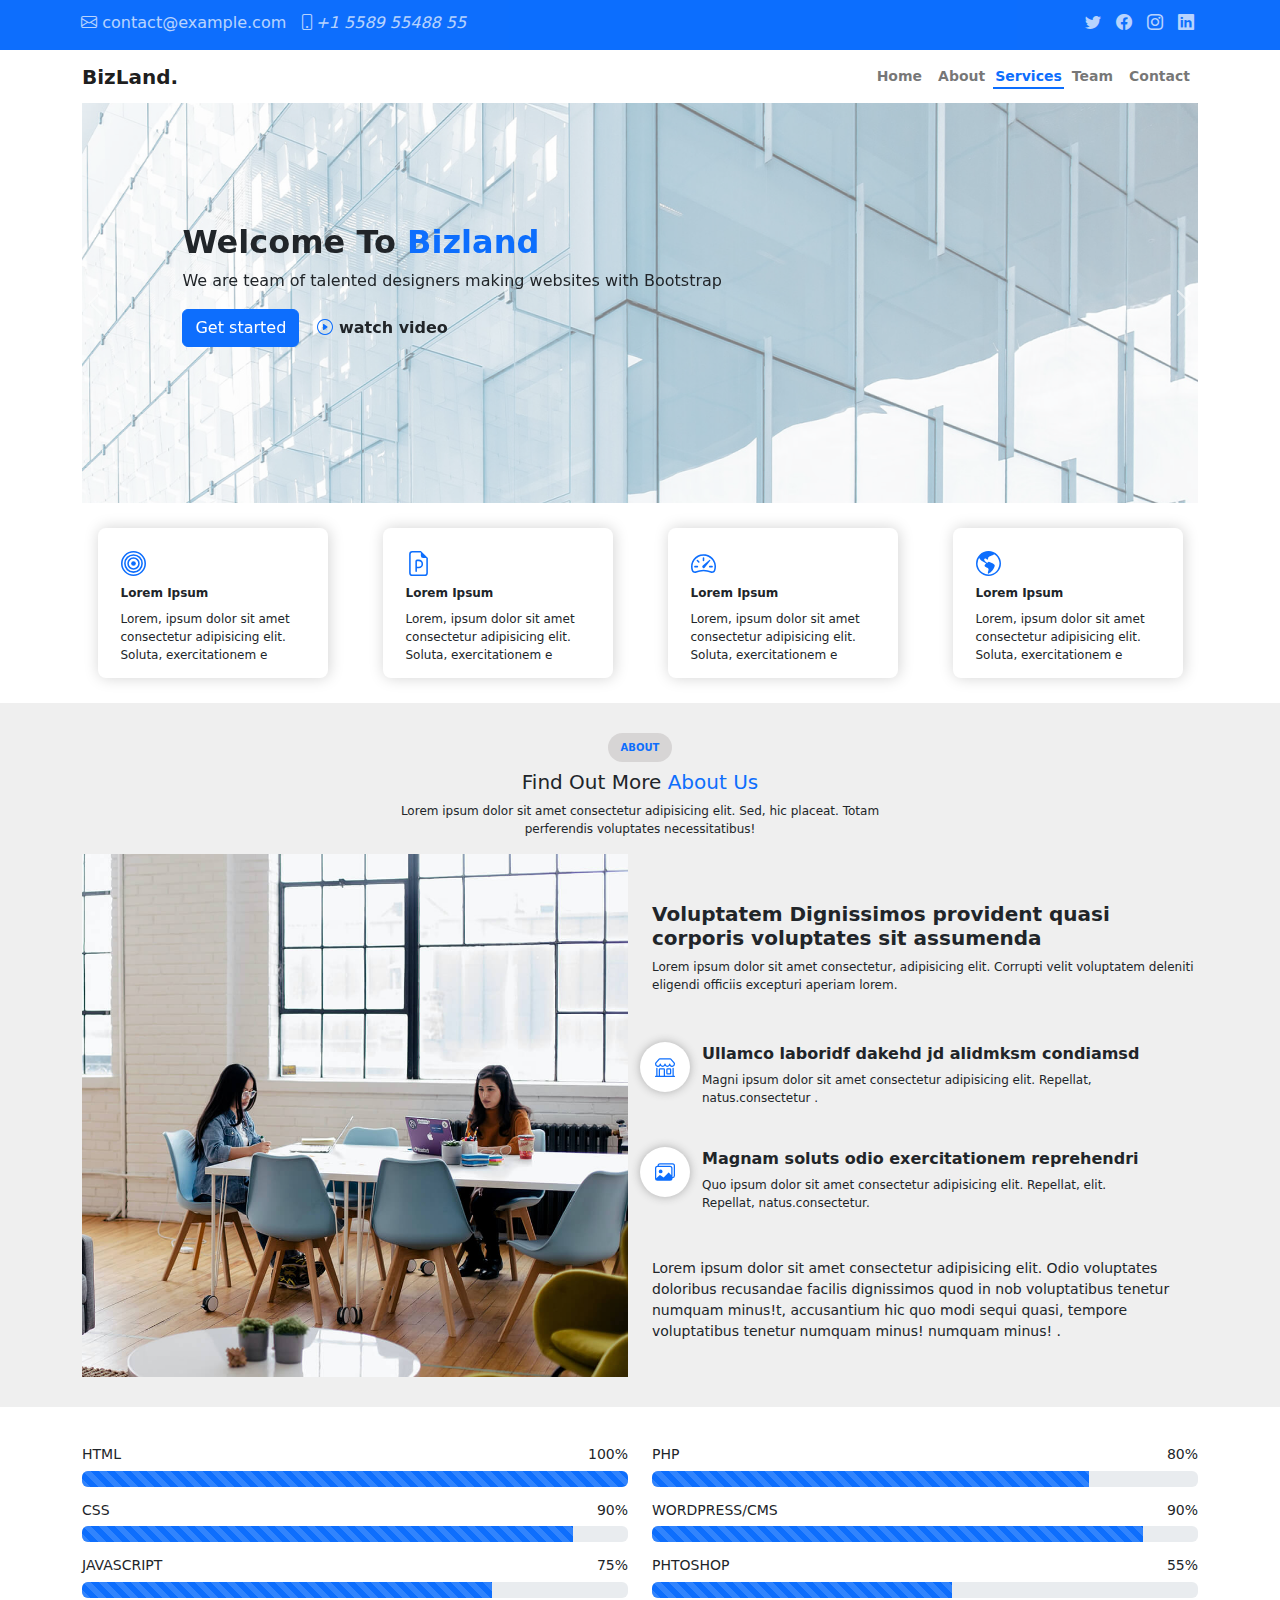
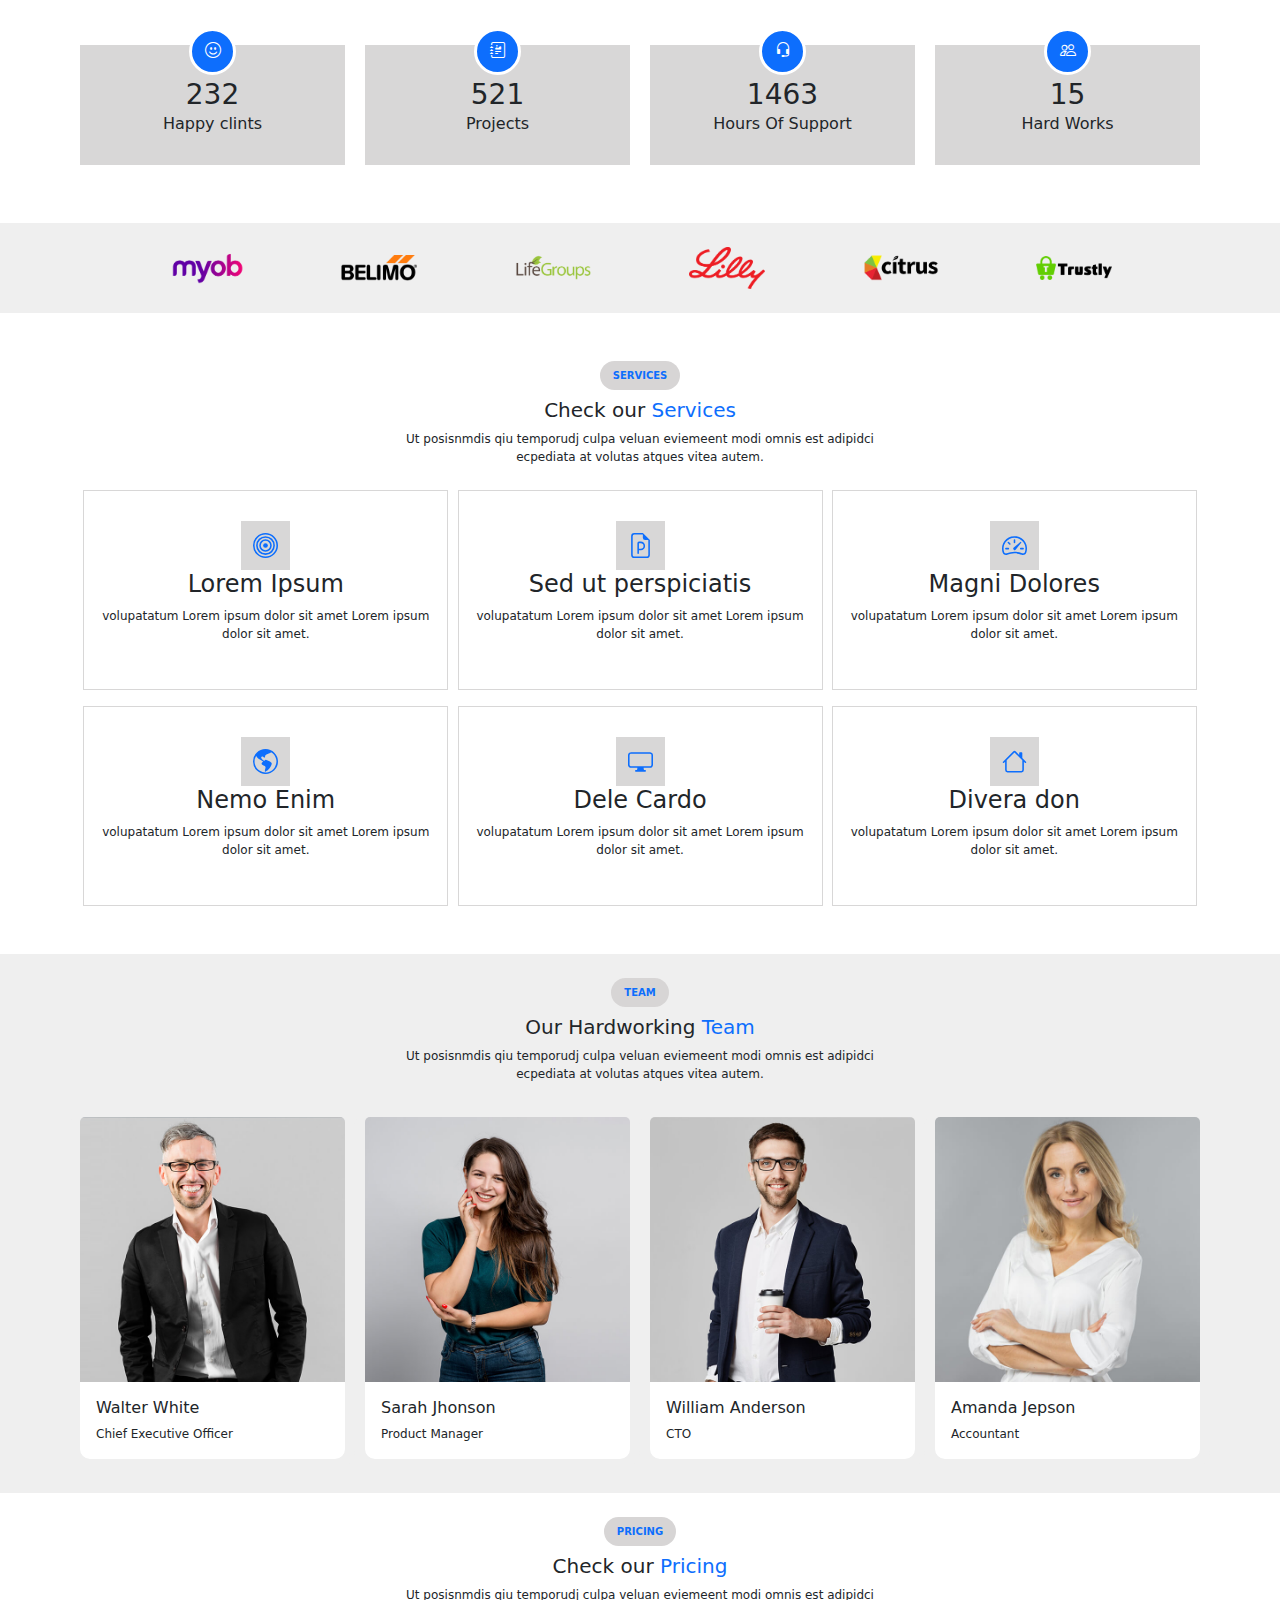
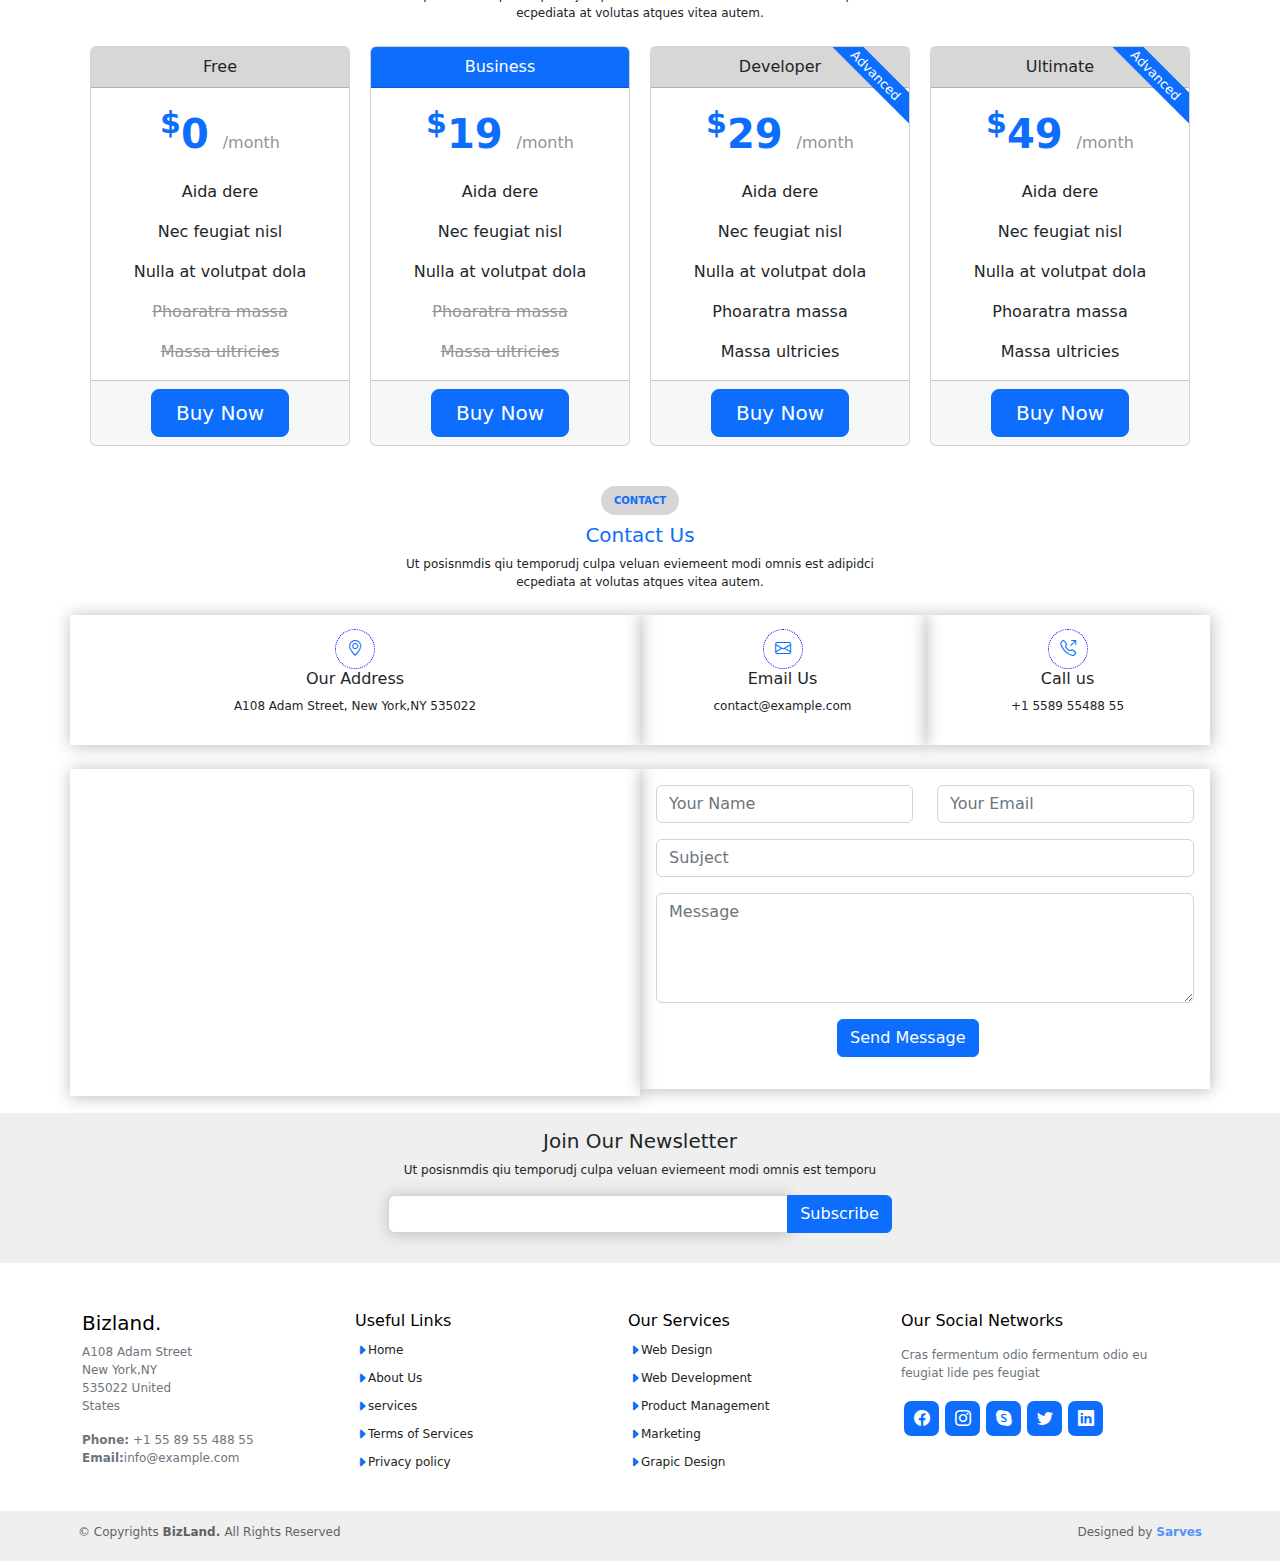
<file: services.html>
<!DOCTYPE html>
<html lang="en">
  <head>
    <meta charset="UTF-8" />
    <meta http-equiv="X-UA-Compatible" content="IE=edge" />
    <meta name="viewport" content="width=device-width, initial-scale=1.0" />
    <link rel="stylesheet" href="bootstrap/css/bootstrap.min.css" />
    <link
      rel="stylesheet"
      href="https://cdn.jsdelivr.net/npm/bootstrap-icons@1.10.5/font/bootstrap-icons.css"
    />
    <link rel="icon" type="image/x-icon" href="./img/favicon.png" />
    <link rel="stylesheet" href="css/index.css" />
    <title>Document</title>
  </head>
  <body>
    <!-- Header contact Section -->
    <div class="overall-contact-section">
      <div
        class="container c-section bg-primary d-flex justify-content-between"
      >
        <div>
          <a
            href="mailto:sarveswaran2003@gmail.com"
            target="_blank"
            class="text-white h-effect text-decoration-none me-2"
            ><i class="bi bi-envelope"></i> contact@example.com</a
          >
          <a
            href="tel:+1 5589 55488 55"
            target="_blank"
            class="text-white h-effect text-decoration-none"
            ><i class="bi bi-phone">+1 5589 55488 55</i></a
          >
        </div>
        <div>
          <a
            href="https://twitter.com/"
            target="_blank"
            class="text-white social h-effect"
          >
            <i class="bi bi-twitter"></i>
          </a>
          <a
            href="https://www.facebook.com/"
            target="_blank"
            class="text-white social h-effect"
          >
            <i class="bi bi-facebook"></i>
          </a>
          <a
            href="https://www.instagram.com/"
            target="_blank"
            class="text-white social h-effect"
          >
            <i class="bi bi-instagram"></i>
          </a>
          <a
            href="https://in.linkedin.com/"
            target="_blank"
            class="text-white social h-effect"
          >
            <i class="bi bi-linkedin"></i>
          </a>
        </div>
      </div>
    </div>
    <!-- navbar section -->
    <nav class="container navbar navbar-expand-lg navbar-light fw-semibold">
      <div class="container-fluid">
        <div>
          <a class="navbar-brand" href="#">BizLand.</a>
        </div>
        <div style="font-size: 14px">
          <button
            class="navbar-toggler"
            type="button"
            data-bs-toggle="collapse"
            data-bs-target="#navbarSupportedContent"
            aria-controls="navbarSupportedContent"
            aria-expanded="false"
            aria-label="Toggle navigation"
          >
            <span class="navbar-toggler-icon"></span>
          </button>
          <div class="collapse navbar-collapse" id="navbarSupportedContent">
            <ul class="navbar-nav me-auto mb-2 mb-lg-0">
              <li class="nav-item">
                <a class="nav-link" href="index.html">Home</a>
              </li>
              <li class="nav-item">
                <a class="nav-link" href="about.html">About</a>
              </li>
              <li class="nav-item">
                <a
                  class="nav-link active text-primary"
                  style="
                    padding: 8px 2px 0px 2px;
                    border-bottom: 2px solid #0d6efd;
                  "
                  href="#"
                  >Services</a
                >
              </li>
              <li class="nav-item">
                <a class="nav-link" href="team.html">Team</a>
              </li>
              <li class="nav-item">
                <a class="nav-link" href="contact.html">Contact</a>
              </li>
            </ul>
          </div>
        </div>
      </div>
    </nav>
    <!-- background-image-section -->
    <div
      id="carouselExampleControls"
      class="carousel slide"
      data-bs-ride="carousel"
    >
      <div class="carousel-inner container">
        <div class="carousel-item active">
          <img
            src="./img/hero-bg 2.png"
            alt="bg-hero"
            class="b-image img-fluid"
          />
          <div class="inside-b">
            <h2 class="text-dark fw-bold">
              Welcome To <span class="text-primary">Bizland</span>
            </h2>
            <p>
              We are team of talented designers making websites with Bootstrap
            </p>
            <span>
              <button class="btn btn-primary">Get started</button>
              <button class="btn fw-semibold">
                <i class="bi bi-play-circle text-primary"></i> watch video
              </button>
            </span>
          </div>
        </div>
        <div class="carousel-item">
          <img
            src="./img/testimonials-bg 1.png"
            alt="bg-hero"
            class="b-image"
          />
          <div class="inside-b">
            <h2 class="text-dark fw-bold">
              Welcome To <span class="text-danger">Bizland</span>
            </h2>
            <p>
              We are team of talented designers making websites with Bootstrap
            </p>
            <span>
              <button class="btn btn-primary">Get started</button>
              <button class="btn fw-semibold">
                <i class="bi bi-play-circle text-primary"></i> watch video
              </button>
            </span>
          </div>
        </div>
      </div>
      <button
        class="carousel-control-prev"
        type="button"
        data-bs-target="#carouselExampleControls"
        data-bs-slide="prev"
      >
        <span class="carousel-control-prev-icon" aria-hidden="true"></span>
        <span class="visually-hidden">Previous</span>
      </button>
      <button
        class="carousel-control-next"
        type="button"
        data-bs-target="#carouselExampleControls"
        data-bs-slide="next"
      >
        <span class="carousel-control-next-icon" aria-hidden="true"></span>
        <span class="visually-hidden">Next</span>
      </button>
    </div>
    <!-- 4 boxes -->
    <div class="container box-container row m-auto">
      <div class="box m-auto col-xs-12 col-sm-12 col-md-6 col-lg-3 box1">
        <svg
          xmlns="http://www.w3.org/2000/svg"
          width="25"
          height="25"
          fill="currentColor"
          class="bi bi-bullseye text-primary mt-2 ms-2"
          viewBox="0 0 16 16"
        >
          <path
            d="M8 15A7 7 0 1 1 8 1a7 7 0 0 1 0 14zm0 1A8 8 0 1 0 8 0a8 8 0 0 0 0 16z"
          />
          <path
            d="M8 13A5 5 0 1 1 8 3a5 5 0 0 1 0 10zm0 1A6 6 0 1 0 8 2a6 6 0 0 0 0 12z"
          />
          <path
            d="M8 11a3 3 0 1 1 0-6 3 3 0 0 1 0 6zm0 1a4 4 0 1 0 0-8 4 4 0 0 0 0 8z"
          />
          <path d="M9.5 8a1.5 1.5 0 1 1-3 0 1.5 1.5 0 0 1 3 0z" />
        </svg>
        <p class="fw-bold mt-2 ms-2 mb-2">Lorem Ipsum</p>
        <p class="mt-1 ms-2">
          Lorem, ipsum dolor sit amet consectetur adipisicing elit. Soluta,
          exercitationem e
        </p>
      </div>
      <div class="box m-auto col-xs-12 col-sm-12 col-md-6 col-lg-3 box2">
        <svg
          xmlns="http://www.w3.org/2000/svg"
          width="25"
          height="25"
          fill="currentColor"
          class="bi bi-file-earmark-ppt text-primary mt-2 ms-2"
          viewBox="0 0 16 16"
        >
          <path
            d="M7 5.5a1 1 0 0 0-1 1V13a.5.5 0 0 0 1 0v-2h1.188a2.75 2.75 0 0 0 0-5.5H7zM8.188 10H7V6.5h1.188a1.75 1.75 0 1 1 0 3.5z"
          />
          <path
            d="M14 4.5V14a2 2 0 0 1-2 2H4a2 2 0 0 1-2-2V2a2 2 0 0 1 2-2h5.5L14 4.5zm-3 0A1.5 1.5 0 0 1 9.5 3V1H4a1 1 0 0 0-1 1v12a1 1 0 0 0 1 1h8a1 1 0 0 0 1-1V4.5h-2z"
          />
        </svg>
        <p class="fw-bold mt-2 ms-2 mb-2">Lorem Ipsum</p>
        <p class="mt-1 ms-2">
          Lorem, ipsum dolor sit amet consectetur adipisicing elit. Soluta,
          exercitationem e
        </p>
      </div>
      <div class="box m-auto col-xs-12 col-sm-12 col-md-6 col-lg-3 box3">
        <svg
          xmlns="http://www.w3.org/2000/svg"
          width="25"
          height="25"
          fill="currentColor"
          class="bi bi-speedometer2 text-primary mt-2 ms-2"
          viewBox="0 0 16 16"
        >
          <path
            d="M8 4a.5.5 0 0 1 .5.5V6a.5.5 0 0 1-1 0V4.5A.5.5 0 0 1 8 4zM3.732 5.732a.5.5 0 0 1 .707 0l.915.914a.5.5 0 1 1-.708.708l-.914-.915a.5.5 0 0 1 0-.707zM2 10a.5.5 0 0 1 .5-.5h1.586a.5.5 0 0 1 0 1H2.5A.5.5 0 0 1 2 10zm9.5 0a.5.5 0 0 1 .5-.5h1.5a.5.5 0 0 1 0 1H12a.5.5 0 0 1-.5-.5zm.754-4.246a.389.389 0 0 0-.527-.02L7.547 9.31a.91.91 0 1 0 1.302 1.258l3.434-4.297a.389.389 0 0 0-.029-.518z"
          />
          <path
            fill-rule="evenodd"
            d="M0 10a8 8 0 1 1 15.547 2.661c-.442 1.253-1.845 1.602-2.932 1.25C11.309 13.488 9.475 13 8 13c-1.474 0-3.31.488-4.615.911-1.087.352-2.49.003-2.932-1.25A7.988 7.988 0 0 1 0 10zm8-7a7 7 0 0 0-6.603 9.329c.203.575.923.876 1.68.63C4.397 12.533 6.358 12 8 12s3.604.532 4.923.96c.757.245 1.477-.056 1.68-.631A7 7 0 0 0 8 3z"
          />
        </svg>
        <p class="fw-bold mt-2 ms-2 mb-2">Lorem Ipsum</p>
        <p class="mt-1 ms-2">
          Lorem, ipsum dolor sit amet consectetur adipisicing elit. Soluta,
          exercitationem e
        </p>
      </div>
      <div class="box m-auto col-xs-12 col-sm-12 col-md-6 col-lg-3 box4">
        <svg
          xmlns="http://www.w3.org/2000/svg"
          width="25"
          height="25"
          fill="currentColor"
          class="bi bi-globe-americas text-primary mt-2 ms-2"
          viewBox="0 0 16 16"
        >
          <path
            d="M8 0a8 8 0 1 0 0 16A8 8 0 0 0 8 0ZM2.04 4.326c.325 1.329 2.532 2.54 3.717 3.19.48.263.793.434.743.484-.08.08-.162.158-.242.234-.416.396-.787.749-.758 1.266.035.634.618.824 1.214 1.017.577.188 1.168.38 1.286.983.082.417-.075.988-.22 1.52-.215.782-.406 1.48.22 1.48 1.5-.5 3.798-3.186 4-5 .138-1.243-2-2-3.5-2.5-.478-.16-.755.081-.99.284-.172.15-.322.279-.51.216-.445-.148-2.5-2-1.5-2.5.78-.39.952-.171 1.227.182.078.099.163.208.273.318.609.304.662-.132.723-.633.039-.322.081-.671.277-.867.434-.434 1.265-.791 2.028-1.12.712-.306 1.365-.587 1.579-.88A7 7 0 1 1 2.04 4.327Z"
          />
        </svg>
        <p class="fw-bold mt-2 ms-2 mb-2">Lorem Ipsum</p>
        <p class="mt-1 ms-2">
          Lorem, ipsum dolor sit amet consectetur adipisicing elit. Soluta,
          exercitationem e
        </p>
      </div>
    </div>
    <!--about section-->
    <div class="about-section" id="about-section">
      <div class="container">
        <div class="about1">
          <button
            class="btn btn-rounded text-primary fw-bold about-button mb-2"
          >
            ABOUT
          </button>
          <h5 class="text-center">
            Find Out More <span class="text-primary">About Us</span>
          </h5>
          <p class="text-center a-p">
            Lorem ipsum dolor sit amet consectetur adipisicing elit. Sed, hic
            placeat. Totam perferendis voluptates necessitatibus!
          </p>
        </div>
        <div class="about2 row">
          <div class="col-lg-6 col-md-0 col-sm-0 col-xs-0">
            <img
              src="./img/about.jpg"
              alt="about-img"
              class="about-img"
              width="100%"
            />
          </div>
          <div class="col-lg-6 col-md-12 col-sm-12 col-xs-12">
            <h5 class="mt-5 fw-bold">
              Voluptatem Dignissimos provident quasi corporis voluptates sit
              assumenda
            </h5>
            <p style="font-size: 12px">
              Lorem ipsum dolor sit amet consectetur, adipisicing elit. Corrupti
              velit voluptatem deleniti eligendi officiis excepturi aperiam
              lorem.
            </p>
            <div>
              <div class="row mt-5">
                <div
                  class="round-1 d-flex flex-row justify-content-center align-items-center col-2"
                >
                  <svg
                    xmlns="http://www.w3.org/2000/svg"
                    width="20"
                    height="20"
                    fill="currentColor"
                    class="bi bi-shop text-primary"
                    viewBox="0 0 16 16"
                  >
                    <path
                      d="M2.97 1.35A1 1 0 0 1 3.73 1h8.54a1 1 0 0 1 .76.35l2.609 3.044A1.5 1.5 0 0 1 16 5.37v.255a2.375 2.375 0 0 1-4.25 1.458A2.371 2.371 0 0 1 9.875 8 2.37 2.37 0 0 1 8 7.083 2.37 2.37 0 0 1 6.125 8a2.37 2.37 0 0 1-1.875-.917A2.375 2.375 0 0 1 0 5.625V5.37a1.5 1.5 0 0 1 .361-.976l2.61-3.045zm1.78 4.275a1.375 1.375 0 0 0 2.75 0 .5.5 0 0 1 1 0 1.375 1.375 0 0 0 2.75 0 .5.5 0 0 1 1 0 1.375 1.375 0 1 0 2.75 0V5.37a.5.5 0 0 0-.12-.325L12.27 2H3.73L1.12 5.045A.5.5 0 0 0 1 5.37v.255a1.375 1.375 0 0 0 2.75 0 .5.5 0 0 1 1 0zM1.5 8.5A.5.5 0 0 1 2 9v6h1v-5a1 1 0 0 1 1-1h3a1 1 0 0 1 1 1v5h6V9a.5.5 0 0 1 1 0v6h.5a.5.5 0 0 1 0 1H.5a.5.5 0 0 1 0-1H1V9a.5.5 0 0 1 .5-.5zM4 15h3v-5H4v5zm5-5a1 1 0 0 1 1-1h2a1 1 0 0 1 1 1v3a1 1 0 0 1-1 1h-2a1 1 0 0 1-1-1v-3zm3 0h-2v3h2v-3z"
                    />
                  </svg>
                </div>
                <div class="col-10">
                  <p style="font-weight: 600; margin-bottom: 5px" ;>
                    Ullamco laboridf dakehd jd alidmksm condiamsd
                  </p>
                  <p style="font-size: 12px">
                    Magni ipsum dolor sit amet consectetur adipisicing elit.
                    Repellat, natus.consectetur .
                  </p>
                </div>
              </div>
            </div>
            <div>
              <div class="row mt-4">
                <div
                  class="round-1 d-flex flex-row justify-content-center align-items-center col-2"
                >
                  <svg
                    xmlns="http://www.w3.org/2000/svg"
                    width="20"
                    height="20"
                    fill="currentColor"
                    class="bi bi-images text-primary"
                    viewBox="0 0 16 16"
                  >
                    <path d="M4.502 9a1.5 1.5 0 1 0 0-3 1.5 1.5 0 0 0 0 3z" />
                    <path
                      d="M14.002 13a2 2 0 0 1-2 2h-10a2 2 0 0 1-2-2V5A2 2 0 0 1 2 3a2 2 0 0 1 2-2h10a2 2 0 0 1 2 2v8a2 2 0 0 1-1.998 2zM14 2H4a1 1 0 0 0-1 1h9.002a2 2 0 0 1 2 2v7A1 1 0 0 0 15 11V3a1 1 0 0 0-1-1zM2.002 4a1 1 0 0 0-1 1v8l2.646-2.354a.5.5 0 0 1 .63-.062l2.66 1.773 3.71-3.71a.5.5 0 0 1 .577-.094l1.777 1.947V5a1 1 0 0 0-1-1h-10z"
                    />
                  </svg>
                </div>
                <div class="col-10">
                  <p style="font-weight: 600; margin-bottom: 5px" ;>
                    Magnam soluts odio exercitationem reprehendri
                  </p>
                  <p style="font-size: 12px">
                    Quo ipsum dolor sit amet consectetur adipisicing elit.
                    Repellat, elit. Repellat, natus.consectetur.
                  </p>
                </div>
              </div>
            </div>
            <div>
              <p style="font-size: 14px; margin-top: 30px">
                Lorem ipsum dolor sit amet consectetur adipisicing elit. Odio
                voluptates doloribus recusandae facilis dignissimos quod in nob
                voluptatibus tenetur numquam minus!t, accusantium hic quo modi
                sequi quasi, tempore voluptatibus tenetur numquam minus! numquam
                minus! .
              </p>
            </div>
          </div>
        </div>
      </div>
    </div>
    <!-- progress section -->
    <div class="container progress-section mt-4 mb-4">
      <div class="row">
        <div class="col-xs-12 col-sm-12 col-md-6 col-lg-6">
          <h6>HTML <span>100%</span></h6>
          <div class="progress">
            <div
              class="progress-bar progress-bar-striped progress-bar-animated"
              role="progressbar"
              aria-valuenow="75"
              aria-valuemin="0"
              aria-valuemax="100"
              style="width: 100%"
            ></div>
          </div>
        </div>
        <div class="col-xs-12 col-sm-12 col-md-6 col-lg-6">
          <h6>PHP <span>80%</span></h6>
          <div class="progress">
            <div
              class="progress-bar progress-bar-striped progress-bar-animated"
              role="progressbar"
              aria-valuenow="75"
              aria-valuemin="0"
              aria-valuemax="100"
              style="width: 80%"
            ></div>
          </div>
        </div>
        <div class="col-xs-12 col-sm-12 col-md-6 col-lg-6">
          <h6>CSS <span>90%</span></h6>
          <div class="progress">
            <div
              class="progress-bar progress-bar-striped progress-bar-animated"
              role="progressbar"
              aria-valuenow="75"
              aria-valuemin="0"
              aria-valuemax="100"
              style="width: 90%"
            ></div>
          </div>
        </div>
        <div class="col-xs-12 col-sm-12 col-md-6 col-lg-6">
          <h6>WORDPRESS/CMS <span>90%</span></h6>
          <div class="progress">
            <div
              class="progress-bar progress-bar-striped progress-bar-animated"
              role="progressbar"
              aria-valuenow="75"
              aria-valuemin="0"
              aria-valuemax="100"
              style="width: 90%"
            ></div>
          </div>
        </div>
        <div class="col-xs-12 col-sm-12 col-md-6 col-lg-6">
          <h6>JAVASCRIPT <span>75%</span></h6>
          <div class="progress">
            <div
              class="progress-bar progress-bar-striped progress-bar-animated"
              role="progressbar"
              aria-valuenow="75"
              aria-valuemin="0"
              aria-valuemax="100"
              style="width: 75%"
            ></div>
          </div>
        </div>
        <div class="col-xs-12 col-sm-12 col-md-6 col-lg-6">
          <h6>PHTOSHOP <span>55%</span></h6>
          <div class="progress">
            <div
              class="progress-bar progress-bar-striped progress-bar-animated"
              role="progressbar"
              aria-valuenow="75"
              aria-valuemin="0"
              aria-valuemax="100"
              style="width: 55%"
            ></div>
          </div>
        </div>
      </div>
    </div>
    <!-- company-review -->
    <div class="container d-flex review mb-5 row">
      <div class="r-box clints col-lg-3 col-md-6 col-sm-12">
        <div class="i-bg">
          <i class="bi bi-emoji-smile"></i>
        </div>
        <h3>232</h3>
        <p>Happy clints</p>
      </div>
      <div class="r-box project col-lg-3 col-md-6 col-sm-12">
        <div class="i-bg">
          <i class="bi bi-journal-richtext"></i>
        </div>
        <h3>521</h3>
        <p>Projects</p>
      </div>
      <div class="r-box hours col-lg-3 col-md-6 col-sm-12">
        <div class="i-bg">
          <i class="bi bi-headset"></i>
        </div>
        <h3>1463</h3>
        <p>Hours Of Support</p>
      </div>
      <div class="r-box workers col-lg-3 col-md-6 col-sm-12">
        <div class="i-bg">
          <i class="bi bi-people"></i>
        </div>
        <h3>15</h3>
        <p>Hard Works</p>
      </div>
    </div>
    <!-- Clints-section -->
    <div class="clint-section mb-5">
      <div class="container c-container row">
        <img
          src="./img/clients/client-1.png"
          alt="clint-1"
          class="col-sm-4 col-md-4 col-lg-2"
        />
        <img
          src="./img/clients/client-2.png"
          alt="clint-2"
          class="col-sm-4 col-md-4 col-lg-2"
        />
        <img
          src="./img/clients/client-3.png"
          alt="clint-3"
          class="col-sm-4 col-md-4 col-lg-2"
        />
        <img
          src="./img/clients/client-4.png"
          alt="clint-4"
          class="col-sm-4 col-md-4 col-lg-2"
        />
        <img
          src="./img/clients/client-5.png"
          alt="clint-5"
          class="col-sm-4 col-md-4 col-lg-2"
        />
        <img
          src="./img/clients/client-6.png"
          alt="clint-6"
          class="col-sm-4 col-md-4 col-lg-2"
        />
      </div>
    </div>
    <!-- service-section -->
    <div class="service-section mb-5" id="service-section">
      <div class="container">
        <div class="services1 mb-4">
          <button
            class="btn btn-rounded text-primary fw-bold about-button mb-2"
          >
            SERVICES
          </button>
          <h5 class="text-center">
            Check our <span class="text-primary">Services</span>
          </h5>
          <p class="text-center a-p">
            Ut posisnmdis qiu temporudj culpa veluan eviemeent modi omnis est
            adipidci ecpediata at volutas atques vitea autem.
          </p>
        </div>
        <div class="services2 row g-col-1 g-3">
          <div class="s-box col-lg-4 col-md-6 col-sm-6 s-box-1">
            <div>
              <svg
                xmlns="http://www.w3.org/2000/svg"
                width="25"
                height="25"
                fill="currentColor"
                class="bi bi-bullseye text-primary mt-2 ms-2"
                viewBox="0 0 16 16"
              >
                <path
                  d="M8 15A7 7 0 1 1 8 1a7 7 0 0 1 0 14zm0 1A8 8 0 1 0 8 0a8 8 0 0 0 0 16z"
                />
                <path
                  d="M8 13A5 5 0 1 1 8 3a5 5 0 0 1 0 10zm0 1A6 6 0 1 0 8 2a6 6 0 0 0 0 12z"
                />
                <path
                  d="M8 11a3 3 0 1 1 0-6 3 3 0 0 1 0 6zm0 1a4 4 0 1 0 0-8 4 4 0 0 0 0 8z"
                />
                <path d="M9.5 8a1.5 1.5 0 1 1-3 0 1.5 1.5 0 0 1 3 0z" />
              </svg>
            </div>
            <h4>Lorem Ipsum</h4>
            <p style="font-size: 12px; text-align: center">
              volupatatum Lorem ipsum dolor sit amet Lorem ipsum dolor sit amet.
            </p>
          </div>
          <div class="s-box col-lg-4 col-md-6 col-sm-6 s-box-2">
            <div>
              <svg
                xmlns="http://www.w3.org/2000/svg"
                width="25"
                height="25"
                fill="currentColor"
                class="bi bi-file-earmark-ppt text-primary mt-2 ms-2"
                viewBox="0 0 16 16"
              >
                <path
                  d="M7 5.5a1 1 0 0 0-1 1V13a.5.5 0 0 0 1 0v-2h1.188a2.75 2.75 0 0 0 0-5.5H7zM8.188 10H7V6.5h1.188a1.75 1.75 0 1 1 0 3.5z"
                />
                <path
                  d="M14 4.5V14a2 2 0 0 1-2 2H4a2 2 0 0 1-2-2V2a2 2 0 0 1 2-2h5.5L14 4.5zm-3 0A1.5 1.5 0 0 1 9.5 3V1H4a1 1 0 0 0-1 1v12a1 1 0 0 0 1 1h8a1 1 0 0 0 1-1V4.5h-2z"
                />
              </svg>
            </div>
            <h4>Sed ut perspiciatis</h4>
            <p style="font-size: 12px; text-align: center">
              volupatatum Lorem ipsum dolor sit amet Lorem ipsum dolor sit amet.
            </p>
          </div>
          <div class="s-box col-lg-4 col-md-6 col-sm-6 s-box-3">
            <div>
              <svg
                xmlns="http://www.w3.org/2000/svg"
                width="25"
                height="25"
                fill="currentColor"
                class="bi bi-speedometer2 text-primary mt-2 ms-2"
                viewBox="0 0 16 16"
              >
                <path
                  d="M8 4a.5.5 0 0 1 .5.5V6a.5.5 0 0 1-1 0V4.5A.5.5 0 0 1 8 4zM3.732 5.732a.5.5 0 0 1 .707 0l.915.914a.5.5 0 1 1-.708.708l-.914-.915a.5.5 0 0 1 0-.707zM2 10a.5.5 0 0 1 .5-.5h1.586a.5.5 0 0 1 0 1H2.5A.5.5 0 0 1 2 10zm9.5 0a.5.5 0 0 1 .5-.5h1.5a.5.5 0 0 1 0 1H12a.5.5 0 0 1-.5-.5zm.754-4.246a.389.389 0 0 0-.527-.02L7.547 9.31a.91.91 0 1 0 1.302 1.258l3.434-4.297a.389.389 0 0 0-.029-.518z"
                />
                <path
                  fill-rule="evenodd"
                  d="M0 10a8 8 0 1 1 15.547 2.661c-.442 1.253-1.845 1.602-2.932 1.25C11.309 13.488 9.475 13 8 13c-1.474 0-3.31.488-4.615.911-1.087.352-2.49.003-2.932-1.25A7.988 7.988 0 0 1 0 10zm8-7a7 7 0 0 0-6.603 9.329c.203.575.923.876 1.68.63C4.397 12.533 6.358 12 8 12s3.604.532 4.923.96c.757.245 1.477-.056 1.68-.631A7 7 0 0 0 8 3z"
                />
              </svg>
            </div>
            <h4>Magni Dolores</h4>
            <p style="font-size: 12px; text-align: center">
              volupatatum Lorem ipsum dolor sit amet Lorem ipsum dolor sit amet.
            </p>
          </div>
          <div class="s-box col-lg-4 col-md-6 col-sm-6 s-box-4">
            <div>
              <svg
                xmlns="http://www.w3.org/2000/svg"
                width="25"
                height="25"
                fill="currentColor"
                class="bi bi-globe-americas text-primary mt-2 ms-2"
                viewBox="0 0 16 16"
              >
                <path
                  d="M8 0a8 8 0 1 0 0 16A8 8 0 0 0 8 0ZM2.04 4.326c.325 1.329 2.532 2.54 3.717 3.19.48.263.793.434.743.484-.08.08-.162.158-.242.234-.416.396-.787.749-.758 1.266.035.634.618.824 1.214 1.017.577.188 1.168.38 1.286.983.082.417-.075.988-.22 1.52-.215.782-.406 1.48.22 1.48 1.5-.5 3.798-3.186 4-5 .138-1.243-2-2-3.5-2.5-.478-.16-.755.081-.99.284-.172.15-.322.279-.51.216-.445-.148-2.5-2-1.5-2.5.78-.39.952-.171 1.227.182.078.099.163.208.273.318.609.304.662-.132.723-.633.039-.322.081-.671.277-.867.434-.434 1.265-.791 2.028-1.12.712-.306 1.365-.587 1.579-.88A7 7 0 1 1 2.04 4.327Z"
                />
              </svg>
            </div>
            <h4>Nemo Enim</h4>
            <p style="font-size: 12px; text-align: center">
              volupatatum Lorem ipsum dolor sit amet Lorem ipsum dolor sit amet.
            </p>
          </div>
          <div class="s-box col-lg-4 col-md-6 col-sm-6 s-box-5">
            <div>
              <svg
                xmlns="http://www.w3.org/2000/svg"
                width="25"
                height="25"
                fill="currentColor"
                class="bi bi-display text-primary"
                viewBox="0 0 16 16"
              >
                <path
                  d="M0 4s0-2 2-2h12s2 0 2 2v6s0 2-2 2h-4c0 .667.083 1.167.25 1.5H11a.5.5 0 0 1 0 1H5a.5.5 0 0 1 0-1h.75c.167-.333.25-.833.25-1.5H2s-2 0-2-2V4zm1.398-.855a.758.758 0 0 0-.254.302A1.46 1.46 0 0 0 1 4.01V10c0 .325.078.502.145.602.07.105.17.188.302.254a1.464 1.464 0 0 0 .538.143L2.01 11H14c.325 0 .502-.078.602-.145a.758.758 0 0 0 .254-.302 1.464 1.464 0 0 0 .143-.538L15 9.99V4c0-.325-.078-.502-.145-.602a.757.757 0 0 0-.302-.254A1.46 1.46 0 0 0 13.99 3H2c-.325 0-.502.078-.602.145z"
                />
              </svg>
            </div>
            <h4>Dele Cardo</h4>
            <p style="font-size: 12px; text-align: center">
              volupatatum Lorem ipsum dolor sit amet Lorem ipsum dolor sit amet.
            </p>
          </div>
          <div class="s-box col-lg-4 col-md-6 col-sm-6 s-box-6">
            <div>
              <svg
                xmlns="http://www.w3.org/2000/svg"
                width="25"
                height="25"
                fill="currentColor"
                class="bi bi-house text-primary"
                viewBox="0 0 16 16"
              >
                <path
                  d="M8.707 1.5a1 1 0 0 0-1.414 0L.646 8.146a.5.5 0 0 0 .708.708L2 8.207V13.5A1.5 1.5 0 0 0 3.5 15h9a1.5 1.5 0 0 0 1.5-1.5V8.207l.646.647a.5.5 0 0 0 .708-.708L13 5.793V2.5a.5.5 0 0 0-.5-.5h-1a.5.5 0 0 0-.5.5v1.293L8.707 1.5ZM13 7.207V13.5a.5.5 0 0 1-.5.5h-9a.5.5 0 0 1-.5-.5V7.207l5-5 5 5Z"
                />
              </svg>
            </div>
            <h4>Divera don</h4>
            <p style="font-size: 12px; text-align: center">
              volupatatum Lorem ipsum dolor sit amet Lorem ipsum dolor sit amet.
            </p>
          </div>
        </div>
      </div>
    </div>
    <!-- team sectiom -->
    <div class="team-section p-4" id="team-section">
      <div class="container">
        <div class="team1 mb-4">
          <button
            class="btn btn-rounded text-primary fw-bold about-button mb-2"
          >
            TEAM
          </button>
          <h5 class="text-center">
            Our Hardworking <span class="text-primary">Team</span>
          </h5>
          <p class="text-center a-p">
            Ut posisnmdis qiu temporudj culpa veluan eviemeent modi omnis est
            adipidci ecpediata at volutas atques vitea autem.
          </p>
        </div>
        <div class="team2 d-flex justify-content-evenly row">
          <div class="card card1 col-sm-12 col-md-6 col-lg-3 p-0">
            <img src="./img/team/team-1.jpg" class="card-img-top" alt="team1" />
            <div class="card-body">
              <h6 class="card-text">Walter White</h6>
              <p class="card-text" style="font-size: 12px">
                Chief Executive Officer
              </p>
            </div>
          </div>
          <div class="card card1 col-sm-12 col-md-6 col-lg-3 p-0">
            <img src="./img/team/team-2.jpg" class="card-img-top" alt="team2" />
            <div class="card-body">
              <h6 class="card-text">Sarah Jhonson</h6>
              <p class="card-text" style="font-size: 12px">Product Manager</p>
            </div>
          </div>
          <div class="card card1 col-sm-12 col-md-6 col-lg-3 p-0">
            <img src="./img/team/team-3.jpg" class="card-img-top" alt="team3" />
            <div class="card-body">
              <h6 class="card-text">William Anderson</h6>
              <p class="card-text" style="font-size: 12px">CTO</p>
            </div>
          </div>
          <div class="card card1 col-sm-12 col-md-6 col-lg-3 p-0">
            <img src="./img/team/team-4.jpg" class="card-img-top" alt="team4" />
            <div class="card-body">
              <h6 class="card-text">Amanda Jepson</h6>
              <p class="card-text" style="font-size: 12px">Accountant</p>
            </div>
          </div>
        </div>
      </div>
    </div>
    <!-- pricing-section -->
    <div class="container mt-4">
      <div class="pricing1 mb-4">
        <button class="btn btn-rounded text-primary fw-bold about-button mb-2">
          PRICING
        </button>
        <h5 class="text-center">
          Check our <span class="text-primary">Pricing</span>
        </h5>
        <p class="text-center a-p">
          Ut posisnmdis qiu temporudj culpa veluan eviemeent modi omnis est
          adipidci ecpediata at volutas atques vitea autem.
        </p>
      </div>
      <div class="pricing2 d-flex justify-content-evenly row">
        <div
          class="card text-center mb-3 col-sm-12 col-md-4 col-lg-3"
          style="width: 260px; padding: 0px"
        >
          <div class="card-header" style="background-color: rgb(216, 215, 215)">
            Free
          </div>
          <div class="card-body">
            <p class="card-text para">
              <span class="text-primary fs-1 fw-bold"><sup>$</sup>0 </span>
              <span style="color: rgb(149, 147, 147)">/month </span>
            </p>
            <p class="card-text">Aida dere</p>
            <p class="card-text">Nec feugiat nisl</p>
            <p class="card-text">Nulla at volutpat dola</p>
            <p class="card-text">
              <del style="color: rgb(149, 147, 147)">Phoaratra massa</del>
            </p>
            <p class="card-text">
              <del style="color: rgb(149, 147, 147)">Massa ultricies</del>
            </p>
          </div>
          <div class="card-footer">
            <button class="btn btn-primary btn-lg ps-4 pe-4">Buy Now</button>
          </div>
        </div>
        <div
          class="card text-center mb-3 col-sm-12 col-md-4 col-lg-3"
          style="width: 260px; padding: 0px"
        >
          <div class="card-header bg-primary text-white">Business</div>
          <div class="card-body">
            <p class="card-text para">
              <span class="text-primary fs-1 fw-bold"><sup>$</sup>19 </span>
              <span style="color: rgb(149, 147, 147)">/month </span>
            </p>
            <p class="card-text">Aida dere</p>
            <p class="card-text">Nec feugiat nisl</p>
            <p class="card-text">Nulla at volutpat dola</p>
            <p class="card-text">
              <del style="color: rgb(149, 147, 147)">Phoaratra massa</del>
            </p>
            <p class="card-text">
              <del style="color: rgb(149, 147, 147)">Massa ultricies</del>
            </p>
          </div>
          <div class="card-footer">
            <button class="btn btn-primary btn-lg ps-4 pe-4">Buy Now</button>
          </div>
        </div>
        <div
          class="card text-center mb-3 col-sm-12 col-md-4 col-lg-3"
          style="width: 260px; padding: 0px"
        >
          <div class="pricing-badge">
            <span class="badge">Advanced</span>
          </div>
          <div class="card-header" style="background-color: rgb(216, 215, 215)">
            Developer
          </div>
          <div class="card-body">
            <p class="card-text para">
              <span class="text-primary fs-1 fw-bold"><sup>$</sup>29 </span>
              <span style="color: rgb(149, 147, 147)">/month </span>
            </p>
            <p class="card-text">Aida dere</p>
            <p class="card-text">Nec feugiat nisl</p>
            <p class="card-text">Nulla at volutpat dola</p>
            <p class="card-text">Phoaratra massa</p>
            <p class="card-text">Massa ultricies</p>
          </div>
          <div class="card-footer">
            <button class="btn btn-primary btn-lg ps-4 pe-4">Buy Now</button>
          </div>
        </div>
        <div
          class="card text-center mb-3 col-sm-12 col-md-4 col-lg-3"
          style="width: 260px; padding: 0px"
        >
          <div class="pricing-badge">
            <span class="badge">Advanced</span>
          </div>
          <div class="card-header" style="background-color: rgb(216, 215, 215)">
            Ultimate
          </div>
          <div class="card-body">
            <p class="card-text para">
              <span class="text-primary fs-1 fw-bold"><sup>$</sup>49 </span>
              <span style="color: rgb(149, 147, 147)">/month </span>
            </p>
            <p class="card-text">Aida dere</p>
            <p class="card-text">Nec feugiat nisl</p>
            <p class="card-text">Nulla at volutpat dola</p>
            <p class="card-text">Phoaratra massa</p>
            <p class="card-text">Massa ultricies</p>
          </div>
          <div class="card-footer">
            <button class="btn btn-primary btn-lg ps-4 pe-4">Buy Now</button>
          </div>
        </div>
      </div>
    </div>
    <!-- contact-section -->
    <div class="container mt-4" id="contact-section">
      <div class="contact1 mb-4">
        <button class="btn btn-rounded text-primary fw-bold about-button mb-2">
          CONTACT
        </button>
        <h5 class="text-center">
          <span class="text-primary">Contact Us</span>
        </h5>
        <p class="text-center a-p">
          Ut posisnmdis qiu temporudj culpa veluan eviemeent modi omnis est
          adipidci ecpediata at volutas atques vitea autem.
        </p>
      </div>
      <div class="row contact-section">
        <div class="col-lg-6 col-md-6 col-sm-12 contact">
          <div class="con-i">
            <i class="bi bi-geo-alt text-primary fw-bold"></i>
          </div>
          <h6>Our Address</h6>
          <p style="font-size: 12px">A108 Adam Street, New York,NY 535022</p>
        </div>
        <div class="col-xs-6 col-sm-6 col-md-3 col-lg-3 contact">
          <div class="con-i">
            <i class="bi bi-envelope text-primary fw-bold"></i>
          </div>
          <h6>Email Us</h6>
          <p style="font-size: 12px">contact@example.com</p>
        </div>
        <div class="col-xs-6 col-sm-6 col-md-3 col-lg-3 contact">
          <div class="con-i">
            <i class="bi bi-telephone-outbound text-primary fw-bold"></i>
          </div>
          <h6>Call us</h6>
          <p style="font-size: 12px">+1 5589 55488 55</p>
        </div>
      </div>
      <div class="row contact-section mt-4">
        <div class="col-sm-12 col-md-6 p-0">
          <iframe
            src="https://www.google.com/maps/embed?pb=!1m18!1m12!1m3!1d125042.27043146803!2d78.05589392184999!3d11.653891511637019!2m3!1f0!2f0!3f0!3m2!1i1024!2i768!4f13.1!3m3!1m2!1s0x3babf1ccf52cba0b%3A0xee9989007068ca47!2sSalem%2C%20Tamil%20Nadu!5e0!3m2!1sen!2sin!4v1685247583218!5m2!1sen!2sin"
            width="100%"
            height="95%"
            loading="lazy"
            referrerpolicy="no-referrer-when-downgrade"
          ></iframe>
        </div>
        <div class="col-sm-12 col-md-6 form-box mb-4 p-3">
          <div class="row">
            <div class="mb-3 col-6">
              <input type="text" class="form-control" placeholder="Your Name" />
            </div>
            <div class="mb-3 col-6">
              <input
                type="email"
                class="form-control"
                placeholder="Your Email"
              />
            </div>
            <div class="mb-3 col-12">
              <input type="email" class="form-control" placeholder="Subject" />
            </div>
            <div class="mb-3 col-12">
              <textarea
                class="form-control"
                placeholder="Message"
                rows="4"
              ></textarea>
            </div>
            <div class="form-button">
              <button type="submit" class="btn btn-primary mb-3">
                Send Message
              </button>
            </div>
          </div>
        </div>
      </div>
    </div>
    <!-- newsletter-section -->
    <div class="news-section">
      <div class="container p-3">
        <div class="news1 mb-4">
          <h5 class="text-center">Join Our Newsletter</h5>
          <p class="text-center a-p">
            Ut posisnmdis qiu temporudj culpa veluan eviemeent modi omnis est
            temporu
          </p>
          <div class="input-group mb-3 n-i-div">
            <input type="text" class="form-control n-input" />
            <button class="btn btn-primary text-white" type="button">
              Subscribe
            </button>
          </div>
        </div>
      </div>
    </div>
    <!-- page-footer -->
    <div class="container footer">
      <div class="row container mt-5 d-flex justify-content-evenly">
        <div
          class="f-box f-box-1 col-sm-5 col-md-2 col-lg-3 p-0 text-secondary"
        >
          <h5 class="text-black">Bizland.</h5>
          <address style="font-size: 12px; width: 120px">
            A108 Adam Street New York,NY 535022 United States
          </address>
          <p style="font-size: 12px; margin-bottom: 0px">
            <span style="font-weight: 600">Phone:</span> +1 55 89 55 488 55
          </p>
          <p style="font-size: 12px">
            <span style="font-weight: 600">Email:</span>info@example.com
          </p>
        </div>
        <div
          class="f-box f-box-2 col-sm-5 col-md-2 col-lg-3 p-0 text-secondary"
        >
          <h6 class="m-0 text-black">Useful Links</h6>
          <p style="font-size: 12px; padding: 1px">
            <a href="#"
              ><i class="bi bi-caret-right-fill text-primary"></i>Home</a
            >
            <a href="#"
              ><i class="bi bi-caret-right-fill text-primary"></i>About Us</a
            >
            <a href="#"
              ><i class="bi bi-caret-right-fill text-primary"></i>services</a
            >
            <a href="#"
              ><i class="bi bi-caret-right-fill text-primary"></i>Terms of
              Services</a
            >
            <a href="#"
              ><i class="bi bi-caret-right-fill text-primary"></i>Privacy
              policy</a
            >
          </p>
        </div>
        <div
          class="f-box f-box-2 col-sm-5 col-md-2 col-lg-3 p-0 text-secondary"
        >
          <h6 class="m-0 text-black">Our Services</h6>
          <p style="font-size: 12px; padding: 1px">
            <a href="#"
              ><i class="bi bi-caret-right-fill text-primary"></i>Web Design</a
            >
            <a href="#"
              ><i class="bi bi-caret-right-fill text-primary"></i>Web
              Development</a
            >
            <a href="#"
              ><i class="bi bi-caret-right-fill text-primary"></i>Product
              Management</a
            >
            <a href="#"
              ><i class="bi bi-caret-right-fill text-primary"></i>Marketing</a
            >
            <a href="#"
              ><i class="bi bi-caret-right-fill text-primary"></i>Grapic
              Design</a
            >
          </p>
        </div>
        <div
          class="f-box f-box-4 col-sm-5 col-md-2 col-lg-3 p-0 text-secondary"
        >
          <h6 class="text-black mb-3">Our Social Networks</h6>
          <p style="font-size: 12px">
            Cras fermentum odio fermentum odio eu feugiat lide pes feugiat
          </p>
          <div class="icon-cont">
            <div class="icon-1">
              <a href="#" class="social-3">
                <i class="bi bi-facebook"></i>
              </a>
            </div>
            <div class="icon-1">
              <a href="#" class="social-3">
                <i class="bi bi-instagram"></i>
              </a>
            </div>
            <div class="icon-1">
              <a href="#" class="social-3">
                <i class="bi bi-skype"></i>
              </a>
            </div>
            <div class="icon-1">
              <a href="#" class="social-3">
                <i class="bi bi-twitter"></i>
              </a>
            </div>
            <div class="icon-1">
              <a href="#" class="social-3"> <i class="bi bi-linkedin"></i> </a>
            </div>
          </div>
        </div>
      </div>
    </div>
    <!-- copyrights-section -->
    <div class="overall-copyright-section">
      <div class="container c-section p-2 p-2 d-flex justify-content-between">
        <div>
          <span style="font-size: 12px">
            &#169; Copyrights <span class="fw-bold">BizLand. </span>All Rights
            Reserved
          </span>
        </div>
        <div>
          <span style="font-size: 12px">
            Designed by <span class="text-primary fw-bold">Sarves</span>
          </span>
        </div>
      </div>
    </div>

    <script src="bootstrap/js/bootstrap.min.js"></script>
  </body>
</html>
</file>
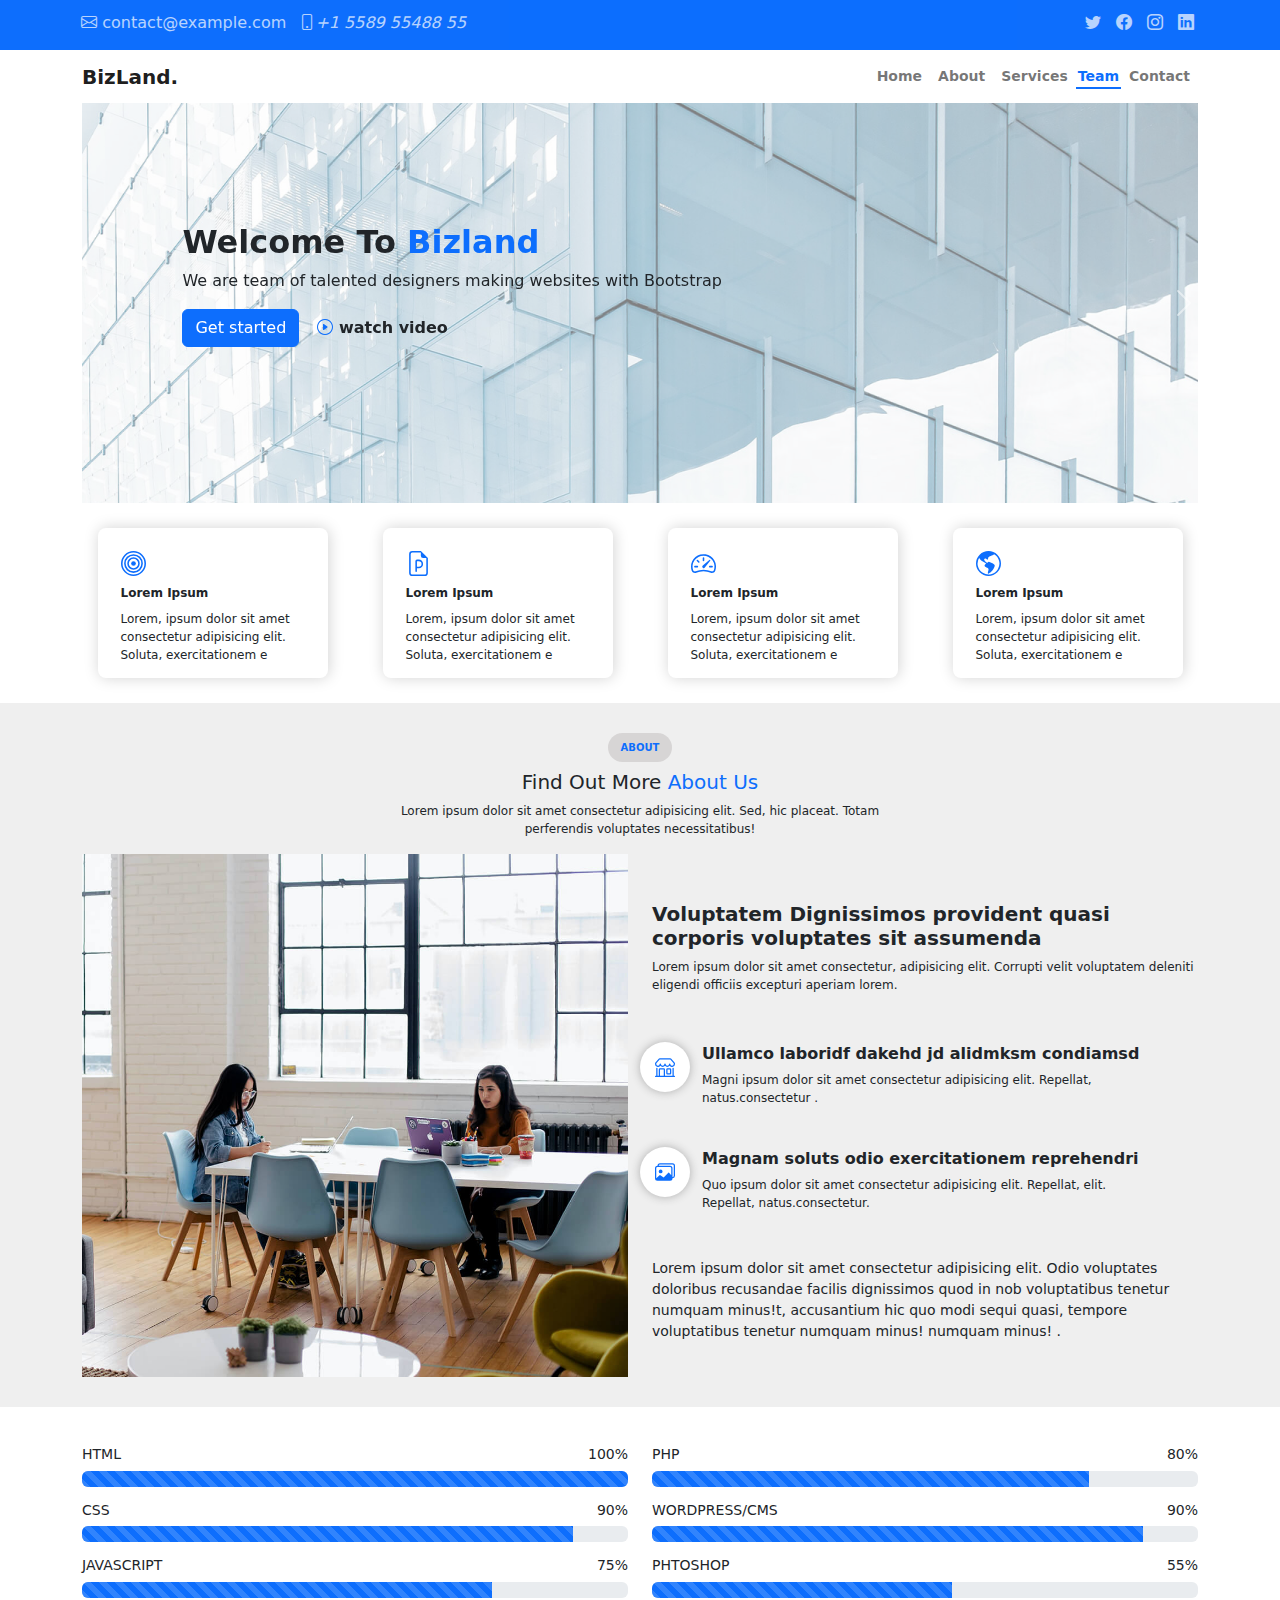
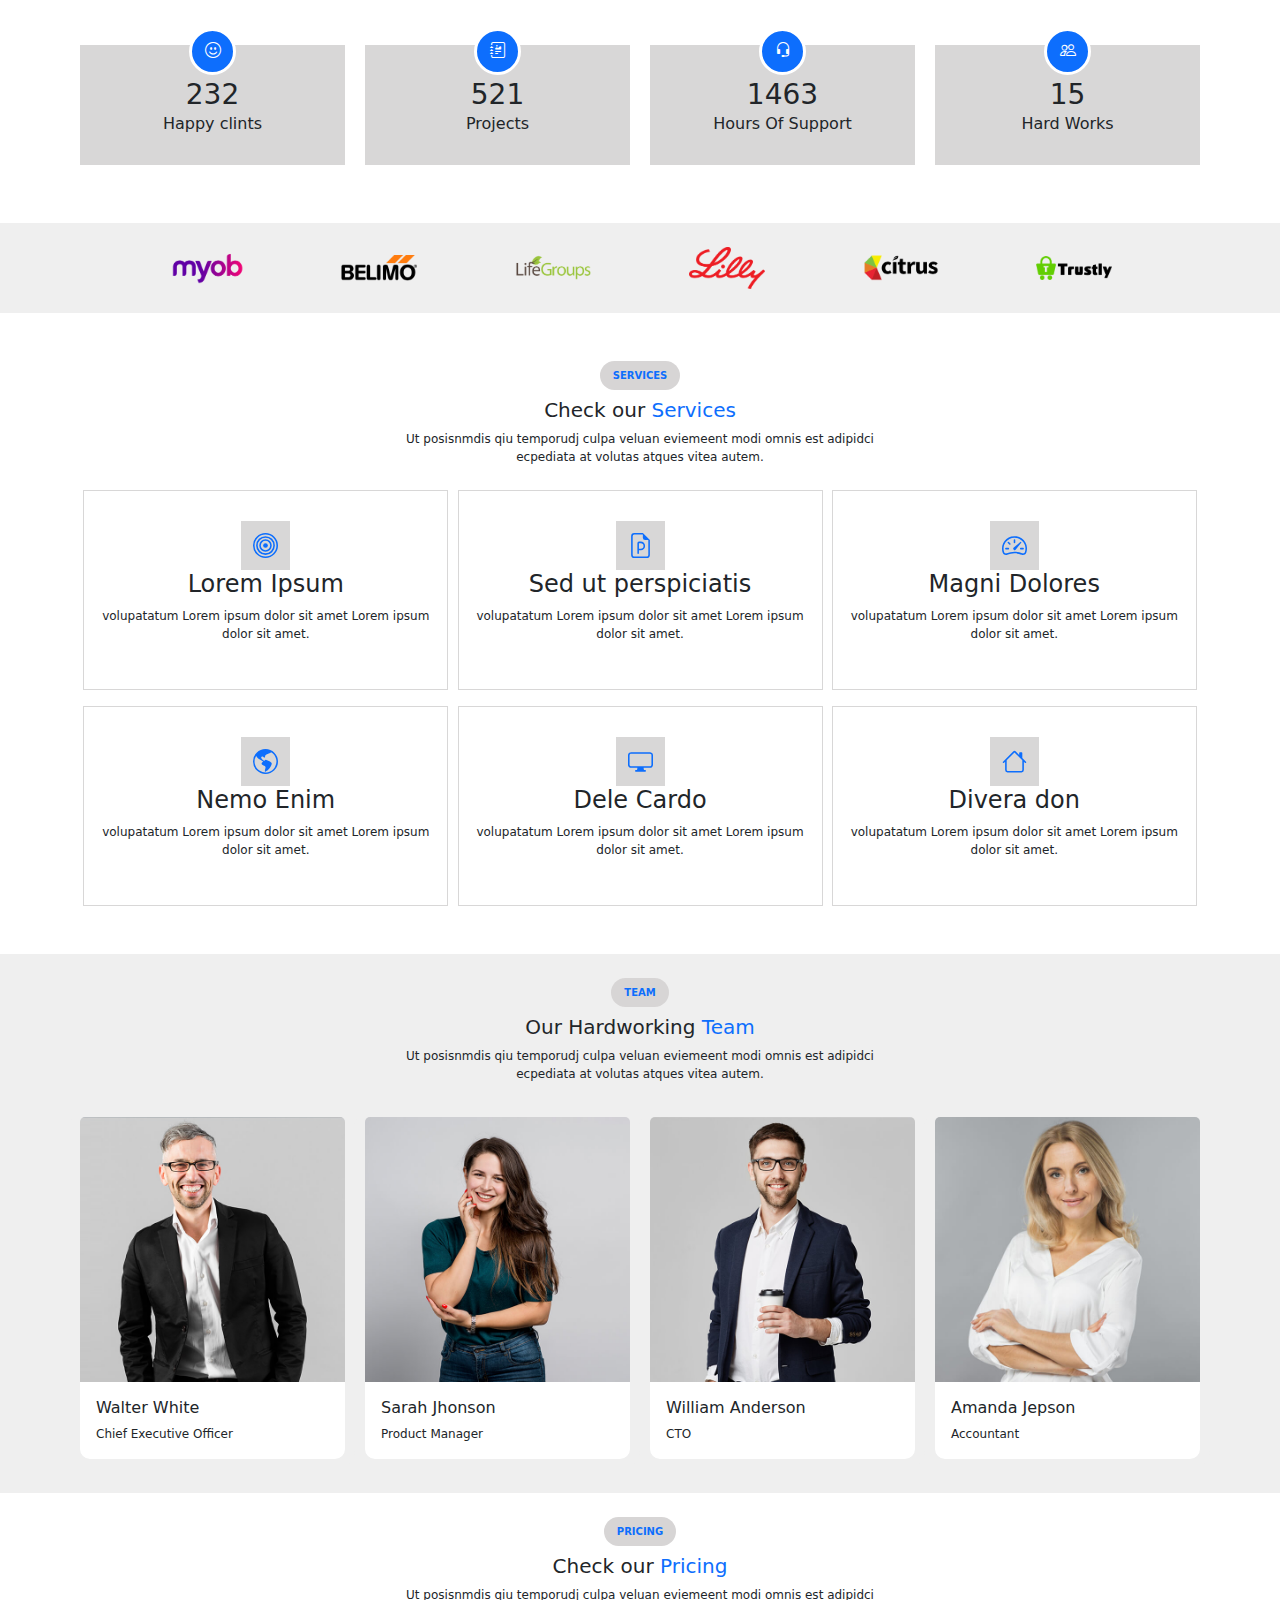
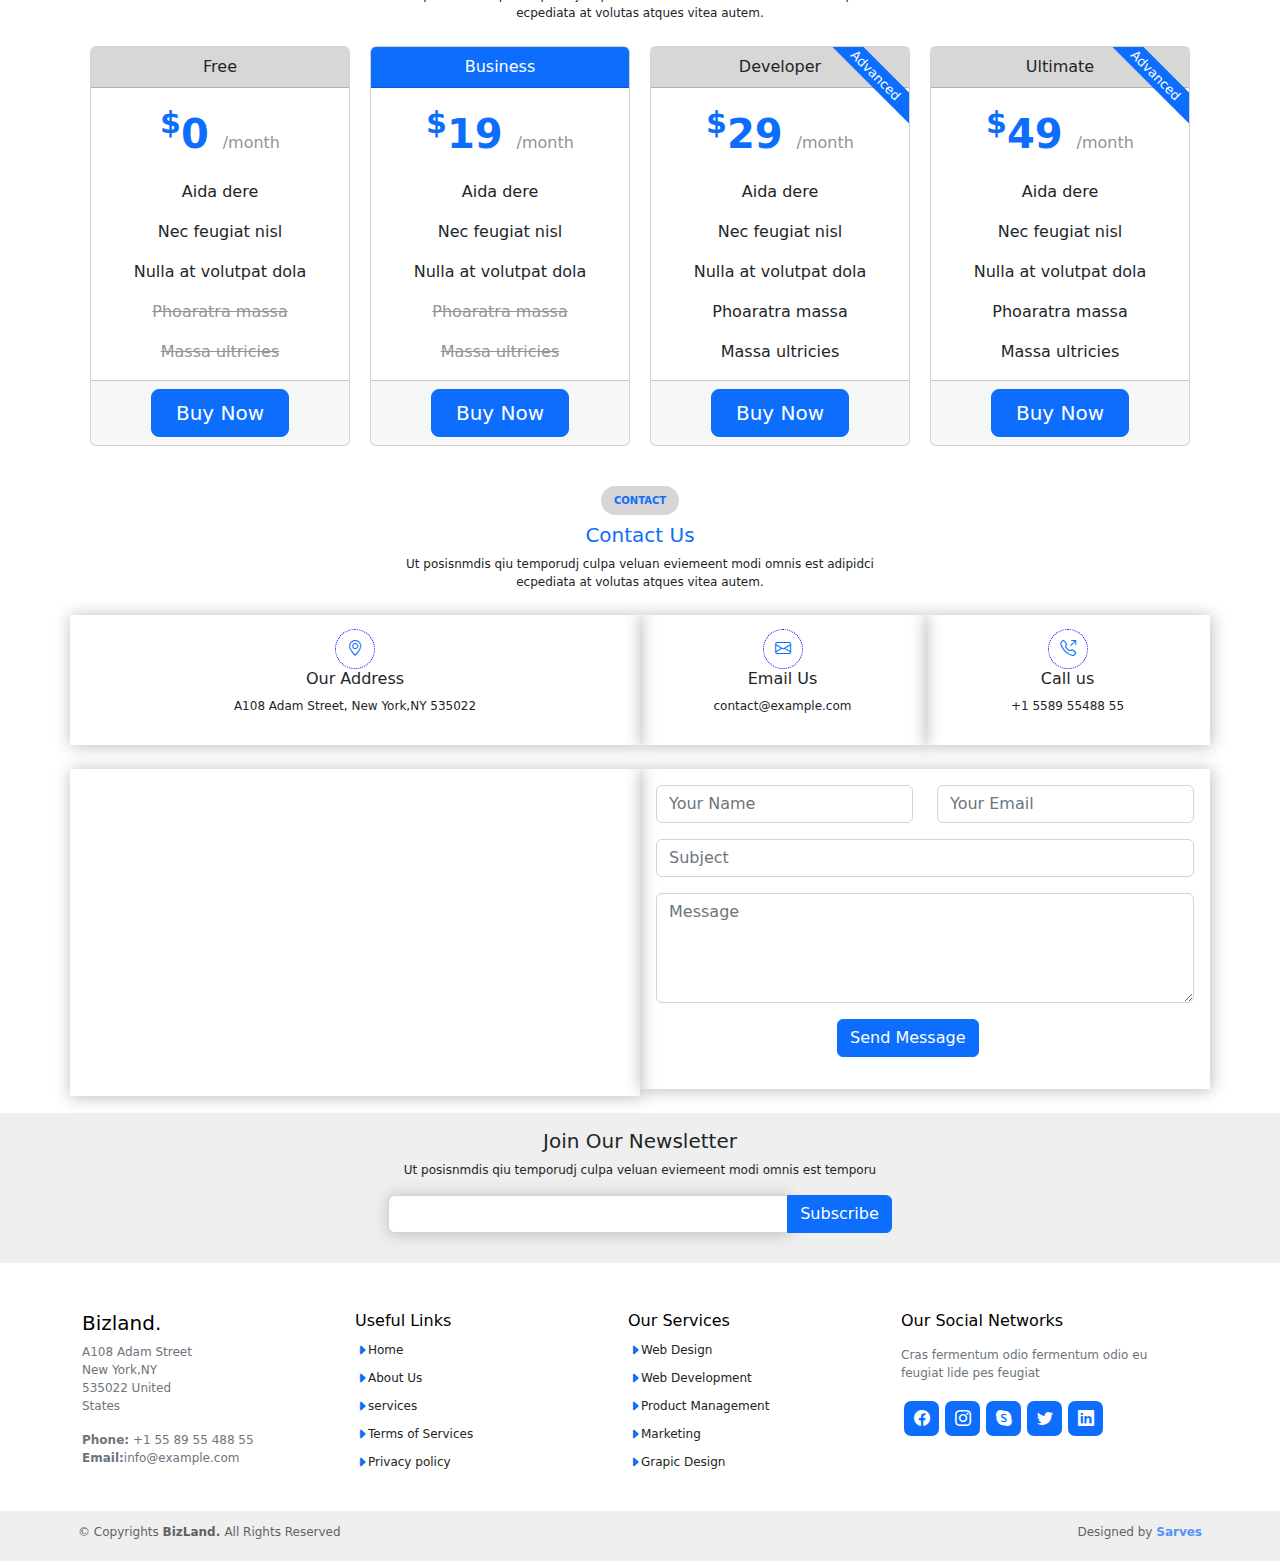
<file: team.html>
<!DOCTYPE html>
<html lang="en">
  <head>
    <meta charset="UTF-8" />
    <meta http-equiv="X-UA-Compatible" content="IE=edge" />
    <meta name="viewport" content="width=device-width, initial-scale=1.0" />
    <link rel="stylesheet" href="bootstrap/css/bootstrap.min.css" />
    <link
      rel="stylesheet"
      href="https://cdn.jsdelivr.net/npm/bootstrap-icons@1.10.5/font/bootstrap-icons.css"
    />
    <link rel="icon" type="image/x-icon" href="./img/favicon.png" />
    <link rel="stylesheet" href="css/index.css" />
    <title>Document</title>
  </head>
  <body>
    <!-- Header contact Section -->
    <div class="overall-contact-section">
      <div
        class="container c-section bg-primary d-flex justify-content-between"
      >
        <div>
          <a
            href="mailto:sarveswaran2003@gmail.com"
            target="_blank"
            class="text-white h-effect text-decoration-none me-2"
            ><i class="bi bi-envelope"></i> contact@example.com</a
          >
          <a
            href="tel:+1 5589 55488 55"
            target="_blank"
            class="text-white h-effect text-decoration-none"
            ><i class="bi bi-phone">+1 5589 55488 55</i></a
          >
        </div>
        <div>
          <a
            href="https://twitter.com/"
            target="_blank"
            class="text-white social h-effect"
          >
            <i class="bi bi-twitter"></i>
          </a>
          <a
            href="https://www.facebook.com/"
            target="_blank"
            class="text-white social h-effect"
          >
            <i class="bi bi-facebook"></i>
          </a>
          <a
            href="https://www.instagram.com/"
            target="_blank"
            class="text-white social h-effect"
          >
            <i class="bi bi-instagram"></i>
          </a>
          <a
            href="https://in.linkedin.com/"
            target="_blank"
            class="text-white social h-effect"
          >
            <i class="bi bi-linkedin"></i>
          </a>
        </div>
      </div>
    </div>
    <!-- navbar section -->
    <nav class="container navbar navbar-expand-lg navbar-light fw-semibold">
      <div class="container-fluid">
        <div>
          <a class="navbar-brand" href="#">BizLand.</a>
        </div>
        <div style="font-size: 14px">
          <button
            class="navbar-toggler"
            type="button"
            data-bs-toggle="collapse"
            data-bs-target="#navbarSupportedContent"
            aria-controls="navbarSupportedContent"
            aria-expanded="false"
            aria-label="Toggle navigation"
          >
            <span class="navbar-toggler-icon"></span>
          </button>
          <div class="collapse navbar-collapse" id="navbarSupportedContent">
            <ul class="navbar-nav me-auto mb-2 mb-lg-0">
              <li class="nav-item">
                <a class="nav-link" href="index.html">Home</a>
              </li>
              <li class="nav-item">
                <a class="nav-link" href="about.html">About</a>
              </li>
              <li class="nav-item">
                <a class="nav-link" href="services.html">Services</a>
              </li>
              <li class="nav-item">
                <a
                  class="nav-link active text-primary"
                  style="
                    padding: 8px 2px 0px 2px;
                    border-bottom: 2px solid #0d6efd;
                  "
                  href="#"
                  >Team</a
                >
              </li>
              <li class="nav-item">
                <a class="nav-link" href="./contact.html">Contact</a>
              </li>
            </ul>
          </div>
        </div>
      </div>
    </nav>
    <!-- background-image-section -->
    <div
      id="carouselExampleControls"
      class="carousel slide"
      data-bs-ride="carousel"
    >
      <div class="carousel-inner container">
        <div class="carousel-item active">
          <img
            src="./img/hero-bg 2.png"
            alt="bg-hero"
            class="b-image img-fluid"
          />
          <div class="inside-b">
            <h2 class="text-dark fw-bold">
              Welcome To <span class="text-primary">Bizland</span>
            </h2>
            <p>
              We are team of talented designers making websites with Bootstrap
            </p>
            <span>
              <button class="btn btn-primary">Get started</button>
              <button class="btn fw-semibold">
                <i class="bi bi-play-circle text-primary"></i> watch video
              </button>
            </span>
          </div>
        </div>
        <div class="carousel-item">
          <img
            src="./img/testimonials-bg 1.png"
            alt="bg-hero"
            class="b-image"
          />
          <div class="inside-b">
            <h2 class="text-dark fw-bold">
              Welcome To <span class="text-danger">Bizland</span>
            </h2>
            <p>
              We are team of talented designers making websites with Bootstrap
            </p>
            <span>
              <button class="btn btn-primary">Get started</button>
              <button class="btn fw-semibold">
                <i class="bi bi-play-circle text-primary"></i> watch video
              </button>
            </span>
          </div>
        </div>
      </div>
      <button
        class="carousel-control-prev"
        type="button"
        data-bs-target="#carouselExampleControls"
        data-bs-slide="prev"
      >
        <span class="carousel-control-prev-icon" aria-hidden="true"></span>
        <span class="visually-hidden">Previous</span>
      </button>
      <button
        class="carousel-control-next"
        type="button"
        data-bs-target="#carouselExampleControls"
        data-bs-slide="next"
      >
        <span class="carousel-control-next-icon" aria-hidden="true"></span>
        <span class="visually-hidden">Next</span>
      </button>
    </div>
    <!-- 4 boxes -->
    <div class="container box-container row m-auto">
      <div class="box m-auto col-xs-12 col-sm-12 col-md-6 col-lg-3 box1">
        <svg
          xmlns="http://www.w3.org/2000/svg"
          width="25"
          height="25"
          fill="currentColor"
          class="bi bi-bullseye text-primary mt-2 ms-2"
          viewBox="0 0 16 16"
        >
          <path
            d="M8 15A7 7 0 1 1 8 1a7 7 0 0 1 0 14zm0 1A8 8 0 1 0 8 0a8 8 0 0 0 0 16z"
          />
          <path
            d="M8 13A5 5 0 1 1 8 3a5 5 0 0 1 0 10zm0 1A6 6 0 1 0 8 2a6 6 0 0 0 0 12z"
          />
          <path
            d="M8 11a3 3 0 1 1 0-6 3 3 0 0 1 0 6zm0 1a4 4 0 1 0 0-8 4 4 0 0 0 0 8z"
          />
          <path d="M9.5 8a1.5 1.5 0 1 1-3 0 1.5 1.5 0 0 1 3 0z" />
        </svg>
        <p class="fw-bold mt-2 ms-2 mb-2">Lorem Ipsum</p>
        <p class="mt-1 ms-2">
          Lorem, ipsum dolor sit amet consectetur adipisicing elit. Soluta,
          exercitationem e
        </p>
      </div>
      <div class="box m-auto col-xs-12 col-sm-12 col-md-6 col-lg-3 box2">
        <svg
          xmlns="http://www.w3.org/2000/svg"
          width="25"
          height="25"
          fill="currentColor"
          class="bi bi-file-earmark-ppt text-primary mt-2 ms-2"
          viewBox="0 0 16 16"
        >
          <path
            d="M7 5.5a1 1 0 0 0-1 1V13a.5.5 0 0 0 1 0v-2h1.188a2.75 2.75 0 0 0 0-5.5H7zM8.188 10H7V6.5h1.188a1.75 1.75 0 1 1 0 3.5z"
          />
          <path
            d="M14 4.5V14a2 2 0 0 1-2 2H4a2 2 0 0 1-2-2V2a2 2 0 0 1 2-2h5.5L14 4.5zm-3 0A1.5 1.5 0 0 1 9.5 3V1H4a1 1 0 0 0-1 1v12a1 1 0 0 0 1 1h8a1 1 0 0 0 1-1V4.5h-2z"
          />
        </svg>
        <p class="fw-bold mt-2 ms-2 mb-2">Lorem Ipsum</p>
        <p class="mt-1 ms-2">
          Lorem, ipsum dolor sit amet consectetur adipisicing elit. Soluta,
          exercitationem e
        </p>
      </div>
      <div class="box m-auto col-xs-12 col-sm-12 col-md-6 col-lg-3 box3">
        <svg
          xmlns="http://www.w3.org/2000/svg"
          width="25"
          height="25"
          fill="currentColor"
          class="bi bi-speedometer2 text-primary mt-2 ms-2"
          viewBox="0 0 16 16"
        >
          <path
            d="M8 4a.5.5 0 0 1 .5.5V6a.5.5 0 0 1-1 0V4.5A.5.5 0 0 1 8 4zM3.732 5.732a.5.5 0 0 1 .707 0l.915.914a.5.5 0 1 1-.708.708l-.914-.915a.5.5 0 0 1 0-.707zM2 10a.5.5 0 0 1 .5-.5h1.586a.5.5 0 0 1 0 1H2.5A.5.5 0 0 1 2 10zm9.5 0a.5.5 0 0 1 .5-.5h1.5a.5.5 0 0 1 0 1H12a.5.5 0 0 1-.5-.5zm.754-4.246a.389.389 0 0 0-.527-.02L7.547 9.31a.91.91 0 1 0 1.302 1.258l3.434-4.297a.389.389 0 0 0-.029-.518z"
          />
          <path
            fill-rule="evenodd"
            d="M0 10a8 8 0 1 1 15.547 2.661c-.442 1.253-1.845 1.602-2.932 1.25C11.309 13.488 9.475 13 8 13c-1.474 0-3.31.488-4.615.911-1.087.352-2.49.003-2.932-1.25A7.988 7.988 0 0 1 0 10zm8-7a7 7 0 0 0-6.603 9.329c.203.575.923.876 1.68.63C4.397 12.533 6.358 12 8 12s3.604.532 4.923.96c.757.245 1.477-.056 1.68-.631A7 7 0 0 0 8 3z"
          />
        </svg>
        <p class="fw-bold mt-2 ms-2 mb-2">Lorem Ipsum</p>
        <p class="mt-1 ms-2">
          Lorem, ipsum dolor sit amet consectetur adipisicing elit. Soluta,
          exercitationem e
        </p>
      </div>
      <div class="box m-auto col-xs-12 col-sm-12 col-md-6 col-lg-3 box4">
        <svg
          xmlns="http://www.w3.org/2000/svg"
          width="25"
          height="25"
          fill="currentColor"
          class="bi bi-globe-americas text-primary mt-2 ms-2"
          viewBox="0 0 16 16"
        >
          <path
            d="M8 0a8 8 0 1 0 0 16A8 8 0 0 0 8 0ZM2.04 4.326c.325 1.329 2.532 2.54 3.717 3.19.48.263.793.434.743.484-.08.08-.162.158-.242.234-.416.396-.787.749-.758 1.266.035.634.618.824 1.214 1.017.577.188 1.168.38 1.286.983.082.417-.075.988-.22 1.52-.215.782-.406 1.48.22 1.48 1.5-.5 3.798-3.186 4-5 .138-1.243-2-2-3.5-2.5-.478-.16-.755.081-.99.284-.172.15-.322.279-.51.216-.445-.148-2.5-2-1.5-2.5.78-.39.952-.171 1.227.182.078.099.163.208.273.318.609.304.662-.132.723-.633.039-.322.081-.671.277-.867.434-.434 1.265-.791 2.028-1.12.712-.306 1.365-.587 1.579-.88A7 7 0 1 1 2.04 4.327Z"
          />
        </svg>
        <p class="fw-bold mt-2 ms-2 mb-2">Lorem Ipsum</p>
        <p class="mt-1 ms-2">
          Lorem, ipsum dolor sit amet consectetur adipisicing elit. Soluta,
          exercitationem e
        </p>
      </div>
    </div>
    <!--about section-->
    <div class="about-section" id="about-section">
      <div class="container">
        <div class="about1">
          <button
            class="btn btn-rounded text-primary fw-bold about-button mb-2"
          >
            ABOUT
          </button>
          <h5 class="text-center">
            Find Out More <span class="text-primary">About Us</span>
          </h5>
          <p class="text-center a-p">
            Lorem ipsum dolor sit amet consectetur adipisicing elit. Sed, hic
            placeat. Totam perferendis voluptates necessitatibus!
          </p>
        </div>
        <div class="about2 row">
          <div class="col-lg-6 col-md-0 col-sm-0 col-xs-0">
            <img
              src="./img/about.jpg"
              alt="about-img"
              class="about-img"
              width="100%"
            />
          </div>
          <div class="col-lg-6 col-md-12 col-sm-12 col-xs-12">
            <h5 class="mt-5 fw-bold">
              Voluptatem Dignissimos provident quasi corporis voluptates sit
              assumenda
            </h5>
            <p style="font-size: 12px">
              Lorem ipsum dolor sit amet consectetur, adipisicing elit. Corrupti
              velit voluptatem deleniti eligendi officiis excepturi aperiam
              lorem.
            </p>
            <div>
              <div class="row mt-5">
                <div
                  class="round-1 d-flex flex-row justify-content-center align-items-center col-2"
                >
                  <svg
                    xmlns="http://www.w3.org/2000/svg"
                    width="20"
                    height="20"
                    fill="currentColor"
                    class="bi bi-shop text-primary"
                    viewBox="0 0 16 16"
                  >
                    <path
                      d="M2.97 1.35A1 1 0 0 1 3.73 1h8.54a1 1 0 0 1 .76.35l2.609 3.044A1.5 1.5 0 0 1 16 5.37v.255a2.375 2.375 0 0 1-4.25 1.458A2.371 2.371 0 0 1 9.875 8 2.37 2.37 0 0 1 8 7.083 2.37 2.37 0 0 1 6.125 8a2.37 2.37 0 0 1-1.875-.917A2.375 2.375 0 0 1 0 5.625V5.37a1.5 1.5 0 0 1 .361-.976l2.61-3.045zm1.78 4.275a1.375 1.375 0 0 0 2.75 0 .5.5 0 0 1 1 0 1.375 1.375 0 0 0 2.75 0 .5.5 0 0 1 1 0 1.375 1.375 0 1 0 2.75 0V5.37a.5.5 0 0 0-.12-.325L12.27 2H3.73L1.12 5.045A.5.5 0 0 0 1 5.37v.255a1.375 1.375 0 0 0 2.75 0 .5.5 0 0 1 1 0zM1.5 8.5A.5.5 0 0 1 2 9v6h1v-5a1 1 0 0 1 1-1h3a1 1 0 0 1 1 1v5h6V9a.5.5 0 0 1 1 0v6h.5a.5.5 0 0 1 0 1H.5a.5.5 0 0 1 0-1H1V9a.5.5 0 0 1 .5-.5zM4 15h3v-5H4v5zm5-5a1 1 0 0 1 1-1h2a1 1 0 0 1 1 1v3a1 1 0 0 1-1 1h-2a1 1 0 0 1-1-1v-3zm3 0h-2v3h2v-3z"
                    />
                  </svg>
                </div>
                <div class="col-10">
                  <p style="font-weight: 600; margin-bottom: 5px" ;>
                    Ullamco laboridf dakehd jd alidmksm condiamsd
                  </p>
                  <p style="font-size: 12px">
                    Magni ipsum dolor sit amet consectetur adipisicing elit.
                    Repellat, natus.consectetur .
                  </p>
                </div>
              </div>
            </div>
            <div>
              <div class="row mt-4">
                <div
                  class="round-1 d-flex flex-row justify-content-center align-items-center col-2"
                >
                  <svg
                    xmlns="http://www.w3.org/2000/svg"
                    width="20"
                    height="20"
                    fill="currentColor"
                    class="bi bi-images text-primary"
                    viewBox="0 0 16 16"
                  >
                    <path d="M4.502 9a1.5 1.5 0 1 0 0-3 1.5 1.5 0 0 0 0 3z" />
                    <path
                      d="M14.002 13a2 2 0 0 1-2 2h-10a2 2 0 0 1-2-2V5A2 2 0 0 1 2 3a2 2 0 0 1 2-2h10a2 2 0 0 1 2 2v8a2 2 0 0 1-1.998 2zM14 2H4a1 1 0 0 0-1 1h9.002a2 2 0 0 1 2 2v7A1 1 0 0 0 15 11V3a1 1 0 0 0-1-1zM2.002 4a1 1 0 0 0-1 1v8l2.646-2.354a.5.5 0 0 1 .63-.062l2.66 1.773 3.71-3.71a.5.5 0 0 1 .577-.094l1.777 1.947V5a1 1 0 0 0-1-1h-10z"
                    />
                  </svg>
                </div>
                <div class="col-10">
                  <p style="font-weight: 600; margin-bottom: 5px" ;>
                    Magnam soluts odio exercitationem reprehendri
                  </p>
                  <p style="font-size: 12px">
                    Quo ipsum dolor sit amet consectetur adipisicing elit.
                    Repellat, elit. Repellat, natus.consectetur.
                  </p>
                </div>
              </div>
            </div>
            <div>
              <p style="font-size: 14px; margin-top: 30px">
                Lorem ipsum dolor sit amet consectetur adipisicing elit. Odio
                voluptates doloribus recusandae facilis dignissimos quod in nob
                voluptatibus tenetur numquam minus!t, accusantium hic quo modi
                sequi quasi, tempore voluptatibus tenetur numquam minus! numquam
                minus! .
              </p>
            </div>
          </div>
        </div>
      </div>
    </div>
    <!-- progress section -->
    <div class="container progress-section mt-4 mb-4">
      <div class="row">
        <div class="col-xs-12 col-sm-12 col-md-6 col-lg-6">
          <h6>HTML <span>100%</span></h6>
          <div class="progress">
            <div
              class="progress-bar progress-bar-striped progress-bar-animated"
              role="progressbar"
              aria-valuenow="75"
              aria-valuemin="0"
              aria-valuemax="100"
              style="width: 100%"
            ></div>
          </div>
        </div>
        <div class="col-xs-12 col-sm-12 col-md-6 col-lg-6">
          <h6>PHP <span>80%</span></h6>
          <div class="progress">
            <div
              class="progress-bar progress-bar-striped progress-bar-animated"
              role="progressbar"
              aria-valuenow="75"
              aria-valuemin="0"
              aria-valuemax="100"
              style="width: 80%"
            ></div>
          </div>
        </div>
        <div class="col-xs-12 col-sm-12 col-md-6 col-lg-6">
          <h6>CSS <span>90%</span></h6>
          <div class="progress">
            <div
              class="progress-bar progress-bar-striped progress-bar-animated"
              role="progressbar"
              aria-valuenow="75"
              aria-valuemin="0"
              aria-valuemax="100"
              style="width: 90%"
            ></div>
          </div>
        </div>
        <div class="col-xs-12 col-sm-12 col-md-6 col-lg-6">
          <h6>WORDPRESS/CMS <span>90%</span></h6>
          <div class="progress">
            <div
              class="progress-bar progress-bar-striped progress-bar-animated"
              role="progressbar"
              aria-valuenow="75"
              aria-valuemin="0"
              aria-valuemax="100"
              style="width: 90%"
            ></div>
          </div>
        </div>
        <div class="col-xs-12 col-sm-12 col-md-6 col-lg-6">
          <h6>JAVASCRIPT <span>75%</span></h6>
          <div class="progress">
            <div
              class="progress-bar progress-bar-striped progress-bar-animated"
              role="progressbar"
              aria-valuenow="75"
              aria-valuemin="0"
              aria-valuemax="100"
              style="width: 75%"
            ></div>
          </div>
        </div>
        <div class="col-xs-12 col-sm-12 col-md-6 col-lg-6">
          <h6>PHTOSHOP <span>55%</span></h6>
          <div class="progress">
            <div
              class="progress-bar progress-bar-striped progress-bar-animated"
              role="progressbar"
              aria-valuenow="75"
              aria-valuemin="0"
              aria-valuemax="100"
              style="width: 55%"
            ></div>
          </div>
        </div>
      </div>
    </div>
    <!-- company-review -->
    <div class="container d-flex review mb-5 row">
      <div class="r-box clints col-lg-3 col-md-6 col-sm-12">
        <div class="i-bg">
          <i class="bi bi-emoji-smile"></i>
        </div>
        <h3>232</h3>
        <p>Happy clints</p>
      </div>
      <div class="r-box project col-lg-3 col-md-6 col-sm-12">
        <div class="i-bg">
          <i class="bi bi-journal-richtext"></i>
        </div>
        <h3>521</h3>
        <p>Projects</p>
      </div>
      <div class="r-box hours col-lg-3 col-md-6 col-sm-12">
        <div class="i-bg">
          <i class="bi bi-headset"></i>
        </div>
        <h3>1463</h3>
        <p>Hours Of Support</p>
      </div>
      <div class="r-box workers col-lg-3 col-md-6 col-sm-12">
        <div class="i-bg">
          <i class="bi bi-people"></i>
        </div>
        <h3>15</h3>
        <p>Hard Works</p>
      </div>
    </div>
    <!-- Clints-section -->
    <div class="clint-section mb-5">
      <div class="container c-container row">
        <img
          src="./img/clients/client-1.png"
          alt="clint-1"
          class="col-sm-4 col-md-4 col-lg-2"
        />
        <img
          src="./img/clients/client-2.png"
          alt="clint-2"
          class="col-sm-4 col-md-4 col-lg-2"
        />
        <img
          src="./img/clients/client-3.png"
          alt="clint-3"
          class="col-sm-4 col-md-4 col-lg-2"
        />
        <img
          src="./img/clients/client-4.png"
          alt="clint-4"
          class="col-sm-4 col-md-4 col-lg-2"
        />
        <img
          src="./img/clients/client-5.png"
          alt="clint-5"
          class="col-sm-4 col-md-4 col-lg-2"
        />
        <img
          src="./img/clients/client-6.png"
          alt="clint-6"
          class="col-sm-4 col-md-4 col-lg-2"
        />
      </div>
    </div>
    <!-- service-section -->
    <div class="service-section mb-5" id="service-section">
      <div class="container">
        <div class="services1 mb-4">
          <button
            class="btn btn-rounded text-primary fw-bold about-button mb-2"
          >
            SERVICES
          </button>
          <h5 class="text-center">
            Check our <span class="text-primary">Services</span>
          </h5>
          <p class="text-center a-p">
            Ut posisnmdis qiu temporudj culpa veluan eviemeent modi omnis est
            adipidci ecpediata at volutas atques vitea autem.
          </p>
        </div>
        <div class="services2 row g-col-1 g-3">
          <div class="s-box col-lg-4 col-md-6 col-sm-6 s-box-1">
            <div>
              <svg
                xmlns="http://www.w3.org/2000/svg"
                width="25"
                height="25"
                fill="currentColor"
                class="bi bi-bullseye text-primary mt-2 ms-2"
                viewBox="0 0 16 16"
              >
                <path
                  d="M8 15A7 7 0 1 1 8 1a7 7 0 0 1 0 14zm0 1A8 8 0 1 0 8 0a8 8 0 0 0 0 16z"
                />
                <path
                  d="M8 13A5 5 0 1 1 8 3a5 5 0 0 1 0 10zm0 1A6 6 0 1 0 8 2a6 6 0 0 0 0 12z"
                />
                <path
                  d="M8 11a3 3 0 1 1 0-6 3 3 0 0 1 0 6zm0 1a4 4 0 1 0 0-8 4 4 0 0 0 0 8z"
                />
                <path d="M9.5 8a1.5 1.5 0 1 1-3 0 1.5 1.5 0 0 1 3 0z" />
              </svg>
            </div>
            <h4>Lorem Ipsum</h4>
            <p style="font-size: 12px; text-align: center">
              volupatatum Lorem ipsum dolor sit amet Lorem ipsum dolor sit amet.
            </p>
          </div>
          <div class="s-box col-lg-4 col-md-6 col-sm-6 s-box-2">
            <div>
              <svg
                xmlns="http://www.w3.org/2000/svg"
                width="25"
                height="25"
                fill="currentColor"
                class="bi bi-file-earmark-ppt text-primary mt-2 ms-2"
                viewBox="0 0 16 16"
              >
                <path
                  d="M7 5.5a1 1 0 0 0-1 1V13a.5.5 0 0 0 1 0v-2h1.188a2.75 2.75 0 0 0 0-5.5H7zM8.188 10H7V6.5h1.188a1.75 1.75 0 1 1 0 3.5z"
                />
                <path
                  d="M14 4.5V14a2 2 0 0 1-2 2H4a2 2 0 0 1-2-2V2a2 2 0 0 1 2-2h5.5L14 4.5zm-3 0A1.5 1.5 0 0 1 9.5 3V1H4a1 1 0 0 0-1 1v12a1 1 0 0 0 1 1h8a1 1 0 0 0 1-1V4.5h-2z"
                />
              </svg>
            </div>
            <h4>Sed ut perspiciatis</h4>
            <p style="font-size: 12px; text-align: center">
              volupatatum Lorem ipsum dolor sit amet Lorem ipsum dolor sit amet.
            </p>
          </div>
          <div class="s-box col-lg-4 col-md-6 col-sm-6 s-box-3">
            <div>
              <svg
                xmlns="http://www.w3.org/2000/svg"
                width="25"
                height="25"
                fill="currentColor"
                class="bi bi-speedometer2 text-primary mt-2 ms-2"
                viewBox="0 0 16 16"
              >
                <path
                  d="M8 4a.5.5 0 0 1 .5.5V6a.5.5 0 0 1-1 0V4.5A.5.5 0 0 1 8 4zM3.732 5.732a.5.5 0 0 1 .707 0l.915.914a.5.5 0 1 1-.708.708l-.914-.915a.5.5 0 0 1 0-.707zM2 10a.5.5 0 0 1 .5-.5h1.586a.5.5 0 0 1 0 1H2.5A.5.5 0 0 1 2 10zm9.5 0a.5.5 0 0 1 .5-.5h1.5a.5.5 0 0 1 0 1H12a.5.5 0 0 1-.5-.5zm.754-4.246a.389.389 0 0 0-.527-.02L7.547 9.31a.91.91 0 1 0 1.302 1.258l3.434-4.297a.389.389 0 0 0-.029-.518z"
                />
                <path
                  fill-rule="evenodd"
                  d="M0 10a8 8 0 1 1 15.547 2.661c-.442 1.253-1.845 1.602-2.932 1.25C11.309 13.488 9.475 13 8 13c-1.474 0-3.31.488-4.615.911-1.087.352-2.49.003-2.932-1.25A7.988 7.988 0 0 1 0 10zm8-7a7 7 0 0 0-6.603 9.329c.203.575.923.876 1.68.63C4.397 12.533 6.358 12 8 12s3.604.532 4.923.96c.757.245 1.477-.056 1.68-.631A7 7 0 0 0 8 3z"
                />
              </svg>
            </div>
            <h4>Magni Dolores</h4>
            <p style="font-size: 12px; text-align: center">
              volupatatum Lorem ipsum dolor sit amet Lorem ipsum dolor sit amet.
            </p>
          </div>
          <div class="s-box col-lg-4 col-md-6 col-sm-6 s-box-4">
            <div>
              <svg
                xmlns="http://www.w3.org/2000/svg"
                width="25"
                height="25"
                fill="currentColor"
                class="bi bi-globe-americas text-primary mt-2 ms-2"
                viewBox="0 0 16 16"
              >
                <path
                  d="M8 0a8 8 0 1 0 0 16A8 8 0 0 0 8 0ZM2.04 4.326c.325 1.329 2.532 2.54 3.717 3.19.48.263.793.434.743.484-.08.08-.162.158-.242.234-.416.396-.787.749-.758 1.266.035.634.618.824 1.214 1.017.577.188 1.168.38 1.286.983.082.417-.075.988-.22 1.52-.215.782-.406 1.48.22 1.48 1.5-.5 3.798-3.186 4-5 .138-1.243-2-2-3.5-2.5-.478-.16-.755.081-.99.284-.172.15-.322.279-.51.216-.445-.148-2.5-2-1.5-2.5.78-.39.952-.171 1.227.182.078.099.163.208.273.318.609.304.662-.132.723-.633.039-.322.081-.671.277-.867.434-.434 1.265-.791 2.028-1.12.712-.306 1.365-.587 1.579-.88A7 7 0 1 1 2.04 4.327Z"
                />
              </svg>
            </div>
            <h4>Nemo Enim</h4>
            <p style="font-size: 12px; text-align: center">
              volupatatum Lorem ipsum dolor sit amet Lorem ipsum dolor sit amet.
            </p>
          </div>
          <div class="s-box col-lg-4 col-md-6 col-sm-6 s-box-5">
            <div>
              <svg
                xmlns="http://www.w3.org/2000/svg"
                width="25"
                height="25"
                fill="currentColor"
                class="bi bi-display text-primary"
                viewBox="0 0 16 16"
              >
                <path
                  d="M0 4s0-2 2-2h12s2 0 2 2v6s0 2-2 2h-4c0 .667.083 1.167.25 1.5H11a.5.5 0 0 1 0 1H5a.5.5 0 0 1 0-1h.75c.167-.333.25-.833.25-1.5H2s-2 0-2-2V4zm1.398-.855a.758.758 0 0 0-.254.302A1.46 1.46 0 0 0 1 4.01V10c0 .325.078.502.145.602.07.105.17.188.302.254a1.464 1.464 0 0 0 .538.143L2.01 11H14c.325 0 .502-.078.602-.145a.758.758 0 0 0 .254-.302 1.464 1.464 0 0 0 .143-.538L15 9.99V4c0-.325-.078-.502-.145-.602a.757.757 0 0 0-.302-.254A1.46 1.46 0 0 0 13.99 3H2c-.325 0-.502.078-.602.145z"
                />
              </svg>
            </div>
            <h4>Dele Cardo</h4>
            <p style="font-size: 12px; text-align: center">
              volupatatum Lorem ipsum dolor sit amet Lorem ipsum dolor sit amet.
            </p>
          </div>
          <div class="s-box col-lg-4 col-md-6 col-sm-6 s-box-6">
            <div>
              <svg
                xmlns="http://www.w3.org/2000/svg"
                width="25"
                height="25"
                fill="currentColor"
                class="bi bi-house text-primary"
                viewBox="0 0 16 16"
              >
                <path
                  d="M8.707 1.5a1 1 0 0 0-1.414 0L.646 8.146a.5.5 0 0 0 .708.708L2 8.207V13.5A1.5 1.5 0 0 0 3.5 15h9a1.5 1.5 0 0 0 1.5-1.5V8.207l.646.647a.5.5 0 0 0 .708-.708L13 5.793V2.5a.5.5 0 0 0-.5-.5h-1a.5.5 0 0 0-.5.5v1.293L8.707 1.5ZM13 7.207V13.5a.5.5 0 0 1-.5.5h-9a.5.5 0 0 1-.5-.5V7.207l5-5 5 5Z"
                />
              </svg>
            </div>
            <h4>Divera don</h4>
            <p style="font-size: 12px; text-align: center">
              volupatatum Lorem ipsum dolor sit amet Lorem ipsum dolor sit amet.
            </p>
          </div>
        </div>
      </div>
    </div>
    <!-- team sectiom -->
    <div class="team-section p-4" id="team-section">
      <div class="container">
        <div class="team1 mb-4">
          <button
            class="btn btn-rounded text-primary fw-bold about-button mb-2"
          >
            TEAM
          </button>
          <h5 class="text-center">
            Our Hardworking <span class="text-primary">Team</span>
          </h5>
          <p class="text-center a-p">
            Ut posisnmdis qiu temporudj culpa veluan eviemeent modi omnis est
            adipidci ecpediata at volutas atques vitea autem.
          </p>
        </div>
        <div class="team2 d-flex justify-content-evenly row">
          <div class="card card1 col-sm-12 col-md-6 col-lg-3 p-0">
            <img src="./img/team/team-1.jpg" class="card-img-top" alt="team1" />
            <div class="card-body">
              <h6 class="card-text">Walter White</h6>
              <p class="card-text" style="font-size: 12px">
                Chief Executive Officer
              </p>
            </div>
          </div>
          <div class="card card1 col-sm-12 col-md-6 col-lg-3 p-0">
            <img src="./img/team/team-2.jpg" class="card-img-top" alt="team2" />
            <div class="card-body">
              <h6 class="card-text">Sarah Jhonson</h6>
              <p class="card-text" style="font-size: 12px">Product Manager</p>
            </div>
          </div>
          <div class="card card1 col-sm-12 col-md-6 col-lg-3 p-0">
            <img src="./img/team/team-3.jpg" class="card-img-top" alt="team3" />
            <div class="card-body">
              <h6 class="card-text">William Anderson</h6>
              <p class="card-text" style="font-size: 12px">CTO</p>
            </div>
          </div>
          <div class="card card1 col-sm-12 col-md-6 col-lg-3 p-0">
            <img src="./img/team/team-4.jpg" class="card-img-top" alt="team4" />
            <div class="card-body">
              <h6 class="card-text">Amanda Jepson</h6>
              <p class="card-text" style="font-size: 12px">Accountant</p>
            </div>
          </div>
        </div>
      </div>
    </div>
    <!-- pricing-section -->
    <div class="container mt-4">
      <div class="pricing1 mb-4">
        <button class="btn btn-rounded text-primary fw-bold about-button mb-2">
          PRICING
        </button>
        <h5 class="text-center">
          Check our <span class="text-primary">Pricing</span>
        </h5>
        <p class="text-center a-p">
          Ut posisnmdis qiu temporudj culpa veluan eviemeent modi omnis est
          adipidci ecpediata at volutas atques vitea autem.
        </p>
      </div>
      <div class="pricing2 d-flex justify-content-evenly row">
        <div
          class="card text-center mb-3 col-sm-12 col-md-4 col-lg-3"
          style="width: 260px; padding: 0px"
        >
          <div class="card-header" style="background-color: rgb(216, 215, 215)">
            Free
          </div>
          <div class="card-body">
            <p class="card-text para">
              <span class="text-primary fs-1 fw-bold"><sup>$</sup>0 </span>
              <span style="color: rgb(149, 147, 147)">/month </span>
            </p>
            <p class="card-text">Aida dere</p>
            <p class="card-text">Nec feugiat nisl</p>
            <p class="card-text">Nulla at volutpat dola</p>
            <p class="card-text">
              <del style="color: rgb(149, 147, 147)">Phoaratra massa</del>
            </p>
            <p class="card-text">
              <del style="color: rgb(149, 147, 147)">Massa ultricies</del>
            </p>
          </div>
          <div class="card-footer">
            <button class="btn btn-primary btn-lg ps-4 pe-4">Buy Now</button>
          </div>
        </div>
        <div
          class="card text-center mb-3 col-sm-12 col-md-4 col-lg-3"
          style="width: 260px; padding: 0px"
        >
          <div class="card-header bg-primary text-white">Business</div>
          <div class="card-body">
            <p class="card-text para">
              <span class="text-primary fs-1 fw-bold"><sup>$</sup>19 </span>
              <span style="color: rgb(149, 147, 147)">/month </span>
            </p>
            <p class="card-text">Aida dere</p>
            <p class="card-text">Nec feugiat nisl</p>
            <p class="card-text">Nulla at volutpat dola</p>
            <p class="card-text">
              <del style="color: rgb(149, 147, 147)">Phoaratra massa</del>
            </p>
            <p class="card-text">
              <del style="color: rgb(149, 147, 147)">Massa ultricies</del>
            </p>
          </div>
          <div class="card-footer">
            <button class="btn btn-primary btn-lg ps-4 pe-4">Buy Now</button>
          </div>
        </div>
        <div
          class="card text-center mb-3 col-sm-12 col-md-4 col-lg-3"
          style="width: 260px; padding: 0px"
        >
          <div class="pricing-badge">
            <span class="badge">Advanced</span>
          </div>
          <div class="card-header" style="background-color: rgb(216, 215, 215)">
            Developer
          </div>
          <div class="card-body">
            <p class="card-text para">
              <span class="text-primary fs-1 fw-bold"><sup>$</sup>29 </span>
              <span style="color: rgb(149, 147, 147)">/month </span>
            </p>
            <p class="card-text">Aida dere</p>
            <p class="card-text">Nec feugiat nisl</p>
            <p class="card-text">Nulla at volutpat dola</p>
            <p class="card-text">Phoaratra massa</p>
            <p class="card-text">Massa ultricies</p>
          </div>
          <div class="card-footer">
            <button class="btn btn-primary btn-lg ps-4 pe-4">Buy Now</button>
          </div>
        </div>
        <div
          class="card text-center mb-3 col-sm-12 col-md-4 col-lg-3"
          style="width: 260px; padding: 0px"
        >
          <div class="pricing-badge">
            <span class="badge">Advanced</span>
          </div>
          <div class="card-header" style="background-color: rgb(216, 215, 215)">
            Ultimate
          </div>
          <div class="card-body">
            <p class="card-text para">
              <span class="text-primary fs-1 fw-bold"><sup>$</sup>49 </span>
              <span style="color: rgb(149, 147, 147)">/month </span>
            </p>
            <p class="card-text">Aida dere</p>
            <p class="card-text">Nec feugiat nisl</p>
            <p class="card-text">Nulla at volutpat dola</p>
            <p class="card-text">Phoaratra massa</p>
            <p class="card-text">Massa ultricies</p>
          </div>
          <div class="card-footer">
            <button class="btn btn-primary btn-lg ps-4 pe-4">Buy Now</button>
          </div>
        </div>
      </div>
    </div>
    <!-- contact-section -->
    <div class="container mt-4" id="contact-section">
      <div class="contact1 mb-4">
        <button class="btn btn-rounded text-primary fw-bold about-button mb-2">
          CONTACT
        </button>
        <h5 class="text-center">
          <span class="text-primary">Contact Us</span>
        </h5>
        <p class="text-center a-p">
          Ut posisnmdis qiu temporudj culpa veluan eviemeent modi omnis est
          adipidci ecpediata at volutas atques vitea autem.
        </p>
      </div>
      <div class="row contact-section">
        <div class="col-lg-6 col-md-6 col-sm-12 contact">
          <div class="con-i">
            <i class="bi bi-geo-alt text-primary fw-bold"></i>
          </div>
          <h6>Our Address</h6>
          <p style="font-size: 12px">A108 Adam Street, New York,NY 535022</p>
        </div>
        <div class="col-xs-6 col-sm-6 col-md-3 col-lg-3 contact">
          <div class="con-i">
            <i class="bi bi-envelope text-primary fw-bold"></i>
          </div>
          <h6>Email Us</h6>
          <p style="font-size: 12px">contact@example.com</p>
        </div>
        <div class="col-xs-6 col-sm-6 col-md-3 col-lg-3 contact">
          <div class="con-i">
            <i class="bi bi-telephone-outbound text-primary fw-bold"></i>
          </div>
          <h6>Call us</h6>
          <p style="font-size: 12px">+1 5589 55488 55</p>
        </div>
      </div>
      <div class="row contact-section mt-4">
        <div class="col-sm-12 col-md-6 p-0">
          <iframe
            src="https://www.google.com/maps/embed?pb=!1m18!1m12!1m3!1d125042.27043146803!2d78.05589392184999!3d11.653891511637019!2m3!1f0!2f0!3f0!3m2!1i1024!2i768!4f13.1!3m3!1m2!1s0x3babf1ccf52cba0b%3A0xee9989007068ca47!2sSalem%2C%20Tamil%20Nadu!5e0!3m2!1sen!2sin!4v1685247583218!5m2!1sen!2sin"
            width="100%"
            height="95%"
            loading="lazy"
            referrerpolicy="no-referrer-when-downgrade"
          ></iframe>
        </div>
        <div class="col-sm-12 col-md-6 form-box mb-4 p-3">
          <div class="row">
            <div class="mb-3 col-6">
              <input type="text" class="form-control" placeholder="Your Name" />
            </div>
            <div class="mb-3 col-6">
              <input
                type="email"
                class="form-control"
                placeholder="Your Email"
              />
            </div>
            <div class="mb-3 col-12">
              <input type="email" class="form-control" placeholder="Subject" />
            </div>
            <div class="mb-3 col-12">
              <textarea
                class="form-control"
                placeholder="Message"
                rows="4"
              ></textarea>
            </div>
            <div class="form-button">
              <button type="submit" class="btn btn-primary mb-3">
                Send Message
              </button>
            </div>
          </div>
        </div>
      </div>
    </div>
    <!-- newsletter-section -->
    <div class="news-section">
      <div class="container p-3">
        <div class="news1 mb-4">
          <h5 class="text-center">Join Our Newsletter</h5>
          <p class="text-center a-p">
            Ut posisnmdis qiu temporudj culpa veluan eviemeent modi omnis est
            temporu
          </p>
          <div class="input-group mb-3 n-i-div">
            <input type="text" class="form-control n-input" />
            <button class="btn btn-primary text-white" type="button">
              Subscribe
            </button>
          </div>
        </div>
      </div>
    </div>
    <!-- page-footer -->
    <div class="container footer">
      <div class="row container mt-5 d-flex justify-content-evenly">
        <div
          class="f-box f-box-1 col-sm-5 col-md-2 col-lg-3 p-0 text-secondary"
        >
          <h5 class="text-black">Bizland.</h5>
          <address style="font-size: 12px; width: 120px">
            A108 Adam Street New York,NY 535022 United States
          </address>
          <p style="font-size: 12px; margin-bottom: 0px">
            <span style="font-weight: 600">Phone:</span> +1 55 89 55 488 55
          </p>
          <p style="font-size: 12px">
            <span style="font-weight: 600">Email:</span>info@example.com
          </p>
        </div>
        <div
          class="f-box f-box-2 col-sm-5 col-md-2 col-lg-3 p-0 text-secondary"
        >
          <h6 class="m-0 text-black">Useful Links</h6>
          <p style="font-size: 12px; padding: 1px">
            <a href="#"
              ><i class="bi bi-caret-right-fill text-primary"></i>Home</a
            >
            <a href="#"
              ><i class="bi bi-caret-right-fill text-primary"></i>About Us</a
            >
            <a href="#"
              ><i class="bi bi-caret-right-fill text-primary"></i>services</a
            >
            <a href="#"
              ><i class="bi bi-caret-right-fill text-primary"></i>Terms of
              Services</a
            >
            <a href="#"
              ><i class="bi bi-caret-right-fill text-primary"></i>Privacy
              policy</a
            >
          </p>
        </div>
        <div
          class="f-box f-box-2 col-sm-5 col-md-2 col-lg-3 p-0 text-secondary"
        >
          <h6 class="m-0 text-black">Our Services</h6>
          <p style="font-size: 12px; padding: 1px">
            <a href="#"
              ><i class="bi bi-caret-right-fill text-primary"></i>Web Design</a
            >
            <a href="#"
              ><i class="bi bi-caret-right-fill text-primary"></i>Web
              Development</a
            >
            <a href="#"
              ><i class="bi bi-caret-right-fill text-primary"></i>Product
              Management</a
            >
            <a href="#"
              ><i class="bi bi-caret-right-fill text-primary"></i>Marketing</a
            >
            <a href="#"
              ><i class="bi bi-caret-right-fill text-primary"></i>Grapic
              Design</a
            >
          </p>
        </div>
        <div
          class="f-box f-box-4 col-sm-5 col-md-2 col-lg-3 p-0 text-secondary"
        >
          <h6 class="text-black mb-3">Our Social Networks</h6>
          <p style="font-size: 12px">
            Cras fermentum odio fermentum odio eu feugiat lide pes feugiat
          </p>
          <div class="icon-cont">
            <div class="icon-1">
              <a href="#" class="social-3">
                <i class="bi bi-facebook"></i>
              </a>
            </div>
            <div class="icon-1">
              <a href="#" class="social-3">
                <i class="bi bi-instagram"></i>
              </a>
            </div>
            <div class="icon-1">
              <a href="#" class="social-3">
                <i class="bi bi-skype"></i>
              </a>
            </div>
            <div class="icon-1">
              <a href="#" class="social-3">
                <i class="bi bi-twitter"></i>
              </a>
            </div>
            <div class="icon-1">
              <a href="#" class="social-3"> <i class="bi bi-linkedin"></i> </a>
            </div>
          </div>
        </div>
      </div>
    </div>
    <!-- copyrights-section -->
    <div class="overall-copyright-section">
      <div class="container c-section p-2 p-2 d-flex justify-content-between">
        <div>
          <span style="font-size: 12px">
            &#169; Copyrights <span class="fw-bold">BizLand. </span>All Rights
            Reserved
          </span>
        </div>
        <div>
          <span style="font-size: 12px">
            Designed by <span class="text-primary fw-bold">Sarves</span>
          </span>
        </div>
      </div>
    </div>

    <script src="bootstrap/js/bootstrap.min.js"></script>
  </body>
</html>
</file>
<file: css/index.css>
body {
  margin: 0px;
  padding: 0px;
}
a {
  text-decoration: none;
}
/* header contact_section */
.overall-contact-section {
  width: 100%;
  background-color: #0d6efd;
}
.c-section {
  opacity: 0.7;
  padding: 0.7rem;
  height: 50px;
}
.c-section:hover {
  opacity: 0.8;
}
.h-effect:hover {
  opacity: 0.5;
  /*font-size: 16.5px;*/
}
.social {
  padding: 5px;
}
/* background-image-section */
/* background-image-section */
.img-container {
  position: relative;
}
.b-image {
  height: 400px;
  opacity: 0.5;
  position: relative;
}
.inside-b {
  position: absolute;
  width: 80%;
  left: 9%;
  top: 120px;
} /* background-image-section */
.img-container {
  position: relative;
}
.b-image {
  height: 400px;
  opacity: 0.5;
  position: relative;
}
.inside-b {
  position: absolute;
  width: 80%;
  left: 9%;
  top: 120px;
}
.w-video {
  font-size: 22px;
}
/* 4-boxes */
.box-container {
  min-height: 200px;
  padding: 0px;
}
.box {
  max-width: 230px;
  height: 150px;
  border-radius: 8px;
  box-shadow: 1px 0px 15px rgb(211, 211, 211);
  padding: 15px;
  font-size: 12px;
}
/* about section */
.about-section {
  width: 100%;
  background-color: rgb(239, 239, 239);
  padding: 30px;
}
.about-button {
  background-color: rgb(215, 213, 213);
  font-size: 10px;
  border-radius: 20px;
  margin: auto;
  display: block;
}
.about1 {
  max-width: 500px;
  margin: auto;
}
.a-p {
  font-size: 12px;
}
.round-1 {
  width: 50px;
  height: 50px;
  border-radius: 50%;
  background-color: white;
  display: inline-block;
  box-shadow: 0px 0px 10px rgb(173, 173, 173);
}
/* progress section */
.progress-section {
  min-height: 180px;
}
.progress-section h6 {
  margin-top: 15px;
  font-size: 14px;
  display: flex;
  justify-content: space-between;
}
/* company-review */
.review {
  margin: auto;
  padding: 0px;
}
.r-box {
  height: 140px;
  border: 10px solid white;
  background-color: rgb(216, 215, 215);
  position: relative;
  display: flex;
  flex-direction: column;
  justify-content: center;
  align-items: center;
}
.r-box h3 {
  margin: 20px 0px 0px 0px;
}
.i-bg {
  min-width: 47px;
  min-height: 47px;
  background-color: #0d6efd;
  position: absolute;
  left: auto;
  top: -17px;
  color: white;
  display: flex;
  justify-content: center;
  align-items: center;
  border: 3px solid white;
  border-radius: 50%;
}
/* clint-section */
.clint-section {
  background-color: rgb(239, 239, 239);
}
.c-container {
  width: 100%;
  display: flex;
  justify-content: space-evenly;
  align-items: center;
  min-height: 90px;
  margin: auto;
}
.c-container img {
  max-width: 100px;
}
/* services section */
.services1 {
  max-width: 500px;
  margin: auto;
}
.services2 {
  display: flex;
  justify-content: space-evenly;
}
.s-box {
  max-width: 365px;
  height: 200px;
  border: 1px solid rgb(216, 215, 215);
  display: flex;
  flex-direction: column;
  justify-content: center;
  align-items: center;
  padding: 15px;
}
.s-box div {
  padding: 12px;
  background-color: rgb(216, 215, 215);
}
.s-box svg {
  margin: 0px !important;
}
/* team section */
.team-section {
  width: 100%;
  background-color: rgb(239, 239, 239);
}
.team1 {
  max-width: 500px;
  margin: auto;
}
.card1 {
  border: 10px solid rgb(239, 239, 239);
  border-radius: 20px;
}
/* pricing-section */
.pricing1 {
  max-width: 500px;
  margin: auto;
}
.pricing-badge {
  position: absolute;
  top: 0;
  z-index: 999;
  right: 0;
  width: 100%;
  display: block;
  font-size: 15px;
  padding: 0;
  overflow: hidden;
  height: 100px;
}
.pricing-badge .badge {
  float: right;
  -webkit-transform: rotate(45deg);
  transform: rotate(45deg);
  right: -67px;
  top: 17px;
  position: relative;
  text-align: center;
  width: 200px;
  font-size: 13px;
  font-weight: 500;
  color: #ffffff;
  background: #0d6efd;
}
/* contact us */
.contact1 {
  max-width: 500px;
  margin: auto;
}

.contact {
  height: 130px;
  box-shadow: 1px 1px 15px 1px rgb(193, 193, 193);
  display: flex;
  flex-direction: column;
  align-items: center;
  justify-content: center;
}
.con-i {
  width: 40px;
  height: 40px;
  border-radius: 50%;
  border: 1px dotted blue;
  display: flex;
  justify-content: center;
  align-items: center;
}
iframe {
  box-shadow: 1px 1px 15px 1px rgb(193, 193, 193);
}
.form-box {
  box-shadow: 1px 1px 15px 1px rgb(193, 193, 193);
}
.form-button {
  width: 200px;
  margin: auto;
}
/* news-section */
.news-section {
  width: 100%;
  background-color: rgb(239, 239, 239);
  height: 150px;
}
.n-i-div {
  display: flex;
  justify-content: center;
}
.n-input {
  max-width: 400px;
  box-shadow: 1px 1px 15px 1px rgb(193, 193, 193);
  display: flex;
  justify-content: center;
}
/* footer section */
.footer {
  min-height: 200px;
}
.f-box-2 a {
  display: block;
  color: #212521;
  margin: 10px;
  margin-left: 0px;
}
.icon-cont {
  display: flex;
}
.icon-1 {
  width: 35px;
  height: 35px;
  background-color: #0d6efd;
  display: flex;
  justify-content: center;
  align-items: center;
  margin: 3px;
  border-radius: 7px;
}
.icon-1:hover {
  font-size: 16.5px;
}
.social-3 {
  color: #ffffff;
}
/* copyright section */
.overall-copyright-section {
  width: 100%;
  background-color: rgb(239, 239, 239);
}

@media all and (max-width: 768px) {
  .box-container {
    min-height: 350px;
  }
}
@media all and (max-width: 478px) {
  .box-container {
    min-height: 680px;
  }
  .mobile{
    display: none;
  }
}
@media all and (max-width: 335px) {
  .twitter {
    display: none;
  }
}
</file>
